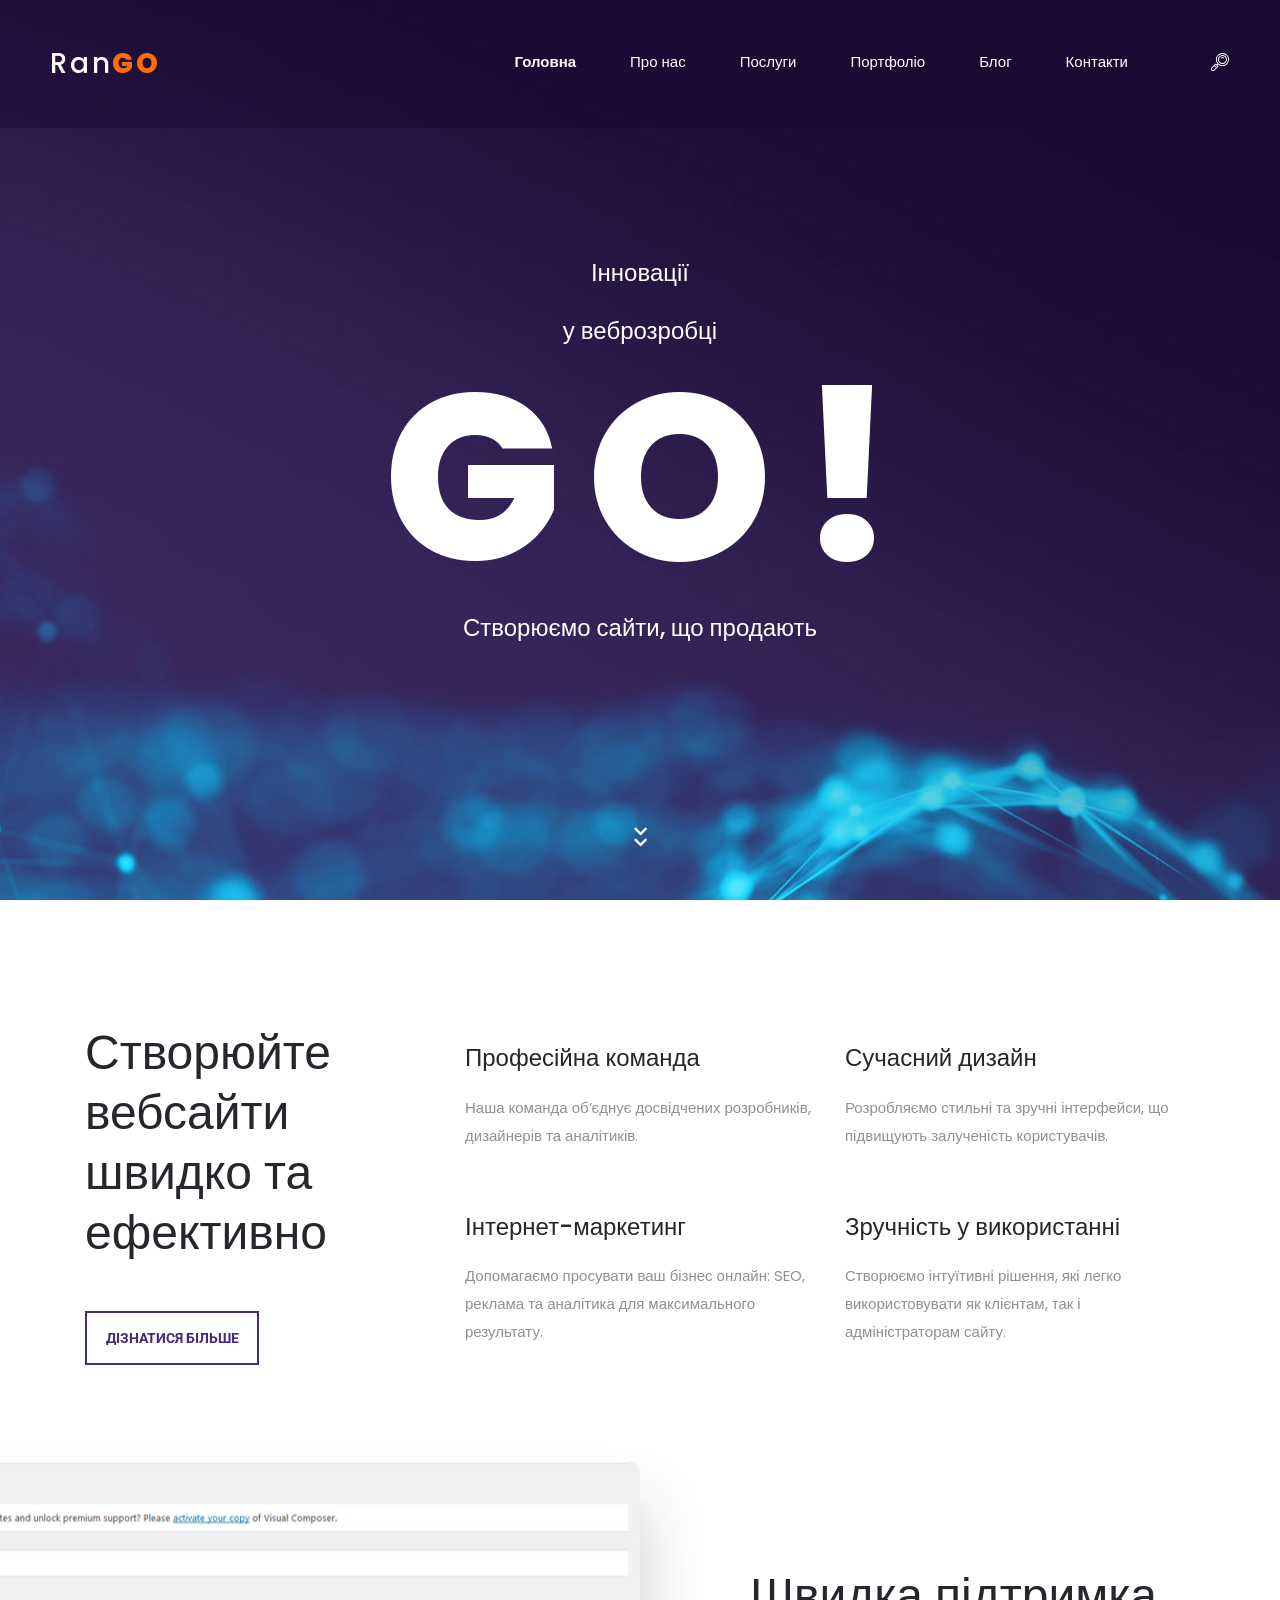
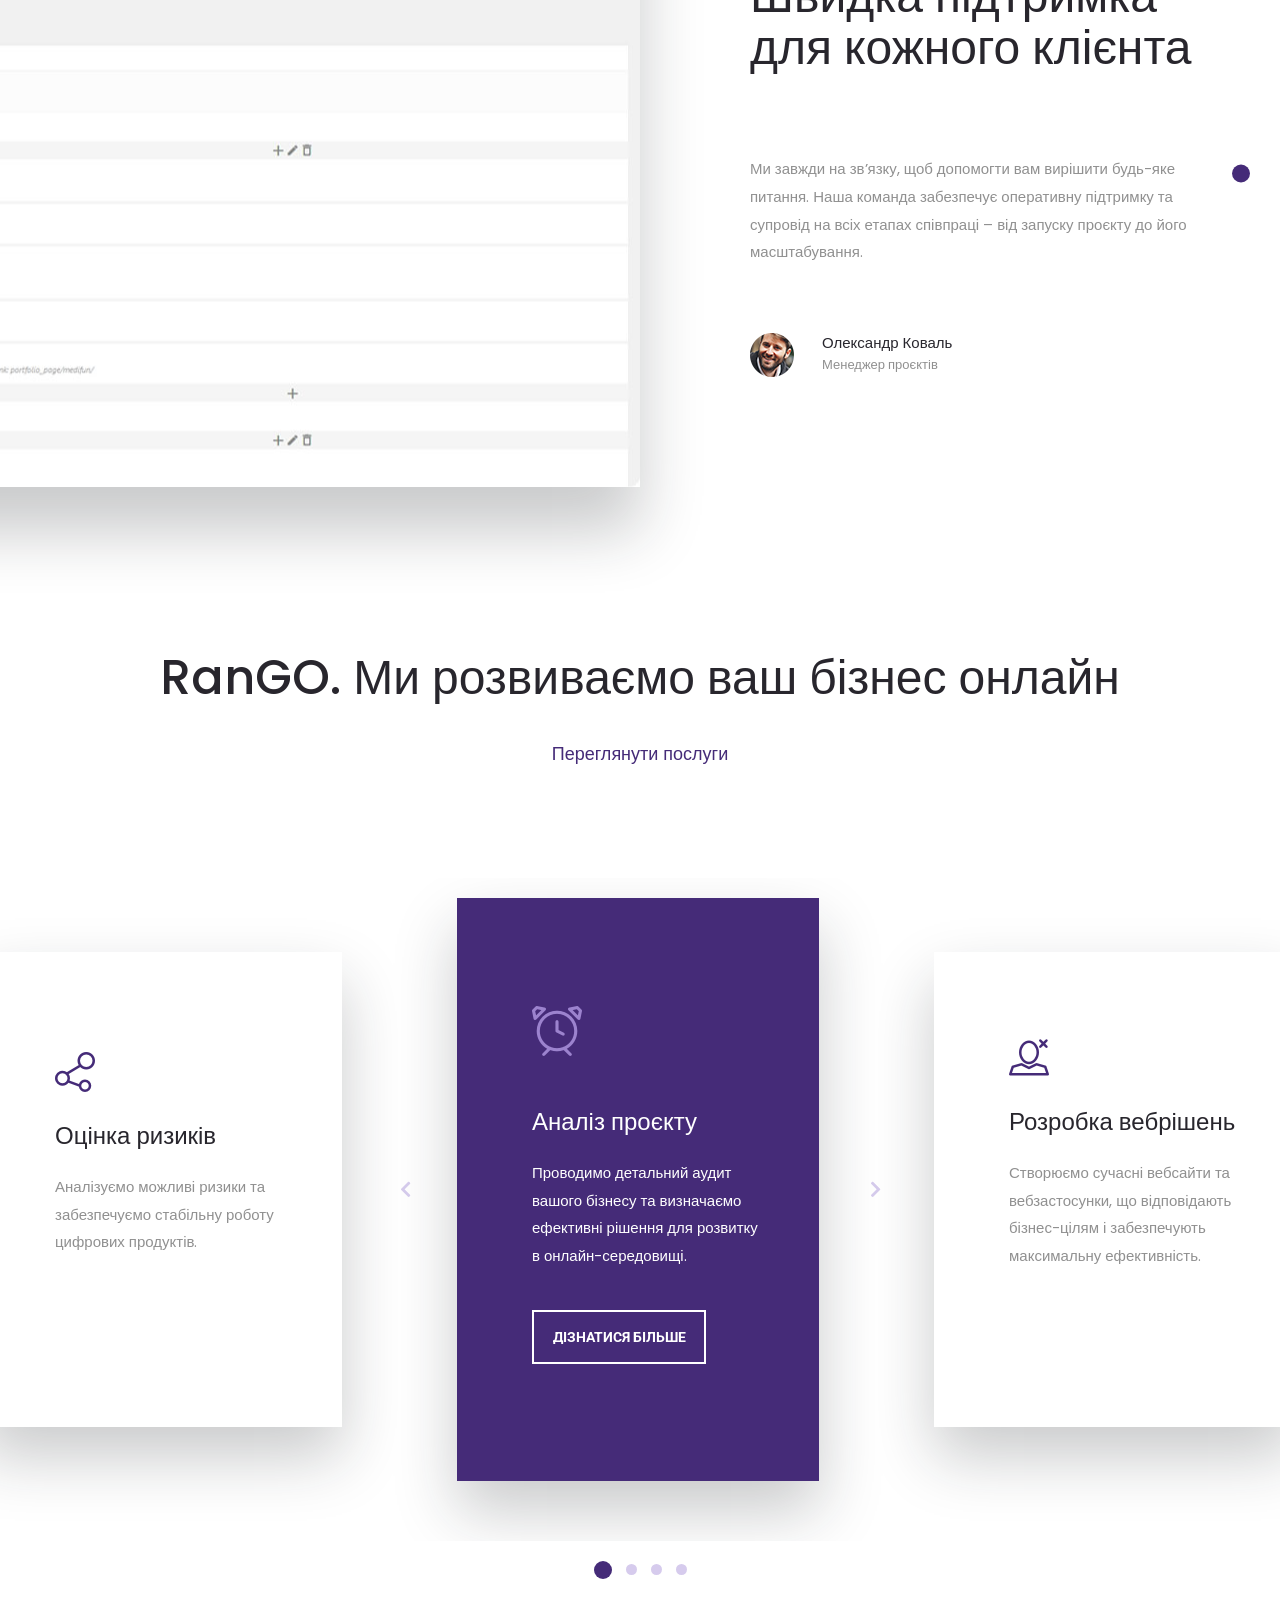
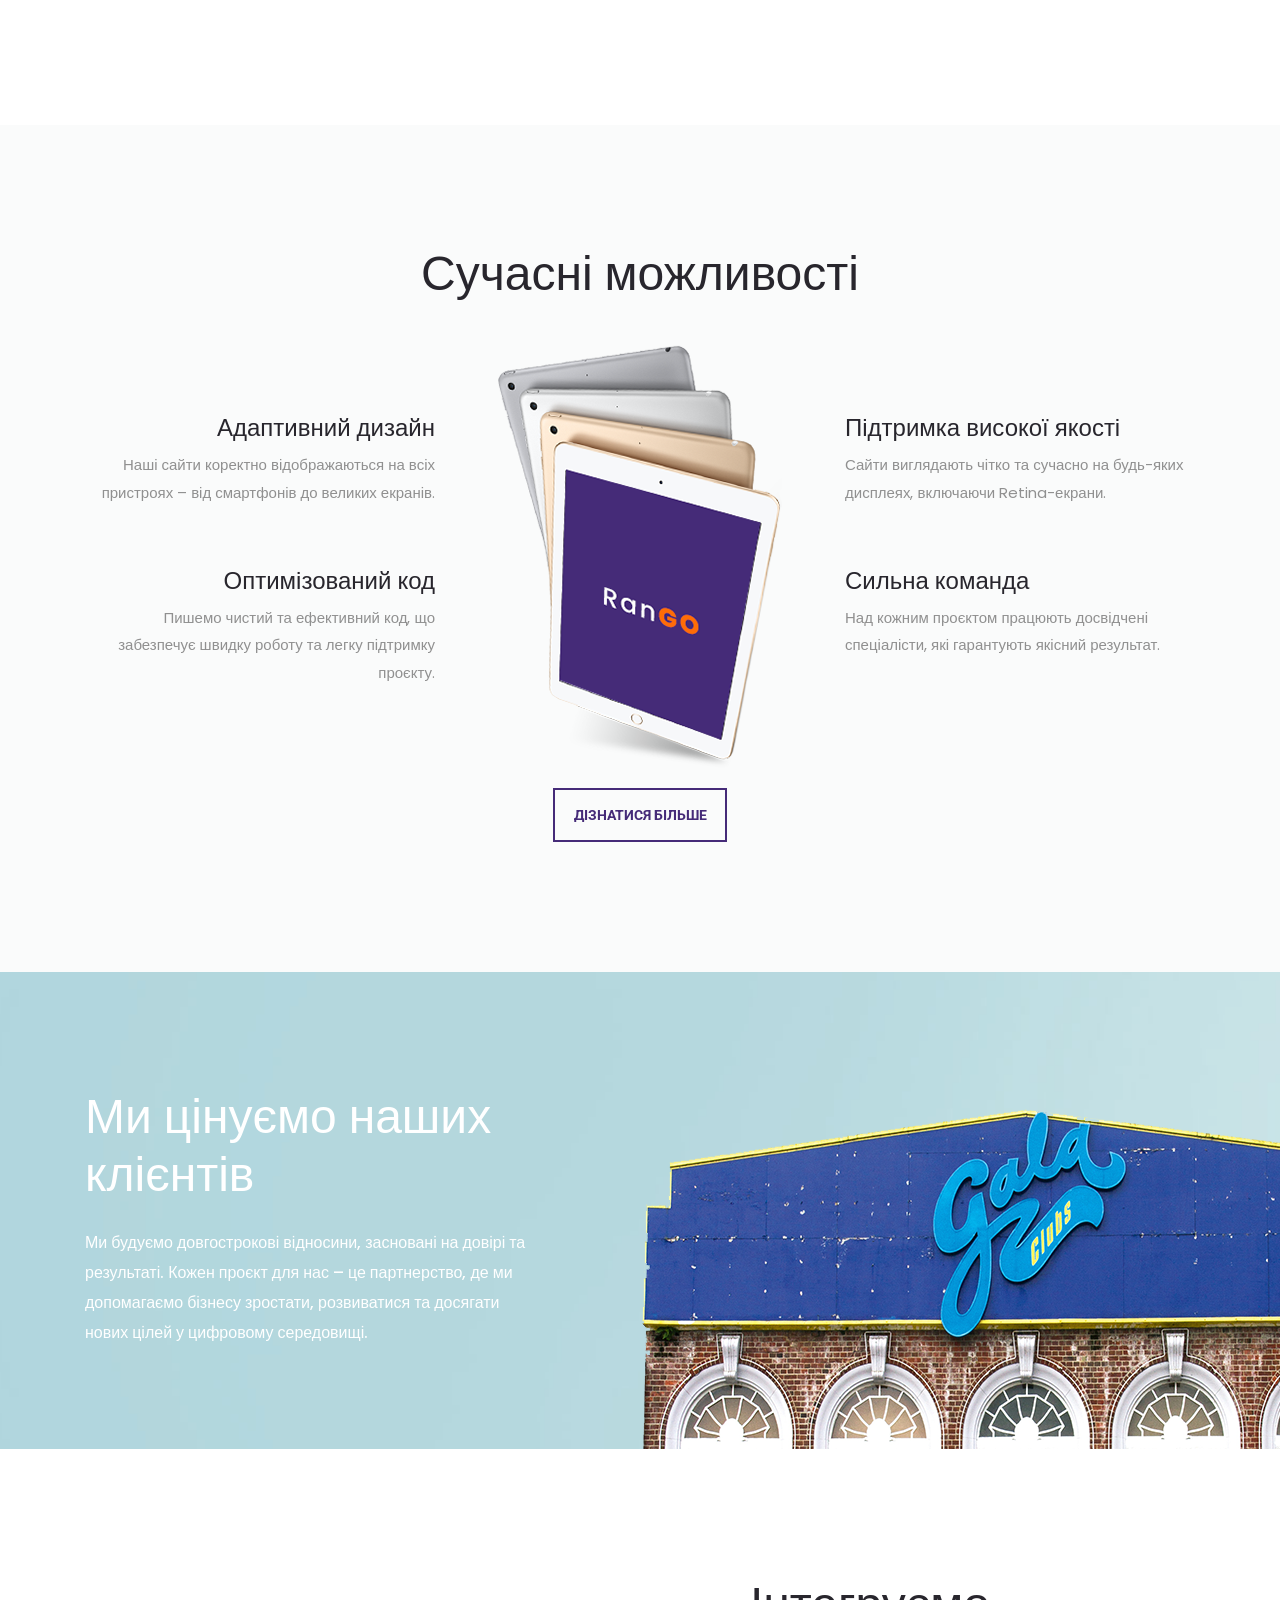
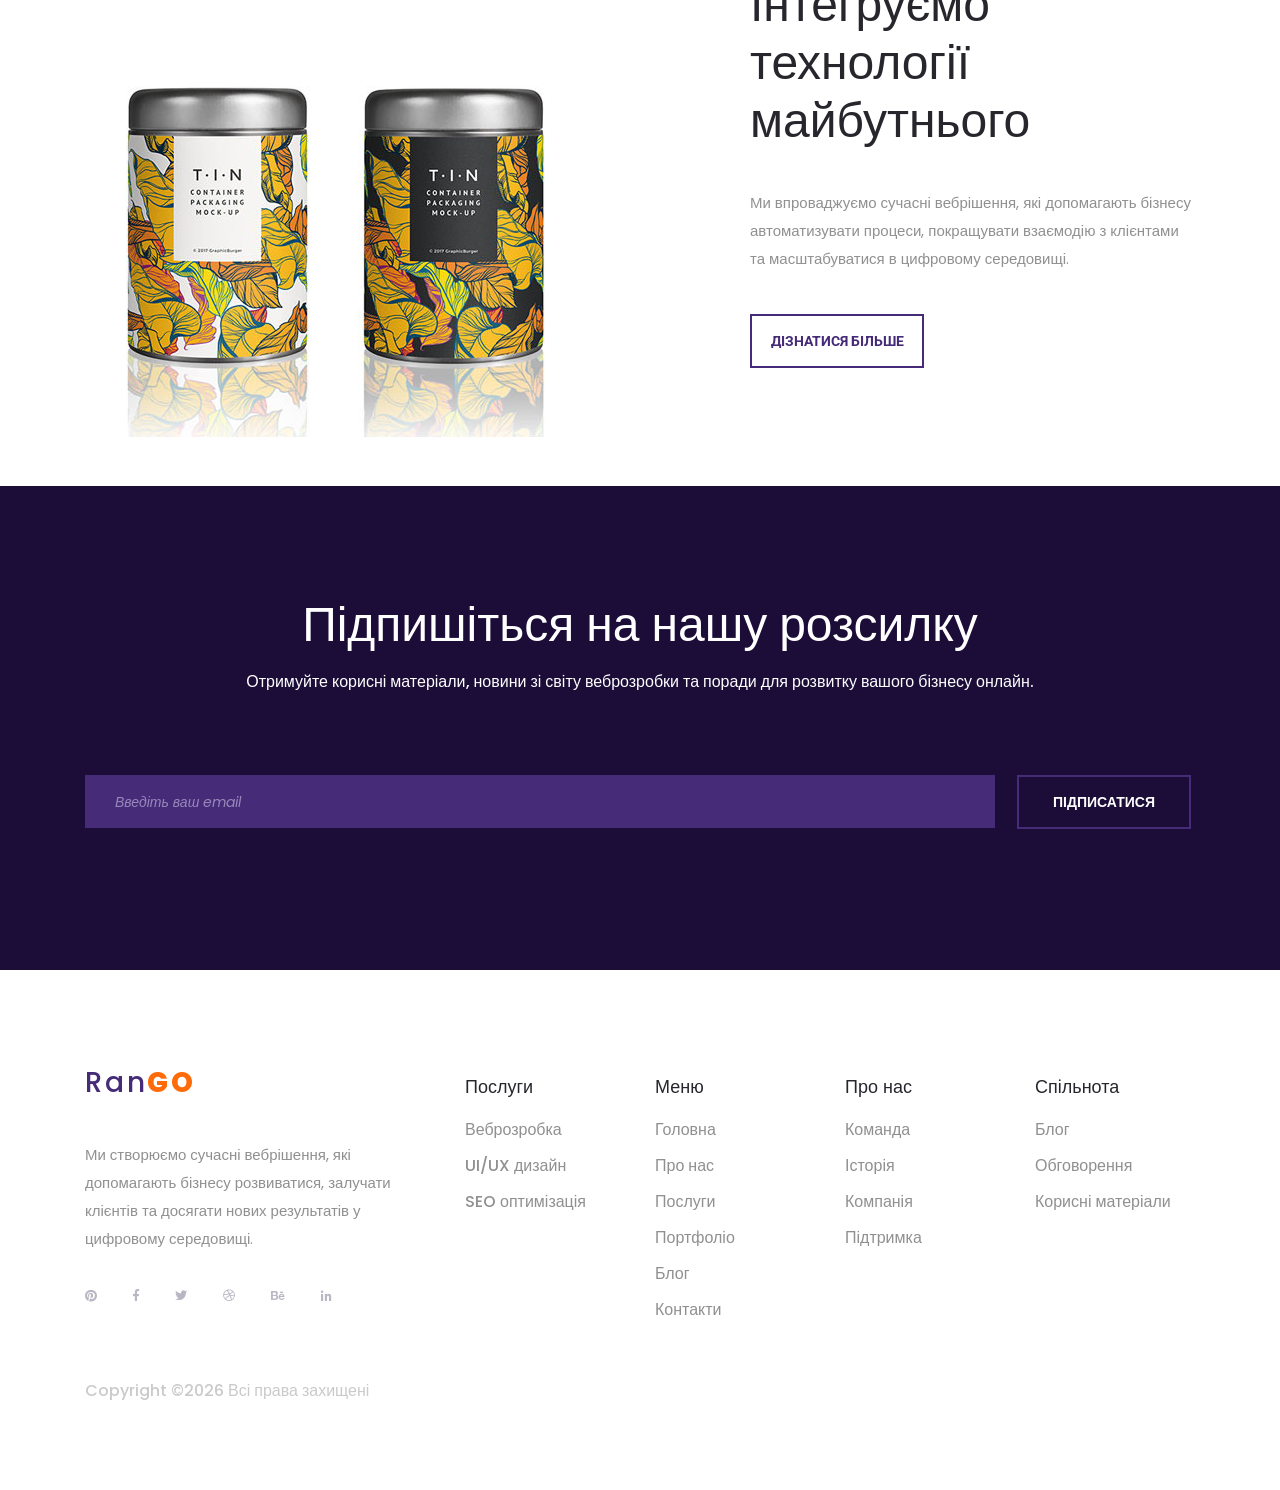
<file: index.html>
<!DOCTYPE html>
<html lang="en">
<head>
<title>RanGO - Головна</title>
<meta charset="utf-8">
<meta http-equiv="X-UA-Compatible" content="IE=edge">
<meta name="description" content="RanGO Project">
<meta name="viewport" content="width=device-width, initial-scale=1">
<link rel="stylesheet" type="text/css" href="styles/bootstrap4/bootstrap.min.css">
<link href="plugins/fontawesome-free-5.0.1/css/fontawesome-all.css" rel="stylesheet" type="text/css">
<link rel="stylesheet" type="text/css" href="plugins/OwlCarousel2-2.2.1/owl.carousel.css">
<link rel="stylesheet" type="text/css" href="plugins/OwlCarousel2-2.2.1/owl.theme.default.css">
<link rel="stylesheet" type="text/css" href="plugins/OwlCarousel2-2.2.1/animate.css">
<link rel="stylesheet" type="text/css" href="plugins/slick-1.8.0/slick.css">
<link href="plugins/icon-font/styles.css" rel="stylesheet" type="text/css">
<link rel="stylesheet" type="text/css" href="styles/main_styles.css">
<link rel="stylesheet" type="text/css" href="styles/responsive.css">
<link rel="icon" type="image/png" href="favicon.png">
</head>

<body>

<div class="super_container">
	
	

	<header class="header d-flex flex-row justify-content-end align-items-center trans_200">
		
		
		<div class="logo mr-auto">
			<a href="#">Ran<span>go</span></a>
		</div>

		
		<nav class="main_nav justify-self-end text-right">
			<ul>
				<li class="active"><a href="#">Головна</a></li>
				<li><a href="about.html">Про нас</a></li>
				<li><a href="services.html">Послуги</a></li>
				<li><a href="404.html">Портфоліо</a></li>
				<li><a href="404.html">Блог</a></li>
				<li><a href="contact.html">Контакти</a></li>
			</ul>
			
			
			<div class="search">
				<div class="search_content d-flex flex-column align-items-center justify-content-center">
					<div class="search_button d-flex flex-column align-items-center justify-content-center">
						<svg version="1.1" id="Layer_1" xmlns="http://www.w3.org/2000/svg" xmlns:xlink="http://www.w3.org/1999/xlink" x="0px" y="0px"
							width="18px" height="18px" viewBox="0 0 100 100" enable-background="new 0 0 100 100" xml:space="preserve">
							<g>
								<g>
									<path class="search_path" fill="#FFFFFF" d="M89.354,10.609c-14.144-14.146-37.157-14.146-51.301,0c-6.852,6.853-10.625,15.964-10.625,25.655
										c0,8.829,3.132,17.174,8.87,23.771l-4.32,4.321l-4.402-4.403c-0.482-0.482-1.137-0.754-1.819-0.754s-1.337,0.271-1.819,0.754
										L3.31,80.584c-2.148,2.147-3.331,5.004-3.331,8.042s1.183,5.895,3.331,8.042C5.457,98.817,8.313,100,11.35,100
										c3.038,0,5.894-1.184,8.041-3.331l20.627-20.631c0.482-0.482,0.753-1.137,0.753-1.819s-0.271-1.337-0.753-1.819l-4.403-4.403
										l4.322-4.322c6.795,5.902,15.28,8.855,23.766,8.855c9.289,0,18.579-3.537,25.65-10.61c6.852-6.853,10.625-15.963,10.625-25.654
										C99.979,26.573,96.205,17.462,89.354,10.609z M15.753,93.029c-1.176,1.177-2.739,1.824-4.403,1.824
										c-1.663,0-3.227-0.648-4.403-1.824c-1.176-1.176-1.823-2.74-1.823-4.403s0.647-3.228,1.824-4.403L18.458,72.71l8.805,8.807
										L15.753,93.029z M30.902,77.878l-8.805-8.807l3.659-3.66l8.806,8.808L30.902,77.878z M85.715,58.28
										c-12.137,12.14-31.886,12.14-44.023,0c-5.88-5.881-9.118-13.699-9.118-22.016c0-8.316,3.238-16.135,9.118-22.016
										c6.069-6.069,14.041-9.104,22.012-9.104c7.972,0,15.943,3.035,22.013,9.104c5.88,5.881,9.117,13.699,9.117,22.016
										S91.596,52.399,85.715,58.28z"></path>
								</g>
							</g>
							<g>
								<g>
									<path class="search_path" fill="#FFFFFF" d="M81.47,18.495c-9.797-9.798-25.736-9.798-35.533,0c-9.796,9.798-9.796,25.741,0,35.539
										c4.898,4.898,11.333,7.349,17.766,7.349c6.435,0,12.868-2.45,17.767-7.349l0,0C91.266,44.235,91.266,28.293,81.47,18.495z
										 M77.831,50.395c-7.79,7.791-20.466,7.791-28.256,0c-7.79-7.792-7.79-20.469,0-28.261c3.896-3.896,9.011-5.843,14.128-5.843
										c5.116,0,10.233,1.948,14.128,5.843C85.621,29.925,85.621,42.603,77.831,50.395z"></path>
								</g>
							</g>
							<g>
								<g>
									<path class="search_path" fill="#FFFFFF" d="M73.283,26.683c-5.282-5.283-13.877-5.283-19.16,0c-1.004,1.005-1.004,2.634,0,3.639
										c1.005,1.005,2.634,1.005,3.639,0c3.276-3.276,8.607-3.276,11.884,0c0.502,0.503,1.16,0.754,1.818,0.754
										c0.659,0,1.317-0.251,1.819-0.754C74.288,29.317,74.288,27.688,73.283,26.683z"></path>
								</g>
							</g>
						</svg>
					</div>

					<form id="search_form" class="search_form bez_1">
						<input type="search" class="search_input bez_1">
					</form>

				</div>
			</div>
		</nav>

		
		<div class="hamburger_container bez_1">
			<i class="fas fa-bars trans_200"></i>
		</div>
		
	</header>

	

	<div class="menu_container">
		<div class="menu menu_mm text-right">
			<div class="menu_close"><i class="far fa-times-circle trans_200"></i></div>
			<ul class="menu_mm">
				<li class="menu_mm active"><a href="#">Головна</a></li>
				<li class="menu_mm"><a href="about.html">Про нас</a></li>
				<li class="menu_mm"><a href="services.html">Послуги</a></li>
				<li class="menu_mm"><a href="404.html">Портфоліо</a></li>
				<li class="menu_mm"><a href="404.html">Блог</a></li>
				<li class="menu_mm"><a href="contact.html">Контакти</a></li>
			</ul>
		</div>
	</div>

	

	<div class="home">
		<div class="home_background_container prlx_parent">
			<div class="home_background prlx" style="background-image:url(images/slider_background.jpg)"></div>
		</div>
		
		
		<div class="hero_slider_container">
			
			
			<div class="owl-carousel owl-theme hero_slider">

				
				<div class="owl-item hero_slider_item item_1 d-flex flex-column align-items-center justify-content-center">
					<span>Інновації </span>
					<span>у веброзробці</span>
					<span>GO!</span>
					<span>Створюємо сайти, що продають</span>
				</div>
			</div>

		</div>

		<div class="hero_side_text_container">
			<div class="double_arrow_container d-flex flex-column align-items-center justify-content-center">
				<div class="double_arrow nav_links" data-scroll-to=".icon_boxes">
					<i class="fas fa-chevron-left trans_200"></i>
					<i class="fas fa-chevron-left trans_200"></i>
				</div>
			</div>
			<div class="hero_side_text">
				<h2>Розпочати проєкт</h2>
				<p>Ми розробляємо сучасні вебсайти та цифрові продукти, які допомагають бізнесу масштабуватися, залучати клієнтів і збільшувати прибуток.</p>
			</div>
		</div>
		
		<div class="next_section_scroll">
			<div class="next_section nav_links" data-scroll-to=".icon_boxes">
				<i class="fas fa-chevron-down trans_200"></i>
				<i class="fas fa-chevron-down trans_200"></i>
			</div>
		</div>
			
	</div>

	

	<div class="icon_boxes">
		<div class="container">
			<div class="row">
				<div class="col-lg-4">
					<div class="icon_box_title">
						<h1>Створюйте вебсайти швидко та ефективно</h1>
					</div>
					<div class="button icon_box_button trans_200">
						<a href="#" class="trans_200">Дізнатися більше</a>
					</div>
				</div>

				<div class="col-lg-4 icon_box_col">

					
					<div class="icon_box_item">
						<h2>Професійна команда</h2>
						<p>Наша команда об’єднує досвідчених розробників, дизайнерів та аналітиків.</p>
					</div>

					
					<div class="icon_box_item">
						<h2>Інтернет-маркетинг</h2>
						<p>Допомагаємо просувати ваш бізнес онлайн: SEO, реклама та аналітика для максимального результату.</p>
					</div>

				</div>

				<div class="col-lg-4 icon_box_col">

					
					<div class="icon_box_item">
						<h2>Сучасний дизайн</h2>
						<p>Розробляємо стильні та зручні інтерфейси, що підвищують залученість користувачів.</p>
					</div>

					
					<div class="icon_box_item">
						<h2>Зручність у використанні</h2>
						<p>Створюємо інтуїтивні рішення, які легко використовувати як клієнтам, так і адміністраторам сайту.</p>
					</div>
					
				</div>
			</div>
		</div>
	</div>

	

	<div class="v_slider_section">
		<div class="container fill_height">
			<div class="row fill_height">

				<div class="col-lg-6 v_slider_section_image">
					<div class="v_slider_image">
						<img src="images/v_slider_section.jpg" alt="">
					</div>
				</div>

				<div class="col-lg-5 offset-lg-1 v_slider_content d-flex flex-column justify-content-center">
					<div class="v_slider_container">

						
						<div class="v_slider">

							
							<div class="v_slider_item">
								<h1>Швидка підтримка для кожного клієнта</h1>
								
								<p>Ми завжди на зв’язку, щоб допомогти вам вирішити будь-яке питання. Наша команда забезпечує оперативну підтримку та супровід на всіх етапах співпраці – від запуску проєкту до його масштабування.</p>
								<div class="person d-flex flex-row">
									<div class="person_image">
										<img src="images/person_1.png" alt="">
									</div>
									<div class="person_meta">
										<div class="person_name">Олександр Коваль</div>
										<div class="person_title">Менеджер проєктів</div>
									</div>
								</div>
							</div>

						</div>
					</div>
				</div>

			</div>
		</div>
	</div>

	

	<div class="services">
		<div class="container">
			<div class="row">
				<div class="col text-center">
					<div class="section_title">
						<h1>RanGO. Ми розвиваємо ваш бізнес онлайн</h1>
						<span>Переглянути послуги</span>
					</div>
				</div>
			</div>
		</div>

		<div class="h_slider_container services_slider_container">
			<div class="service_slider_outer">
				
				<div class="owl-carousel owl-theme services_slider">
					
					<!-- Services Slider Item-->
					<div class="owl-item services_item">
						<div class="services_item_inner">
							<div class="service_item_content">
								<div class="service_item_title">
									<div class="service_item_icon">
										<div data-icon="&#xe083;" class="icon"></div>
									</div>
									<h2>Аналіз проєкту</h2>
								</div>
								<p>Проводимо детальний аудит вашого бізнесу та визначаємо ефективні рішення для розвитку в онлайн-середовищі.</p>
								<div class="button service_item_button trans_200">
									<a href="#" class="trans_200">Дізнатися більше</a>
								</div>
							</div>
						</div>
					</div>

					<!-- Services Slider Item-->
					<div class="owl-item services_item">
						<div class="services_item_inner">
							<div class="service_item_content">
								<div class="service_item_title">
									<div class="service_item_icon">
										<div data-icon="&#xe059;" class="icon"></div>
									</div>
									<h2>Розробка вебрішень</h2>
								</div>
								<p>Створюємо сучасні вебсайти та вебзастосунки, що відповідають бізнес-цілям і забезпечують максимальну ефективність.</p>
								<div class="button service_item_button trans_200">
									<a href="#" class="trans_200">Дізнатися більше</a>
								</div>
							</div>
						</div>
					</div>

					<!-- Services Slider Item-->
					<div class="owl-item services_item">
						<div class="services_item_inner">
							<div class="service_item_content">
								<div class="service_item_title">
									<div class="service_item_icon">
										<div data-icon="&#xe024;" class="icon"></div>
									</div>
									<h2>Управління проєктами</h2>
								</div>
								<p>Організовуємо всі етапи розробки, контролюємо процес і гарантуємо своєчасну реалізацію.</p>
								<div class="button service_item_button trans_200">
									<a href="#" class="trans_200">Дізнатися більше</a>
								</div>
							</div>
						</div>
					</div>

					<!-- Services Slider Item-->
					<div class="owl-item services_item">
						<div class="services_item_inner">
							<div class="service_item_content">
								<div class="service_item_title">
									<div class="service_item_icon">
										<div data-icon="&#xe05e;" class="icon"></div>
									</div>
									<h2>Оцінка ризиків</h2>
								</div>
								<p>Аналізуємо можливі ризики та забезпечуємо стабільну роботу цифрових продуктів.</p>
								<div class="button service_item_button trans_200">
									<a href="#" class="trans_200">Дізнатися більше</a>
								</div>
							</div>
						</div>
					</div>

					

				</div>
			
				<div class="services_slider_nav services_slider_nav_left"><i class="fas fa-chevron-left trans_200"></i></div>
				<div class="services_slider_nav services_slider_nav_right"><i class="fas fa-chevron-right trans_200"></i></div>

			</div>
		</div>
	</div>

	

	<div class="features">
		<div class="container">
			<div class="row">
				<div class="col text-center">

					<div class="section_title">
						<h1>Сучасні можливості</h1>
					</div>

				</div>
			</div>
			<div class="row features_row">

				<div class="col-lg-4 text-lg-right features_col order-lg-1 order-2">
					
					<!-- Features Item-->
					<div class="features_item">
						<h2>Адаптивний дизайн</h2>
						<p>Наші сайти коректно відображаються на всіх пристроях – від смартфонів до великих екранів.</p>
					</div>

					<!-- Features Item-->
					<div class="features_item">
						<h2>Оптимізований код</h2>
						<p>Пишемо чистий та ефективний код, що забезпечує швидку роботу та легку підтримку проєкту.</p>
					</div>

				</div>

				<div class="col-lg-4 d-flex flex-column align-items-center order-lg-2 order-1">
					<div class="features_image">
						<img src="images/features.png" alt="">
					</div>
					<div class="button features_button trans_200">
						<a href="#" class="trans_200">Дізнатися більше</a>
					</div>
				</div>

				<div class="col-lg-4 features_col order-lg-3 order-3">
					
					<!-- Features Item-->
					<div class="features_item">
						<h2>Підтримка високої якості</h2>
						<p>Сайти виглядають чітко та сучасно на будь-яких дисплеях, включаючи Retina-екрани.</p>
					</div>

					<!-- Features Item-->
					<div class="features_item">
						<h2>Сильна команда</h2>
						<p>Над кожним проєктом працюють досвідчені спеціалісти, які гарантують якісний результат.</p>
					</div>

					<div class="button features_button_2 trans_200">
						<a href="#" class="trans_200">Дізнатися більше</a>
					</div>

				</div>
			</div>
		</div>
	</div>

	

	<div class="cta">
		<div class="cta_background" style="background-image:url(images/cta_background.jpg)"></div>
		
		<div class="container">
			<div class="row">
				<div class="col-lg-5 order-lg-1 order-2">
					<div class="cta_content">
						<h1>Ми цінуємо наших клієнтів</h1>
						<p>Ми будуємо довгострокові відносини, засновані на довірі та результаті. Кожен проєкт для нас – це партнерство, де ми допомагаємо бізнесу зростати, розвиватися та досягати нових цілей у цифровому середовищі.</p>
					</div>
				</div>

				<div class="col-lg-6 offset-lg-1 order-lg-2 order-1">
					<div class="cta_image d-flex flex-column justify-content-end">
						<img src="images/cta.png" alt="image by https://unsplash.com/@heysupersimi">
					</div>
				</div>
			</div>
		</div>
	</div>

	

	<div class="text_line">
		<div class="container">
			<div class="row">

				<div class="col-lg-5 text-lg-right text-center">
					<div class="text_line_image">
						<img src="images/line.jpg" alt="">
					</div>
				</div>

				<div class="col-lg-5 offset-lg-2">
					<div class="text_line_content">
						<h1>Інтегруємо технології майбутнього</h1>
						<p>Ми впроваджуємо сучасні вебрішення, які допомагають бізнесу автоматизувати процеси, покращувати взаємодію з клієнтами та масштабуватися в цифровому середовищі.</p>
						<div class="button text_line_button trans_200">
							<a href="#" class="trans_200">Дізнатися більше</a>
						</div>
					</div>
				</div>
			</div>
		</div>
	</div>

	

	<div class="newsletter">
		<div class="container">
			<div class="row">
				<div class="col text-lg-center text-left">
					<div class="newsletter_content">

						
						<div class="newsletter_title">
							<h1>Підпишіться на нашу розсилку</h1>
							<span>Отримуйте корисні матеріали, новини зі світу веброзробки та поради для розвитку вашого бізнесу онлайн.</span>
						</div>
						
						
						<div class="newsletter_form_container">
							<form action="#">
								<div class="input-group">
									<input type="email" class="newsletter_email" placeholder="Введіть ваш email" required="required" data-error="Valid email address is required.">
									<button id="newsletter_form_submit" type="submit" class="button newsletter_submit_button trans_200" value="Submit">
										Підписатися
									</button>
								</div>
									
							</form>
						</div>

					</div>
				</div>
			</div>
		</div>
	</div>

	

	<footer class="footer">
		<div class="container">
			<div class="row">
				
				<div class="col-lg-4">

					
					<div class="footer_intro">

						
						<div class="logo footer_logo">
							<a href="#">Ran<span>go</span></a>
						</div>

						<p>Ми створюємо сучасні вебрішення, які допомагають бізнесу розвиватися, залучати клієнтів та досягати нових результатів у цифровому середовищі.</p>
						
						
						<div class="footer_social">
							<ul>
								<li><a href="#"><i class="fab fa-pinterest"></i></a></li>
								<li><a href="#"><i class="fab fa-facebook-f"></i></a></li>
								<li><a href="#"><i class="fab fa-twitter"></i></a></li>
								<li><a href="#"><i class="fab fa-dribbble"></i></a></li>
								<li><a href="#"><i class="fab fa-behance"></i></a></li>
								<li><a href="#"><i class="fab fa-linkedin-in"></i></a></li>
							</ul>
						</div>
						
						
						<div class="footer_cr">
Copyright &copy;<script>document.write(new Date().getFullYear());</script> Всі права захищені</a>
</div>

					</div>

				</div>
				
				
				<div class="col-lg-2">

					<div class="footer_col">
						<div class="footer_col_title">Послуги</div>
						<ul>
							<li><a href="#">Веброзробка</a></li>
							<li><a href="#">UI/UX дизайн</a></li>
							<li><a href="#">SEO оптимізація</a></li>
						</ul>
					</div>
					
					

				</div>

				
				<div class="col-lg-2">

					<div class="footer_col">
						<div class="footer_col_title">Меню</div>
						<ul>
							<li><a href="#">Головна</a></li>
							<li><a href="about.html">Про нас</a></li>
							<li><a href="services.html">Послуги</a></li>
							<li><a href="404.html">Портфоліо</a></li>
							<li><a href="404.html">Блог</a></li>
							<li><a href="contact.html">Контакти</a></li>
						</ul>
					</div>

				</div>

				
				<div class="col-lg-2">

					<div class="footer_col">
						<div class="footer_col_title">Про нас</div>
						<ul>
							<li><a href="#">Команда</a></li>
							<li><a href="#">Історія</a></li>
							<li><a href="#">Компанія</a></li>
							<li><a href="#">Підтримка</a></li>
						</ul>
					</div>

				</div>

				
				<div class="col-lg-2">

					<div class="footer_col">
						<div class="footer_col_title">Спільнота</div>
						<ul>
							<li><a href="#">Блог</a></li>
							<li><a href="#">Обговорення</a></li>
							<li><a href="#">Корисні матеріали</a></li>
						</ul>
					</div>

				</div>

			</div>

			<div class="row">
				<div class="col">
					
					<div class="footer_cr_2">2017 All rights reserved</div>
				</div>
			</div>
		</div>
	</footer>

</div>

<div id="modal" class="modal">
	<div class="modal-content">
	  <button class="modal-close">&times;</button>
  
	  <h2>Залишити заявку</h2>
  
	  <form id="modalForm">
		<input type="text" name="name" placeholder="Ім’я" required />
		<input type="email" name="email" placeholder="Email" required />
		<textarea name="message" placeholder="Повідомлення"></textarea>
  
		<button type="submit">Надіслати</button>
	  </form>
	</div>
  </div>

<script src="js/jquery-3.2.1.min.js"></script>
<script src="styles/bootstrap4/popper.js"></script>
<script src="styles/bootstrap4/bootstrap.min.js"></script>
<script src="plugins/greensock/TweenMax.min.js"></script>
<script src="plugins/greensock/TimelineMax.min.js"></script>
<script src="plugins/scrollmagic/ScrollMagic.min.js"></script>
<script src="plugins/greensock/animation.gsap.min.js"></script>
<script src="plugins/greensock/ScrollToPlugin.min.js"></script>
<script src="plugins/slick-1.8.0/slick.js"></script>
<script src="plugins/OwlCarousel2-2.2.1/owl.carousel.js"></script>
<script src="plugins/scrollTo/jquery.scrollTo.min.js"></script>
<script src="plugins/easing/easing.js"></script>
<script src="js/custom.js"></script>
<script src="js/modal.js"></script>
</body>

</html>
</file>
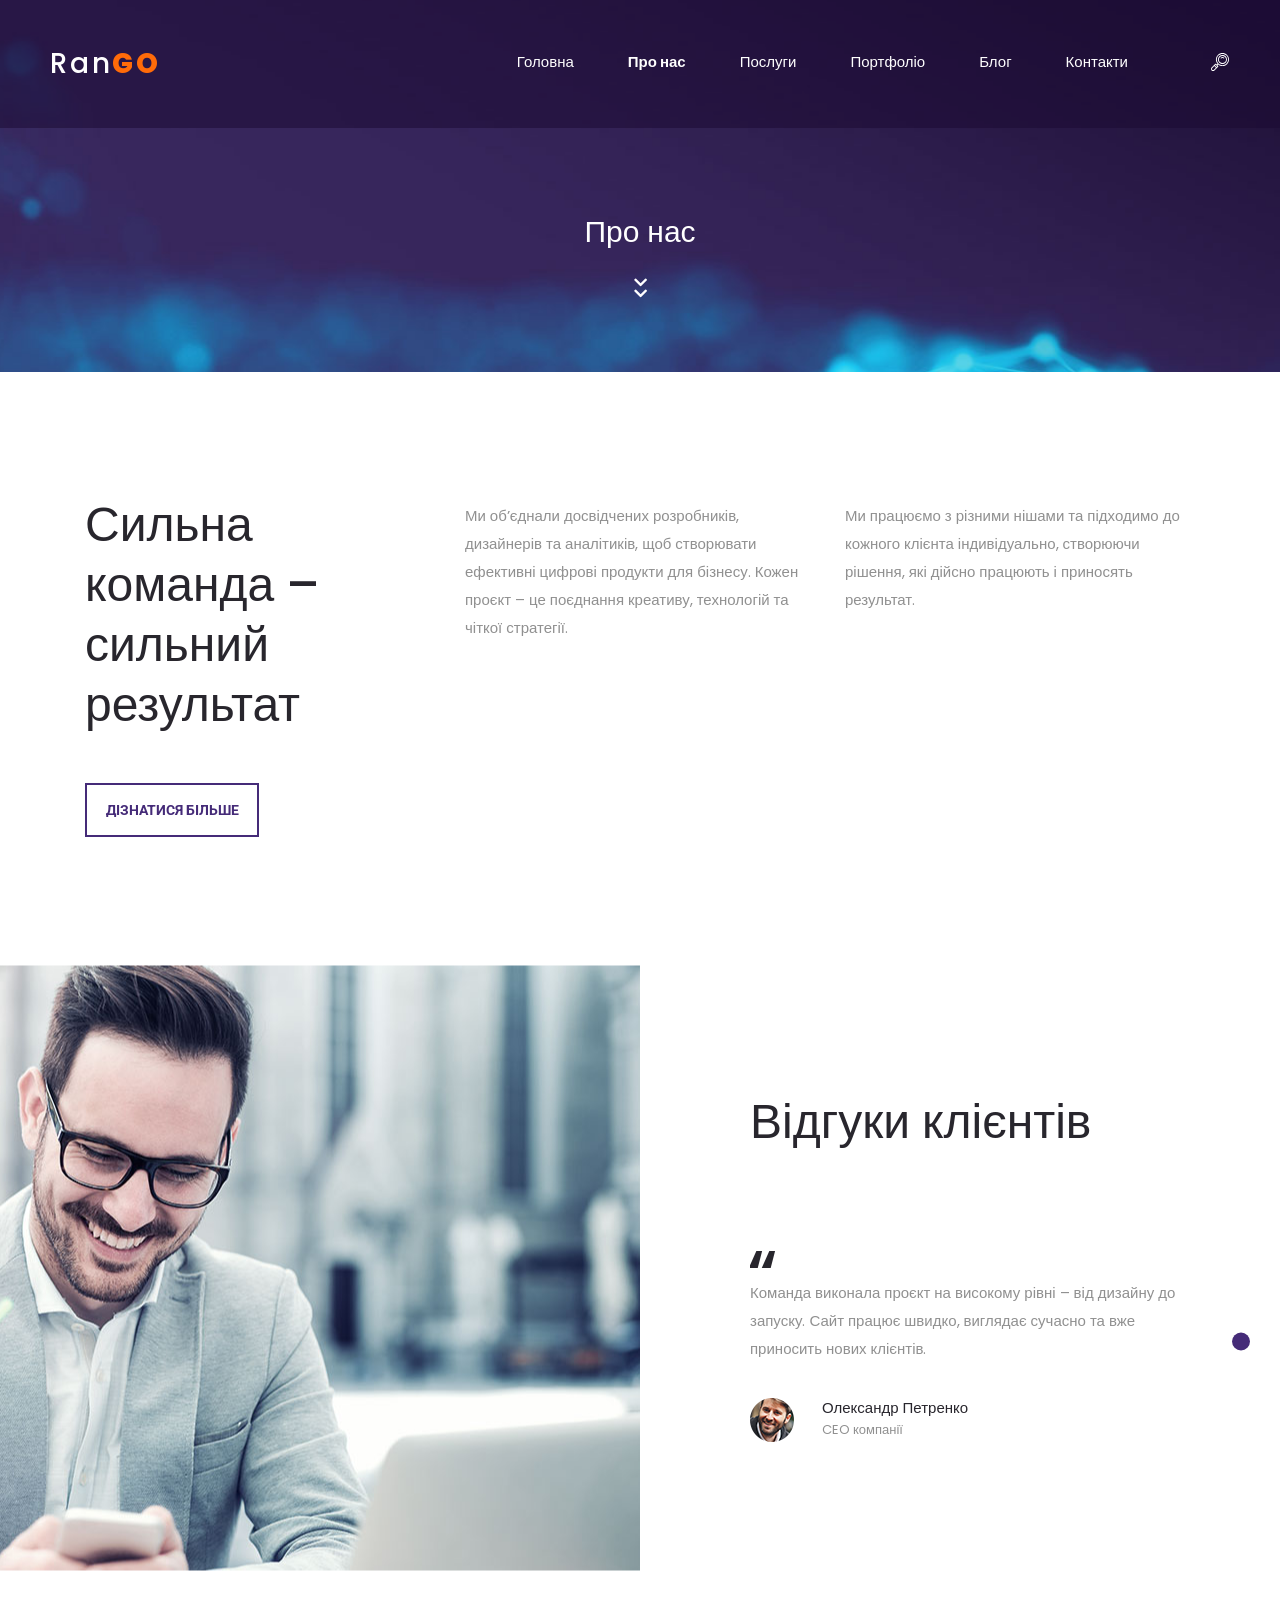
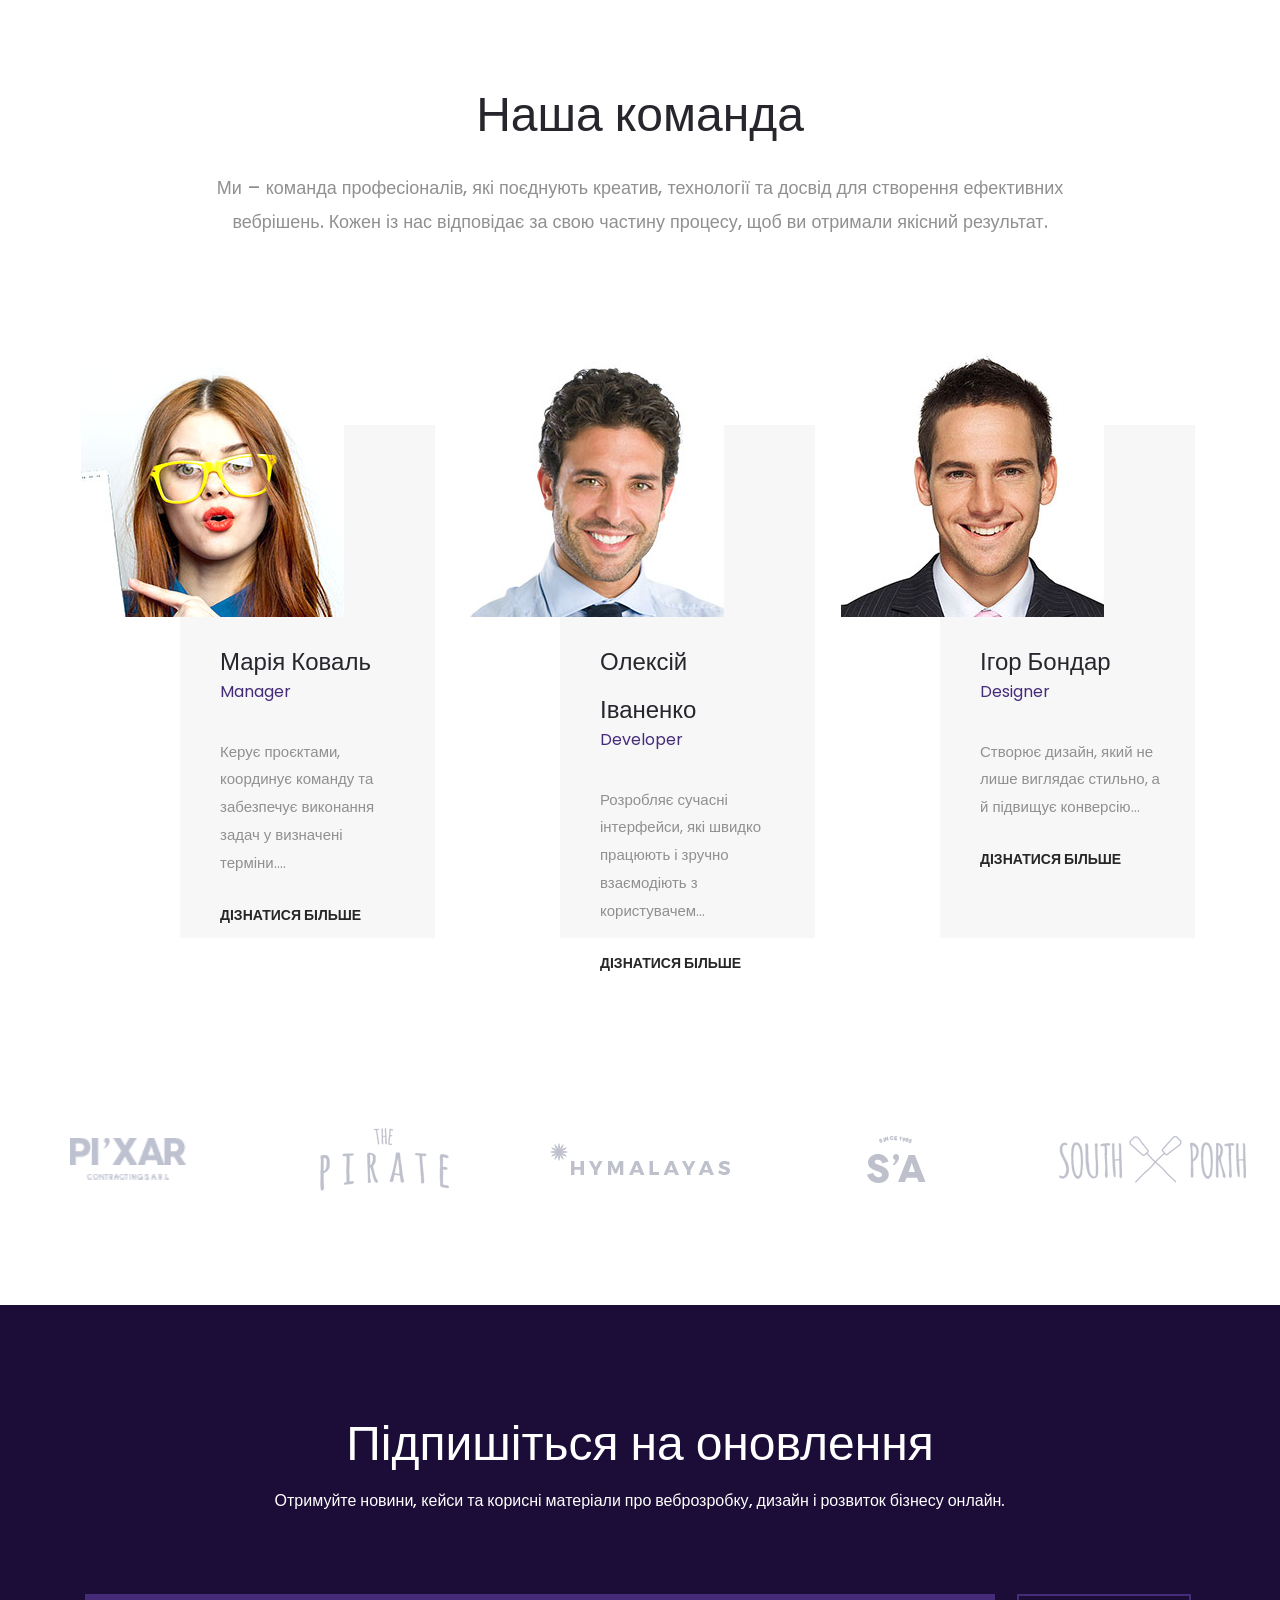
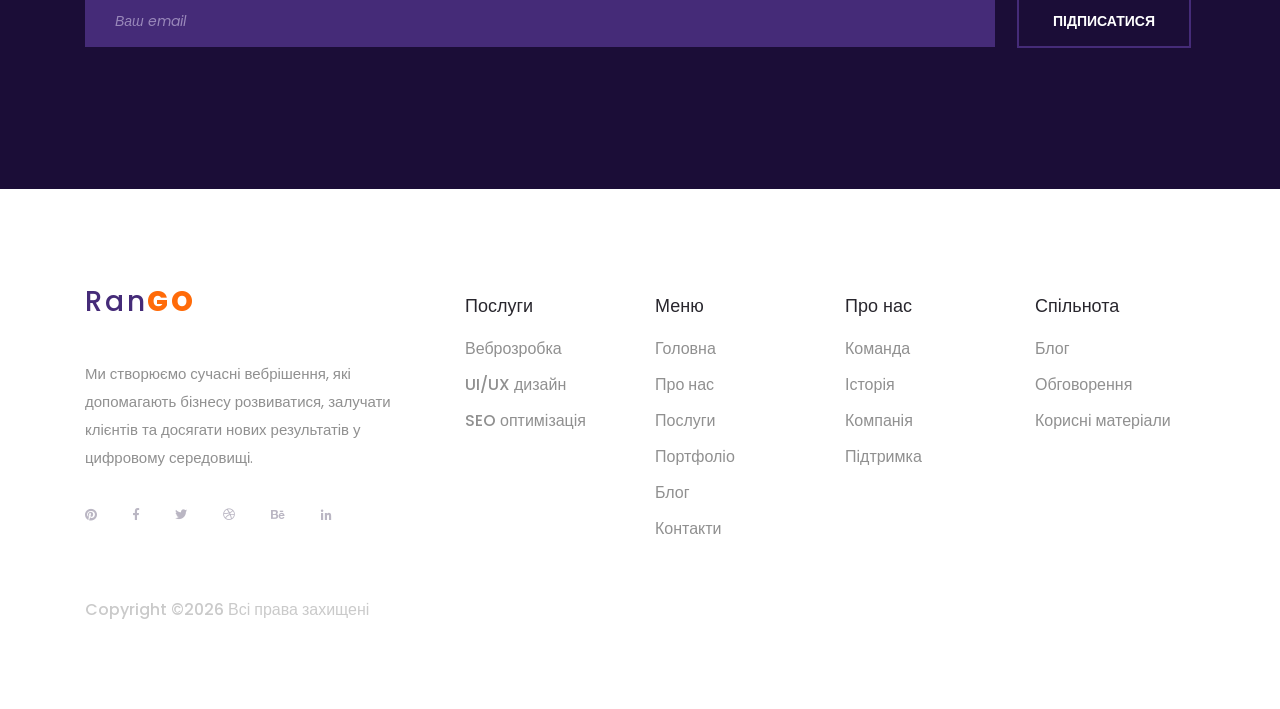
<file: about.html>
<!DOCTYPE html>
<html lang="en">
<head>
<title>RanGO - Про нас</title>
<meta charset="utf-8">
<meta http-equiv="X-UA-Compatible" content="IE=edge">
<meta name="description" content="RanGO Project">
<meta name="viewport" content="width=device-width, initial-scale=1">
<link rel="stylesheet" type="text/css" href="styles/bootstrap4/bootstrap.min.css">
<link href="plugins/fontawesome-free-5.0.1/css/fontawesome-all.css" rel="stylesheet" type="text/css">
<link rel="stylesheet" type="text/css" href="plugins/OwlCarousel2-2.2.1/owl.carousel.css">
<link rel="stylesheet" type="text/css" href="plugins/OwlCarousel2-2.2.1/owl.theme.default.css">
<link rel="stylesheet" type="text/css" href="plugins/OwlCarousel2-2.2.1/animate.css">
<link rel="stylesheet" type="text/css" href="plugins/slick-1.8.0/slick.css">
<link rel="stylesheet" type="text/css" href="styles/about_styles.css">
<link rel="stylesheet" type="text/css" href="styles/about_responsive.css">
<link rel="icon" type="image/png" href="favicon.png">
</head>

<body>

<div class="super_container">
	
	

	<header class="header d-flex flex-row justify-content-end align-items-center trans_200">
		
		
		<div class="logo mr-auto">
			<a href="#">Ran<span>go</span></a>
		</div>

		
		<nav class="main_nav justify-self-end text-right">
			<ul>
				<li><a href="index.html">Головна</a></li>
				<li class="active"><a href="about.html">Про нас</a></li>
				<li><a href="services.html">Послуги</a></li>
				<li><a href="404.html">Портфоліо</a></li>
				<li><a href="404.html">Блог</a></li>
				<li><a href="contact.html">Контакти</a></li>
			</ul>
			
			
			<div class="search">
				<div class="search_content d-flex flex-column align-items-center justify-content-center">
					<div class="search_button d-flex flex-column align-items-center justify-content-center">
						<svg version="1.1" id="Layer_1" xmlns="http://www.w3.org/2000/svg" xmlns:xlink="http://www.w3.org/1999/xlink" x="0px" y="0px"
							width="18px" height="18px" viewBox="0 0 100 100" enable-background="new 0 0 100 100" xml:space="preserve">
							<g>
								<g>
									<path class="search_path" fill="#FFFFFF" d="M89.354,10.609c-14.144-14.146-37.157-14.146-51.301,0c-6.852,6.853-10.625,15.964-10.625,25.655
										c0,8.829,3.132,17.174,8.87,23.771l-4.32,4.321l-4.402-4.403c-0.482-0.482-1.137-0.754-1.819-0.754s-1.337,0.271-1.819,0.754
										L3.31,80.584c-2.148,2.147-3.331,5.004-3.331,8.042s1.183,5.895,3.331,8.042C5.457,98.817,8.313,100,11.35,100
										c3.038,0,5.894-1.184,8.041-3.331l20.627-20.631c0.482-0.482,0.753-1.137,0.753-1.819s-0.271-1.337-0.753-1.819l-4.403-4.403
										l4.322-4.322c6.795,5.902,15.28,8.855,23.766,8.855c9.289,0,18.579-3.537,25.65-10.61c6.852-6.853,10.625-15.963,10.625-25.654
										C99.979,26.573,96.205,17.462,89.354,10.609z M15.753,93.029c-1.176,1.177-2.739,1.824-4.403,1.824
										c-1.663,0-3.227-0.648-4.403-1.824c-1.176-1.176-1.823-2.74-1.823-4.403s0.647-3.228,1.824-4.403L18.458,72.71l8.805,8.807
										L15.753,93.029z M30.902,77.878l-8.805-8.807l3.659-3.66l8.806,8.808L30.902,77.878z M85.715,58.28
										c-12.137,12.14-31.886,12.14-44.023,0c-5.88-5.881-9.118-13.699-9.118-22.016c0-8.316,3.238-16.135,9.118-22.016
										c6.069-6.069,14.041-9.104,22.012-9.104c7.972,0,15.943,3.035,22.013,9.104c5.88,5.881,9.117,13.699,9.117,22.016
										S91.596,52.399,85.715,58.28z"></path>
								</g>
							</g>
							<g>
								<g>
									<path class="search_path" fill="#FFFFFF" d="M81.47,18.495c-9.797-9.798-25.736-9.798-35.533,0c-9.796,9.798-9.796,25.741,0,35.539
										c4.898,4.898,11.333,7.349,17.766,7.349c6.435,0,12.868-2.45,17.767-7.349l0,0C91.266,44.235,91.266,28.293,81.47,18.495z
										 M77.831,50.395c-7.79,7.791-20.466,7.791-28.256,0c-7.79-7.792-7.79-20.469,0-28.261c3.896-3.896,9.011-5.843,14.128-5.843
										c5.116,0,10.233,1.948,14.128,5.843C85.621,29.925,85.621,42.603,77.831,50.395z"></path>
								</g>
							</g>
							<g>
								<g>
									<path class="search_path" fill="#FFFFFF" d="M73.283,26.683c-5.282-5.283-13.877-5.283-19.16,0c-1.004,1.005-1.004,2.634,0,3.639
										c1.005,1.005,2.634,1.005,3.639,0c3.276-3.276,8.607-3.276,11.884,0c0.502,0.503,1.16,0.754,1.818,0.754
										c0.659,0,1.317-0.251,1.819-0.754C74.288,29.317,74.288,27.688,73.283,26.683z"></path>
								</g>
							</g>
						</svg>
					</div>

					<form id="search_form" class="search_form bez_1">
						<input type="search" class="search_input bez_1">
					</form>

				</div>
			</div>
		</nav>

		
		<div class="hamburger_container bez_1">
			<i class="fas fa-bars trans_200"></i>
		</div>
		
	</header>

	

	<div class="menu_container">
		<div class="menu menu_mm text-right">
			<div class="menu_close"><i class="far fa-times-circle trans_200"></i></div>
			<ul class="menu_mm">
				<li class="menu_mm"><a href="index.html">Головна</a></li>
				<li class="menu_mm active"><a href="about.html">Про нас</a></li>
				<li class="menu_mm"><a href="services.html">Послуги</a></li>
				<li class="menu_mm"><a href="404.html">Портфоліо</a></li>
				<li class="menu_mm"><a href="404.html">Блог</a></li>
				<li class="menu_mm"><a href="contact.html">Контакти</a></li>
			</ul>
		</div>
	</div>

	

	<div class="home">
		<div class="home_background_container prlx_parent">
			<div class="home_background prlx" style="background-image:url(images/home_background.jpg)"></div>
		</div>
		
		<div class="home_title">
			<h2>Про нас</h2>
			<div class="next_section_scroll">
				<div class="next_section nav_links" data-scroll-to=".icon_boxes">
					<i class="fas fa-chevron-down trans_200"></i>
					<i class="fas fa-chevron-down trans_200"></i>
				</div>
			</div>
		</div>
	
	</div>

	

	<div class="icon_boxes">
		<div class="container">
			<div class="row">
				<div class="col-lg-4">
					<div class="icon_box_title">
						<h1>Сильна команда – сильний результат</h1>
					</div>
					<div class="button icon_box_button trans_200">
						<a href="#" class="trans_200">Дізнатися більше</a>
					</div>
				</div>

				<div class="col-lg-4 icon_box_col">

					
					<div class="icon_box_paragraph">
						<p>Ми об’єднали досвідчених розробників, дизайнерів та аналітиків, щоб створювати ефективні цифрові продукти для бізнесу. Кожен проєкт – це поєднання креативу, технологій та чіткої стратегії.</p>
					</div>

				</div>

				<div class="col-lg-4 icon_box_col">

					
					<div class="icon_box_paragraph">
						<p>Ми працюємо з різними нішами та підходимо до кожного клієнта індивідуально, створюючи рішення, які дійсно працюють і приносять результат.</p>
					</div>
					
				</div>
			</div>
		</div>
	</div>

	

	<div class="v_slider_section">
		<div class="container fill_height">
			<div class="row fill_height">

				<div class="col-lg-6 v_slider_section_image">
					<div class="v_slider_image">
						<img src="images/testimonials.jpg" alt="">
					</div>
				</div>

				<div class="col-lg-5 offset-lg-1 v_slider_content d-flex flex-column justify-content-center">
					
					
					<div class="v_slider_title">
						<h1>Відгуки клієнтів</h1>
					</div>

					<div class="v_slider_container">

						
						<div class="v_slider">

							
							<div class="v_slider_item">
								<span>“</span>
								<p>Команда виконала проєкт на високому рівні – від дизайну до запуску. Сайт працює швидко, виглядає сучасно та вже приносить нових клієнтів.</p>
								<div class="person d-flex flex-row">
									<div class="person_image">
										<img src="images/person_1.png" alt="">
									</div>
									<div class="person_meta">
										<div class="person_name">Олександр Петренко</div>
										<div class="person_title">CEO компанії</div>
									</div>
								</div>
							</div>
						</div>
					</div>
				</div>

			</div>
		</div>
	</div>

	

	<div class="team">
		<div class="container">
			<div class="row">
				<div class="col-lg-10 offset-lg-1 text-lg-center text-left team_title">
					<h1>Наша команда</h1>
					<p>Ми – команда професіоналів, які поєднують креатив, технології та досвід для створення ефективних вебрішень. Кожен із нас відповідає за свою частину процесу, щоб ви отримали якісний результат.</p>
				</div>
			</div>
			<div class="row">
				
				
				<div class="col-xl-3 col-lg-4 offset-xl-1 team_col">
					<div class="team_container trans_200">
						<div class="team_member_image"><img src="images/team_1.jpg" alt=""></div>
						<div class="team_member_content">
							<div class="team_member_name">Марія Коваль</div>
							<div class="team_member_title">Manager</div>
							<p>Керує проєктами, координує команду та забезпечує виконання задач у визначені терміни....</p>
							<div class="team_member_link"><a href="#">Дізнатися більше</a></div>
						</div>
					</div>
				</div>
				
				
				<div class="col-xl-3 col-lg-4 offset-xl-1 team_col">
					<div class="team_container trans_200">
						<div class="team_member_image"><img src="images/team_2.jpg" alt=""></div>
						<div class="team_member_content">
							<div class="team_member_name">Олексій Іваненко</div>
							<div class="team_member_title">Developer</div>
							<p>Розробляє сучасні інтерфейси, які швидко працюють і зручно взаємодіють з користувачем...</p>
							<div class="team_member_link"><a href="#">Дізнатися більше</a></div>
						</div>
					</div>
				</div>
				
				
				<div class="col-xl-3 col-lg-4 offset-xl-1 team_col">
					<div class="team_container trans_200">
						<div class="team_member_image"><img src="images/team_3.jpg" alt=""></div>
						<div class="team_member_content">
							<div class="team_member_name">Ігор Бондар</div>
							<div class="team_member_title">Designer</div>
							<p>Створює дизайн, який не лише виглядає стильно, а й підвищує конверсію...</p>
							<div class="team_member_link"><a href="#">Дізнатися більше</a></div>
						</div>
					</div>
				</div>

			</div>
		</div>
	</div>

	

	<div class="clients">
		

		<div class="clients_slider_container">
			<div class="owl-carousel owl-theme clients_slider">

				
				<div class="owl-item clients_item">
					<div class="client_item_background trans_200">
						<img src="images/client_1.png" alt="">
					</div>
				</div>

				
				<div class="owl-item clients_item">
					<div class="client_item_background trans_200">
						<img src="images/client_2.png" alt="">
					</div>
				</div>

				
				<div class="owl-item clients_item">
					<div class="client_item_background trans_200">
						<img src="images/client_3.png" alt="">
					</div>
				</div>

				
				<div class="owl-item clients_item">
					<div class="client_item_background trans_200">
						<img src="images/client_4.png" alt="">
					</div>
				</div>

				
				<div class="owl-item clients_item">
					<div class="client_item_background trans_200">
						<img src="images/client_5.png" alt="">
					</div>
				</div>

			</div>
		</div>
	</div>

	

	<div class="newsletter">
		<div class="container">
			<div class="row">
				<div class="col text-lg-center text-left">
					<div class="newsletter_content">

						
						<div class="newsletter_title">
							<h1>Підпишіться на оновлення</h1>
							<span>Отримуйте новини, кейси та корисні матеріали про веброзробку, дизайн і розвиток бізнесу онлайн.</span>
						</div>
						
						
						<div class="newsletter_form_container">
							<form action="#">
								<div class="input-group">
									<input type="email" class="newsletter_email" placeholder="Ваш email" required="required" data-error="Valid email address is required.">
									<button id="newsletter_form_submit" type="submit" class="button newsletter_submit_button trans_200" value="Submit">
										Підписатися
									</button>
								</div>
									
							</form>
						</div>

					</div>
				</div>
			</div>
		</div>
	</div>

	

	<footer class="footer">
		<div class="container">
			<div class="row">
				
				<div class="col-lg-4">

					
					<div class="footer_intro">

						
						<div class="logo footer_logo">
							<a href="#">Ran<span>go</span></a>
						</div>

						<p>Ми створюємо сучасні вебрішення, які допомагають бізнесу розвиватися, залучати клієнтів та досягати нових результатів у цифровому середовищі.</p>
						
						
						<div class="footer_social">
							<ul>
								<li><a href="#"><i class="fab fa-pinterest"></i></a></li>
								<li><a href="#"><i class="fab fa-facebook-f"></i></a></li>
								<li><a href="#"><i class="fab fa-twitter"></i></a></li>
								<li><a href="#"><i class="fab fa-dribbble"></i></a></li>
								<li><a href="#"><i class="fab fa-behance"></i></a></li>
								<li><a href="#"><i class="fab fa-linkedin-in"></i></a></li>
							</ul>
						</div>
						
						
						<div class="footer_cr">
Copyright &copy;<script>document.write(new Date().getFullYear());</script> Всі права захищені</a>
</div>

					</div>

				</div>
				
				
				<div class="col-lg-2">

					<div class="footer_col">
						<div class="footer_col_title">Послуги</div>
						<ul>
							<li><a href="#">Веброзробка</a></li>
							<li><a href="#">UI/UX дизайн</a></li>
							<li><a href="#">SEO оптимізація</a></li>
						</ul>
					</div>
					
					

				</div>

				
				<div class="col-lg-2">

					<div class="footer_col">
						<div class="footer_col_title">Меню</div>
						<ul>
							<li><a href="#">Головна</a></li>
							<li><a href="about.html">Про нас</a></li>
							<li><a href="services.html">Послуги</a></li>
							<li><a href="404.html">Портфоліо</a></li>
							<li><a href="404.html">Блог</a></li>
							<li><a href="contact.html">Контакти</a></li>
						</ul>
					</div>

				</div>

				
				<div class="col-lg-2">

					<div class="footer_col">
						<div class="footer_col_title">Про нас</div>
						<ul>
							<li><a href="#">Команда</a></li>
							<li><a href="#">Історія</a></li>
							<li><a href="#">Компанія</a></li>
							<li><a href="#">Підтримка</a></li>
						</ul>
					</div>

				</div>

				
				<div class="col-lg-2">

					<div class="footer_col">
						<div class="footer_col_title">Спільнота</div>
						<ul>
							<li><a href="#">Блог</a></li>
							<li><a href="#">Обговорення</a></li>
							<li><a href="#">Корисні матеріали</a></li>
						</ul>
					</div>

				</div>

			</div>

			<div class="row">
				<div class="col">
					
					<div class="footer_cr_2">2017 All rights reserved</div>
				</div>
			</div>
		</div>
	</footer>

</div>

<div id="modal" class="modal">
	<div class="modal-content">
	  <button class="modal-close">&times;</button>
  
	  <h2>Залишити заявку</h2>
  
	  <form id="modalForm">
		<input type="text" name="name" placeholder="Ім’я" required />
		<input type="email" name="email" placeholder="Email" required />
		<textarea name="message" placeholder="Повідомлення"></textarea>
  
		<button type="submit">Надіслати</button>
	  </form>
	</div>
  </div>

<script src="js/jquery-3.2.1.min.js"></script>
<script src="styles/bootstrap4/popper.js"></script>
<script src="styles/bootstrap4/bootstrap.min.js"></script>
<script src="plugins/greensock/TweenMax.min.js"></script>
<script src="plugins/greensock/TimelineMax.min.js"></script>
<script src="plugins/scrollmagic/ScrollMagic.min.js"></script>
<script src="plugins/greensock/animation.gsap.min.js"></script>
<script src="plugins/greensock/ScrollToPlugin.min.js"></script>
<script src="plugins/slick-1.8.0/slick.js"></script>
<script src="plugins/OwlCarousel2-2.2.1/owl.carousel.js"></script>
<script src="plugins/scrollTo/jquery.scrollTo.min.js"></script>
<script src="plugins/easing/easing.js"></script>
<script src="js/about_custom.js"></script>
<script src="js/modal.js"></script>
</body>

</html>
</file>
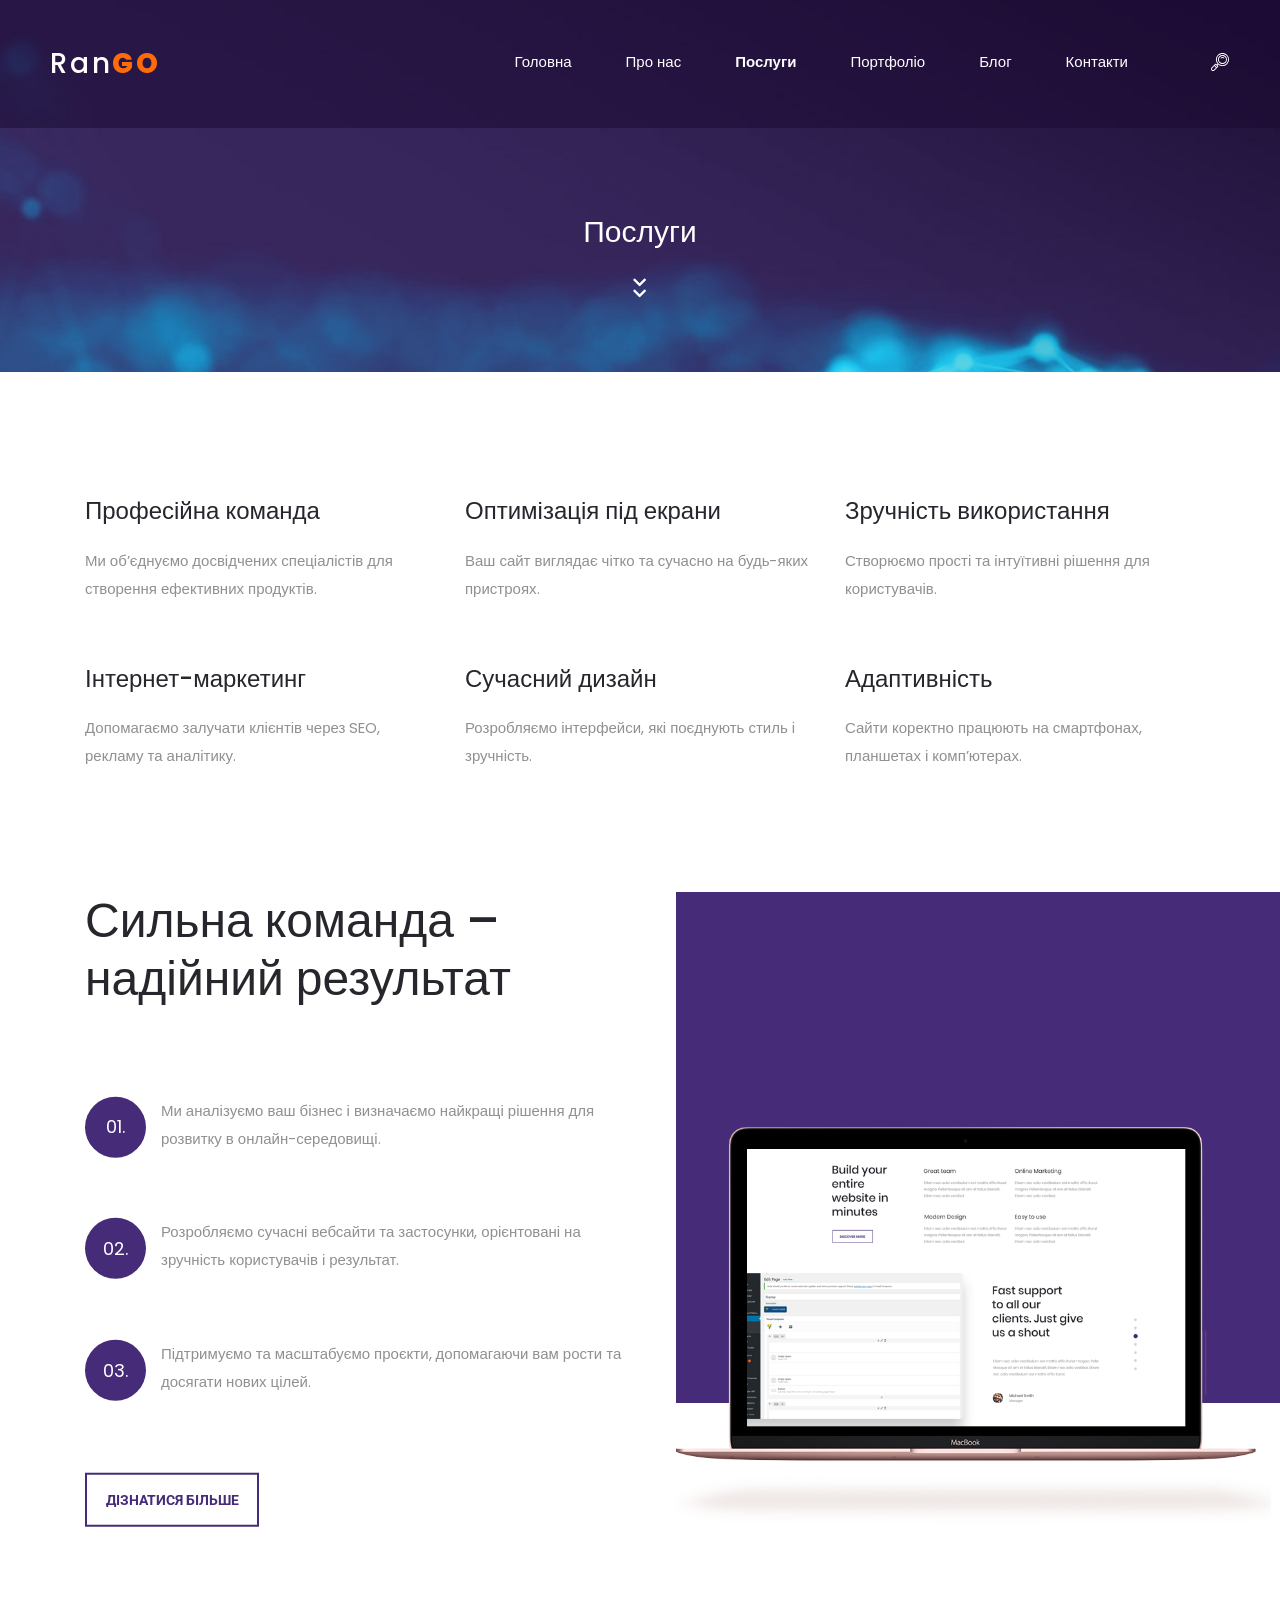
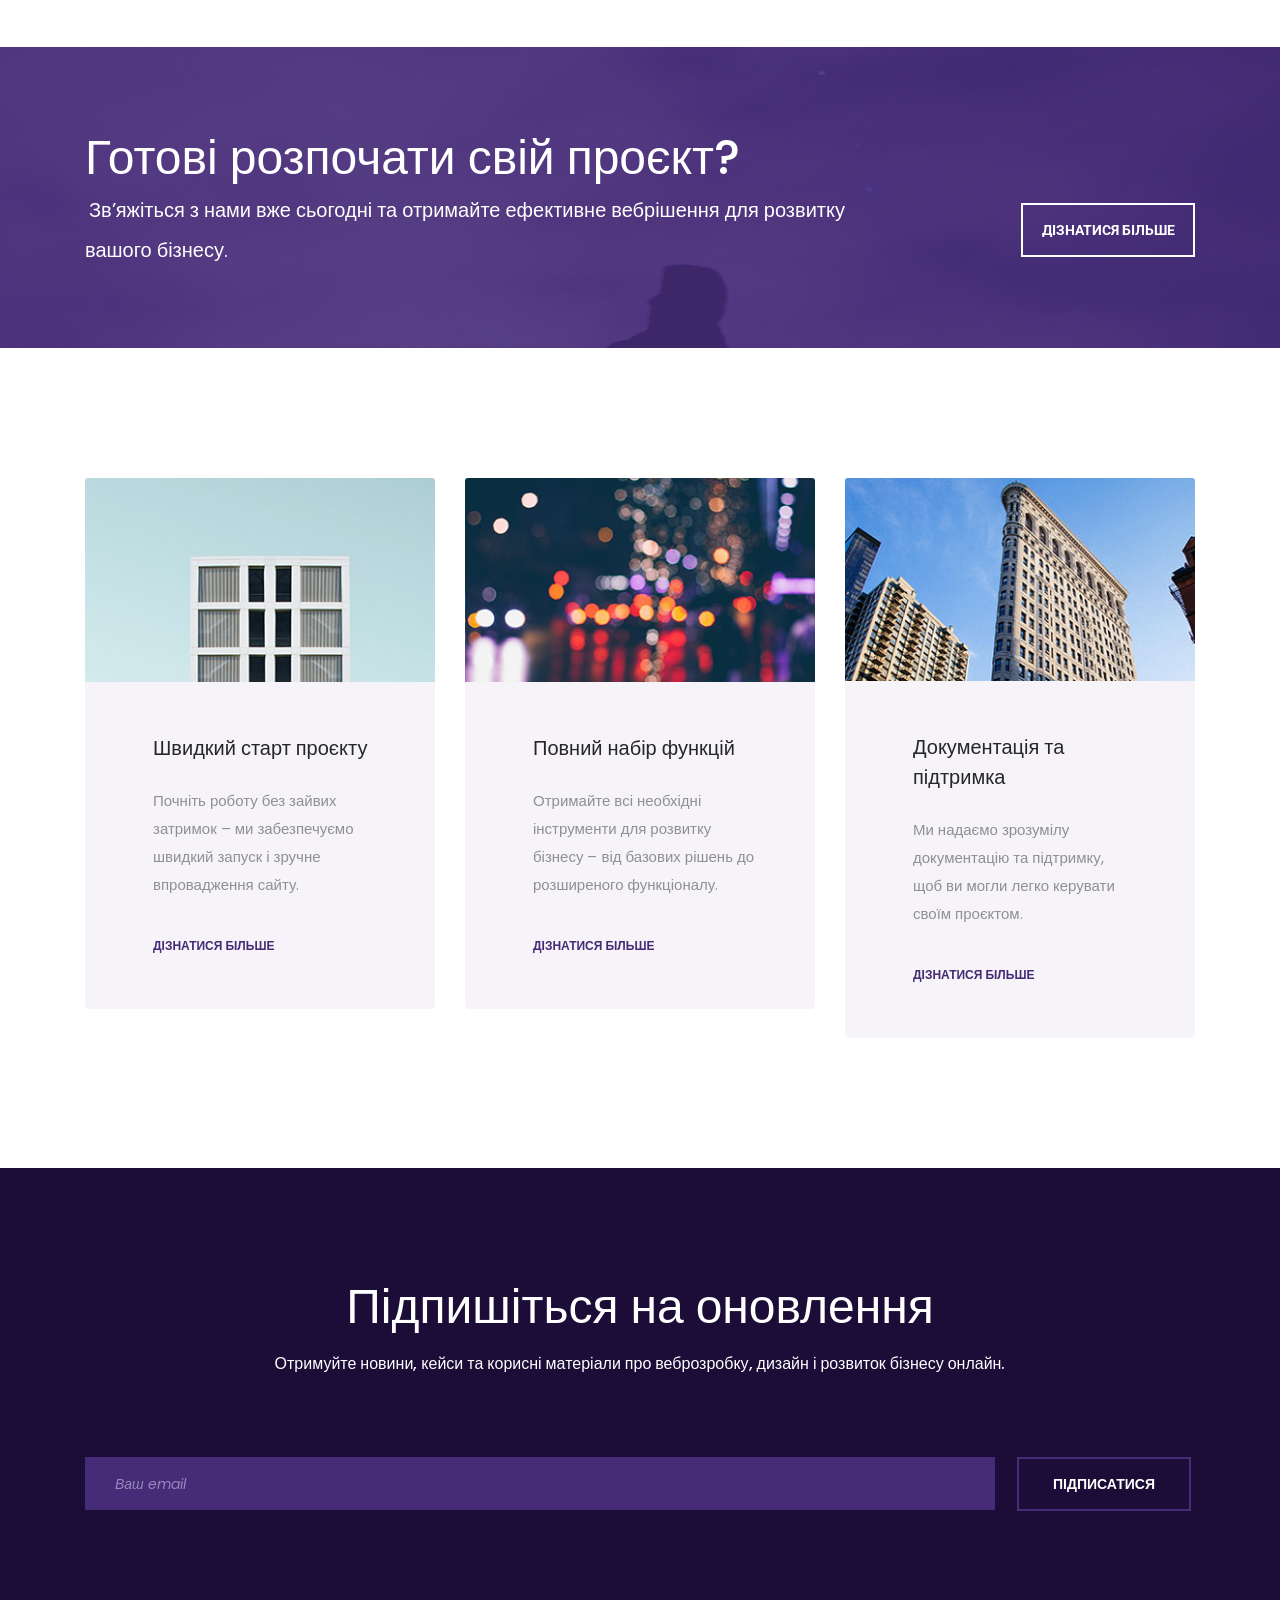
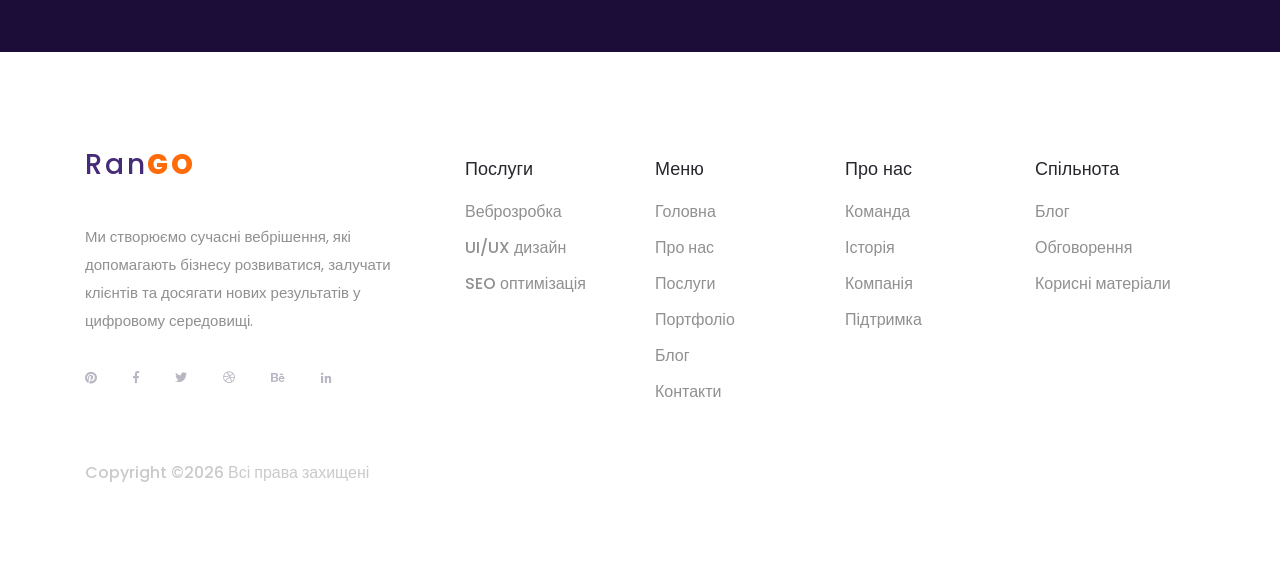
<file: services.html>
<!DOCTYPE html>
<html lang="en">
<head>
<title>RanGO - Послуги</title>
<meta charset="utf-8">
<meta http-equiv="X-UA-Compatible" content="IE=edge">
<meta name="description" content="RanGO Project">
<meta name="viewport" content="width=device-width, initial-scale=1">
<link rel="stylesheet" type="text/css" href="styles/bootstrap4/bootstrap.min.css">
<link href="plugins/fontawesome-free-5.0.1/css/fontawesome-all.css" rel="stylesheet" type="text/css">
<link rel="stylesheet" type="text/css" href="plugins/OwlCarousel2-2.2.1/owl.carousel.css">
<link rel="stylesheet" type="text/css" href="plugins/OwlCarousel2-2.2.1/owl.theme.default.css">
<link rel="stylesheet" type="text/css" href="plugins/OwlCarousel2-2.2.1/animate.css">
<link rel="stylesheet" type="text/css" href="plugins/slick-1.8.0/slick.css">
<link rel="stylesheet" type="text/css" href="styles/services_styles.css">
<link rel="stylesheet" type="text/css" href="styles/services_responsive.css">
<link rel="icon" type="image/png" href="favicon.png">
</head>

<body>

<div class="super_container">
	
	

	<header class="header d-flex flex-row justify-content-end align-items-center trans_200">
		
		
		<div class="logo mr-auto">
			<a href="#">Ran<span>go</span></a>
		</div>

		
		<nav class="main_nav justify-self-end text-right">
			<ul>
				<li><a href="index.html">Головна</a></li>
				<li><a href="about.html">Про нас</a></li>
				<li class="active"><a href="services.html">Послуги</a></li>
				<li><a href="404.html">Портфоліо</a></li>
				<li><a href="404.html">Блог</a></li>
				<li><a href="contact.html">Контакти</a></li>
			</ul>
			
			
			<div class="search">
				<div class="search_content d-flex flex-column align-items-center justify-content-center">
					<div class="search_button d-flex flex-column align-items-center justify-content-center">
						<svg version="1.1" id="Layer_1" xmlns="http://www.w3.org/2000/svg" xmlns:xlink="http://www.w3.org/1999/xlink" x="0px" y="0px"
							width="18px" height="18px" viewBox="0 0 100 100" enable-background="new 0 0 100 100" xml:space="preserve">
							<g>
								<g>
									<path class="search_path" fill="#FFFFFF" d="M89.354,10.609c-14.144-14.146-37.157-14.146-51.301,0c-6.852,6.853-10.625,15.964-10.625,25.655
										c0,8.829,3.132,17.174,8.87,23.771l-4.32,4.321l-4.402-4.403c-0.482-0.482-1.137-0.754-1.819-0.754s-1.337,0.271-1.819,0.754
										L3.31,80.584c-2.148,2.147-3.331,5.004-3.331,8.042s1.183,5.895,3.331,8.042C5.457,98.817,8.313,100,11.35,100
										c3.038,0,5.894-1.184,8.041-3.331l20.627-20.631c0.482-0.482,0.753-1.137,0.753-1.819s-0.271-1.337-0.753-1.819l-4.403-4.403
										l4.322-4.322c6.795,5.902,15.28,8.855,23.766,8.855c9.289,0,18.579-3.537,25.65-10.61c6.852-6.853,10.625-15.963,10.625-25.654
										C99.979,26.573,96.205,17.462,89.354,10.609z M15.753,93.029c-1.176,1.177-2.739,1.824-4.403,1.824
										c-1.663,0-3.227-0.648-4.403-1.824c-1.176-1.176-1.823-2.74-1.823-4.403s0.647-3.228,1.824-4.403L18.458,72.71l8.805,8.807
										L15.753,93.029z M30.902,77.878l-8.805-8.807l3.659-3.66l8.806,8.808L30.902,77.878z M85.715,58.28
										c-12.137,12.14-31.886,12.14-44.023,0c-5.88-5.881-9.118-13.699-9.118-22.016c0-8.316,3.238-16.135,9.118-22.016
										c6.069-6.069,14.041-9.104,22.012-9.104c7.972,0,15.943,3.035,22.013,9.104c5.88,5.881,9.117,13.699,9.117,22.016
										S91.596,52.399,85.715,58.28z"></path>
								</g>
							</g>
							<g>
								<g>
									<path class="search_path" fill="#FFFFFF" d="M81.47,18.495c-9.797-9.798-25.736-9.798-35.533,0c-9.796,9.798-9.796,25.741,0,35.539
										c4.898,4.898,11.333,7.349,17.766,7.349c6.435,0,12.868-2.45,17.767-7.349l0,0C91.266,44.235,91.266,28.293,81.47,18.495z
										 M77.831,50.395c-7.79,7.791-20.466,7.791-28.256,0c-7.79-7.792-7.79-20.469,0-28.261c3.896-3.896,9.011-5.843,14.128-5.843
										c5.116,0,10.233,1.948,14.128,5.843C85.621,29.925,85.621,42.603,77.831,50.395z"></path>
								</g>
							</g>
							<g>
								<g>
									<path class="search_path" fill="#FFFFFF" d="M73.283,26.683c-5.282-5.283-13.877-5.283-19.16,0c-1.004,1.005-1.004,2.634,0,3.639
										c1.005,1.005,2.634,1.005,3.639,0c3.276-3.276,8.607-3.276,11.884,0c0.502,0.503,1.16,0.754,1.818,0.754
										c0.659,0,1.317-0.251,1.819-0.754C74.288,29.317,74.288,27.688,73.283,26.683z"></path>
								</g>
							</g>
						</svg>
					</div>

					<form id="search_form" class="search_form bez_1">
						<input type="search" class="search_input bez_1">
					</form>

				</div>
			</div>
		</nav>

		
		<div class="hamburger_container bez_1">
			<i class="fas fa-bars trans_200"></i>
		</div>
		
	</header>

	

	<div class="menu_container">
		<div class="menu menu_mm text-right">
			<div class="menu_close"><i class="far fa-times-circle trans_200"></i></div>
			<ul class="menu_mm">
				<li class="menu_mm"><a href="index.html">Головна</a></li>
				<li class="menu_mm"><a href="about.html">Про нас</a></li>
				<li class="menu_mm active"><a href="services.html">Послуги</a></li>
				<li class="menu_mm"><a href="404.html">Портфоліо</a></li>
				<li class="menu_mm"><a href="404.html">Блог</a></li>
				<li class="menu_mm"><a href="contact.html">Контакти</a></li>
			</ul>
		</div>
	</div>

	

	<div class="home">
		<div class="home_background_container prlx_parent">
			<div class="home_background prlx" style="background-image:url(images/home_background.jpg)"></div>
		</div>
		
		<div class="home_title">
			<h2>Послуги</h2>
			<div class="next_section_scroll">
				<div class="next_section nav_links" data-scroll-to=".service_boxes">
					<i class="fas fa-chevron-down trans_200"></i>
					<i class="fas fa-chevron-down trans_200"></i>
				</div>
			</div>
		</div>
	
	</div>

	

	<div class="service_boxes">

		<div class="container">
			<div class="row">
				<div class="col-lg-4 service_col">

					
					<div class="service_item">
						<h2><a href="#">Професійна команда</a></h2>
						<p>Ми об’єднуємо досвідчених спеціалістів для створення ефективних продуктів.</p>
					</div>

					
					<div class="service_item">
						<h2><a href="#">Інтернет-маркетинг</a></h2>
						<p>Допомагаємо залучати клієнтів через SEO, рекламу та аналітику.</p>
					</div>

				</div>

				<div class="col-lg-4 service_col">

					
					<div class="service_item">
						<h2><a href="#">Оптимізація під екрани</a></h2>
						<p>Ваш сайт виглядає чітко та сучасно на будь-яких пристроях.</p>
					</div>

					
					<div class="service_item">
						<h2><a href="#">Сучасний дизайн</a></h2>
						<p>Розробляємо інтерфейси, які поєднують стиль і зручність.</p>
					</div>

				</div>

				<div class="col-lg-4 service_col">

					
					<div class="service_item">
						<h2><a href="#">Зручність використання</a></h2>
						<p>Створюємо прості та інтуїтивні рішення для користувачів.</p>
					</div>

					
					<div class="service_item">
						<h2><a href="#">Адаптивність</a></h2>
						<p>Сайти коректно працюють на смартфонах, планшетах і комп’ютерах.</p>
					</div>

				</div>
			</div>
		</div>

	</div>

	

	<div class="device">
		
		<div class="container">
			<div class="row">
				
				<div class="col-lg-6 order-lg-1 order-2">
					<div class="device_content">
						<h1>Сильна команда – надійний результат</h1>

						<ul class="device_items">
							<li class="device_item clearfix">
								<span>01.</span>
								<p>Ми аналізуємо ваш бізнес і визначаємо найкращі рішення для розвитку в онлайн-середовищі.</p>
							</li>
							<li class="device_item clearfix">
								<span>02.</span>
								<p>Розробляємо сучасні вебсайти та застосунки, орієнтовані на зручність користувачів і результат.</p>
							</li>
							<li class="device_item clearfix">
								<span>03.</span>
								<p>Підтримуємо та масштабуємо проєкти, допомагаючи вам рости та досягати нових цілей.</p>
							</li>
						</ul>

						<div class="button devices_button">
							<a href="#">Дізнатися більше</a>
						</div>

					</div>
				</div>

				<div class="col-lg-6 order-lg-2 order-1">
					<div class="device_image">
						<div class="device_image_background"></div>
						<div class="device_image_container d-flex flex-column justify-content-end">
							<img src="images/device.png" alt="">
						</div>
					</div>
				</div>

			</div>
		</div>

	</div>

	

	<div class="cta_2">
		
		<div class="cta_2_background" style="background-image:url(images/cta_2.png)"></div>
		<div class="container">
			<div class="row">
				
				<div class="col-lg-9">
					<div class="cta_2_content">
						<h1>Готові розпочати свій проєкт?</h1>
						<span>Зв’яжіться з нами вже сьогодні та отримайте ефективне вебрішення для розвитку вашого бізнесу.</span>
					</div>
				</div>

				<div class="col-lg-3">
					<div class="cta_2_button_container">
						<div class="button cta_2_button">
							<a href="#">Дізнатися більше</a>
						</div>
					</div>
				</div>

			</div>
		</div>
	</div>

	

	<div class="image_boxes">
		
		<div class="container">
			<div class="row">
				
				
				<div class="col-lg-4 image_box_col">
					<div class="card trans_300">
						<img class="card-img-top" src="images/image_box_1.jpg" alt="https://unsplash.com/@heysupersimi">
						<div class="card-body">
							<h3 class="card-title">Швидкий старт проєкту</h3>
							<p class="card-text">Почніть роботу без зайвих затримок – ми забезпечуємо швидкий запуск і зручне впровадження сайту.</p>
							<a href="#" class="card-link">Дізнатися більше</a>
						</div>
					</div>
				</div>

				
				<div class="col-lg-4 image_box_col">
					<div class="card trans_300">
						<img class="card-img-top" src="images/image_box_2.jpg" alt="https://unsplash.com/@gabrielssantiago">
						<div class="card-body">
							<h3 class="card-title">Повний набір функцій</h3>
							<p class="card-text">Отримайте всі необхідні інструменти для розвитку бізнесу – від базових рішень до розширеного функціоналу.</p>
							<a href="#" class="card-link">Дізнатися більше</a>
						</div>
					</div>
				</div>

				
				<div class="col-lg-4 image_box_col">
					<div class="card trans_300">
						<img class="card-img-top" src="images/image_box_3.jpg" alt="https://unsplash.com/@anthonydelanoix">
						<div class="card-body">
							<h3 class="card-title">Документація та підтримка</h3>
							<p class="card-text">Ми надаємо зрозумілу документацію та підтримку, щоб ви могли легко керувати своїм проєктом.</p>
							<a href="#" class="card-link">Дізнатися більше</a>
						</div>
					</div>
				</div>

			</div>
		</div>
	</div>

	

	<div class="newsletter">
		<div class="container">
			<div class="row">
				<div class="col text-lg-center text-left">
					<div class="newsletter_content">

						
						<div class="newsletter_title">
							<h1>Підпишіться на оновлення</h1>
							<span>Отримуйте новини, кейси та корисні матеріали про веброзробку, дизайн і розвиток бізнесу онлайн.</span>
						</div>
						
						
						<div class="newsletter_form_container">
							<form action="#">
								<div class="input-group">
									<input type="email" class="newsletter_email" placeholder="Ваш email" required="required" data-error="Valid email address is required.">
									<button id="newsletter_form_submit" type="submit" class="button newsletter_submit_button trans_200" value="Submit">
										Підписатися
									</button>
								</div>
									
							</form>
						</div>

					</div>
				</div>
			</div>
		</div>
	</div>

	

	<footer class="footer">
		<div class="container">
			<div class="row">
				
				<div class="col-lg-4">

					
					<div class="footer_intro">

						
						<div class="logo footer_logo">
							<a href="#">Ran<span>go</span></a>
						</div>

						<p>Ми створюємо сучасні вебрішення, які допомагають бізнесу розвиватися, залучати клієнтів та досягати нових результатів у цифровому середовищі.</p>
						
						
						<div class="footer_social">
							<ul>
								<li><a href="#"><i class="fab fa-pinterest"></i></a></li>
								<li><a href="#"><i class="fab fa-facebook-f"></i></a></li>
								<li><a href="#"><i class="fab fa-twitter"></i></a></li>
								<li><a href="#"><i class="fab fa-dribbble"></i></a></li>
								<li><a href="#"><i class="fab fa-behance"></i></a></li>
								<li><a href="#"><i class="fab fa-linkedin-in"></i></a></li>
							</ul>
						</div>
						
						
						<div class="footer_cr">
Copyright &copy;<script>document.write(new Date().getFullYear());</script> Всі права захищені</a>
</div>

					</div>

				</div>
				
				
				<div class="col-lg-2">

					<div class="footer_col">
						<div class="footer_col_title">Послуги</div>
						<ul>
							<li><a href="#">Веброзробка</a></li>
							<li><a href="#">UI/UX дизайн</a></li>
							<li><a href="#">SEO оптимізація</a></li>
						</ul>
					</div>
					
					

				</div>

				
				<div class="col-lg-2">

					<div class="footer_col">
						<div class="footer_col_title">Меню</div>
						<ul>
							<li><a href="#">Головна</a></li>
							<li><a href="about.html">Про нас</a></li>
							<li><a href="services.html">Послуги</a></li>
							<li><a href="404.html">Портфоліо</a></li>
							<li><a href="404.html">Блог</a></li>
							<li><a href="contact.html">Контакти</a></li>
						</ul>
					</div>

				</div>

				
				<div class="col-lg-2">

					<div class="footer_col">
						<div class="footer_col_title">Про нас</div>
						<ul>
							<li><a href="#">Команда</a></li>
							<li><a href="#">Історія</a></li>
							<li><a href="#">Компанія</a></li>
							<li><a href="#">Підтримка</a></li>
						</ul>
					</div>

				</div>

				
				<div class="col-lg-2">

					<div class="footer_col">
						<div class="footer_col_title">Спільнота</div>
						<ul>
							<li><a href="#">Блог</a></li>
							<li><a href="#">Обговорення</a></li>
							<li><a href="#">Корисні матеріали</a></li>
						</ul>
					</div>

				</div>

			</div>

			<div class="row">
				<div class="col">
					
					<div class="footer_cr_2">2017 All rights reserved</div>
				</div>
			</div>
		</div>
	</footer>

</div>

<div id="modal" class="modal">
	<div class="modal-content">
	  <button class="modal-close">&times;</button>
  
	  <h2>Залишити заявку</h2>
  
	  <form id="modalForm">
		<input type="text" name="name" placeholder="Ім’я" required />
		<input type="email" name="email" placeholder="Email" required />
		<textarea name="message" placeholder="Повідомлення"></textarea>
  
		<button type="submit">Надіслати</button>
	  </form>
	</div>
  </div>

<script src="js/jquery-3.2.1.min.js"></script>
<script src="styles/bootstrap4/popper.js"></script>
<script src="styles/bootstrap4/bootstrap.min.js"></script>
<script src="plugins/greensock/TweenMax.min.js"></script>
<script src="plugins/greensock/TimelineMax.min.js"></script>
<script src="plugins/scrollmagic/ScrollMagic.min.js"></script>
<script src="plugins/greensock/animation.gsap.min.js"></script>
<script src="plugins/greensock/ScrollToPlugin.min.js"></script>
<script src="plugins/slick-1.8.0/slick.js"></script>
<script src="plugins/OwlCarousel2-2.2.1/owl.carousel.js"></script>
<script src="plugins/scrollTo/jquery.scrollTo.min.js"></script>
<script src="plugins/easing/easing.js"></script>
<script src="js/services_custom.js"></script>
<script src="js/modal.js"></script>
</body>

</html>
</file>
<file: plugins/icon-font/styles.css>
@charset "UTF-8";

@font-face {
  font-family: "outlined-iconset";
  src:url("fonts/outlined-iconset.eot");
  src:url("fonts/outlined-iconset.eot?#iefix") format("embedded-opentype"),
    url("fonts/outlined-iconset.woff") format("woff"),
    url("fonts/outlined-iconset.ttf") format("truetype"),
    url("fonts/outlined-iconset.svg#outlined-iconset") format("svg");
  font-weight: normal;
  font-style: normal;

}

[data-icon]:before {
  font-family: "outlined-iconset" !important;
  content: attr(data-icon);
  font-style: normal !important;
  font-weight: normal !important;
  font-variant: normal !important;
  text-transform: none !important;
  speak: none;
  line-height: 1;
  -webkit-font-smoothing: antialiased;
  -moz-osx-font-smoothing: grayscale;
}

[class^="icon-"]:before,
[class*=" icon-"]:before {
  font-family: "outlined-iconset" !important;
  font-style: normal !important;
  font-weight: normal !important;
  font-variant: normal !important;
  text-transform: none !important;
  speak: none;
  line-height: 1;
  -webkit-font-smoothing: antialiased;
  -moz-osx-font-smoothing: grayscale;
}

.icon-boat:before {
  content: "\e000";
}
.icon-booknote:before {
  content: "\e001";
}
.icon-booknote-add:before {
  content: "\e002";
}
.icon-booknote-remove:before {
  content: "\e003";
}
.icon-camera-1:before {
  content: "\e004";
}
.icon-camera-2:before {
  content: "\e005";
}
.icon-cloud-check:before {
  content: "\e006";
}
.icon-cloud-delete:before {
  content: "\e007";
}
.icon-cloud-download:before {
  content: "\e008";
}
.icon-cloud-upload:before {
  content: "\e009";
}
.icon-cloudy:before {
  content: "\e00a";
}
.icon-cocktail:before {
  content: "\e00b";
}
.icon-coffee:before {
  content: "\e00c";
}
.icon-compass:before {
  content: "\e00d";
}
.icon-compress:before {
  content: "\e00e";
}
.icon-cutlery:before {
  content: "\e00f";
}
.icon-delete:before {
  content: "\e010";
}
.icon-delete-folder:before {
  content: "\e011";
}
.icon-dialogue-add:before {
  content: "\e012";
}
.icon-dialogue-delete:before {
  content: "\e013";
}
.icon-dialogue-happy:before {
  content: "\e014";
}
.icon-dialogue-sad:before {
  content: "\e015";
}
.icon-dialogue-text:before {
  content: "\e016";
}
.icon-dialogue-think:before {
  content: "\e017";
}
.icon-diamond:before {
  content: "\e018";
}
.icon-dish-fork:before {
  content: "\e019";
}
.icon-dish-spoon:before {
  content: "\e01a";
}
.icon-download:before {
  content: "\e01b";
}
.icon-download-folder:before {
  content: "\e01c";
}
.icon-expand:before {
  content: "\e01d";
}
.icon-eye:before {
  content: "\e01e";
}
.icon-fast-food:before {
  content: "\e01f";
}
.icon-flag:before {
  content: "\e020";
}
.icon-folder:before {
  content: "\e021";
}
.icon-geolocalizator:before {
  content: "\e022";
}
.icon-globe:before {
  content: "\e023";
}
.icon-graph:before {
  content: "\e024";
}
.icon-graph-descending:before {
  content: "\e025";
}
.icon-graph-rising:before {
  content: "\e026";
}
.icon-hammer:before {
  content: "\e027";
}
.icon-happy-drop:before {
  content: "\e028";
}
.icon-headphones:before {
  content: "\e029";
}
.icon-heart:before {
  content: "\e02a";
}
.icon-heart-broken:before {
  content: "\e02b";
}
.icon-home:before {
  content: "\e02c";
}
.icon-hourglass:before {
  content: "\e02d";
}
.icon-image:before {
  content: "\e02e";
}
.icon-key:before {
  content: "\e02f";
}
.icon-life-buoy:before {
  content: "\e030";
}
.icon-list:before {
  content: "\e031";
}
.icon-lock-closed:before {
  content: "\e032";
}
.icon-lock-open:before {
  content: "\e033";
}
.icon-loudspeaker:before {
  content: "\e034";
}
.icon-magnifier:before {
  content: "\e035";
}
.icon-magnifier-minus:before {
  content: "\e036";
}
.icon-magnifier-plus:before {
  content: "\e037";
}
.icon-mail:before {
  content: "\e038";
}
.icon-mail-open:before {
  content: "\e039";
}
.icon-map:before {
  content: "\e03a";
}
.icon-medical-case:before {
  content: "\e03b";
}
.icon-microphone-1:before {
  content: "\e03c";
}
.icon-microphone-2:before {
  content: "\e03d";
}
.icon-minus:before {
  content: "\e03e";
}
.icon-multiple-image:before {
  content: "\e03f";
}
.icon-music-back:before {
  content: "\e040";
}
.icon-music-backtoend:before {
  content: "\e041";
}
.icon-music-eject:before {
  content: "\e042";
}
.icon-music-forward:before {
  content: "\e043";
}
.icon-music-forwardtoend:before {
  content: "\e044";
}
.icon-music-pause:before {
  content: "\e045";
}
.icon-music-play:before {
  content: "\e046";
}
.icon-music-random:before {
  content: "\e047";
}
.icon-music-repeat:before {
  content: "\e048";
}
.icon-music-stop:before {
  content: "\e049";
}
.icon-musical-note:before {
  content: "\e04a";
}
.icon-musical-note-2:before {
  content: "\e04b";
}
.icon-old-video-cam:before {
  content: "\e04c";
}
.icon-paper-pen:before {
  content: "\e04d";
}
.icon-paper-pencil:before {
  content: "\e04e";
}
.icon-paper-sheet:before {
  content: "\e04f";
}
.icon-pen-pencil-ruler:before {
  content: "\e050";
}
.icon-pencil:before {
  content: "\e051";
}
.icon-pencil-ruler:before {
  content: "\e052";
}
.icon-plus:before {
  content: "\e053";
}
.icon-portable-pc:before {
  content: "\e054";
}
.icon-pricetag:before {
  content: "\e055";
}
.icon-printer:before {
  content: "\e056";
}
.icon-profile:before {
  content: "\e057";
}
.icon-profile-add:before {
  content: "\e058";
}
.icon-profile-remove:before {
  content: "\e059";
}
.icon-rainy:before {
  content: "\e05a";
}
.icon-rotate:before {
  content: "\e05b";
}
.icon-setting-1:before {
  content: "\e05c";
}
.icon-setting-2:before {
  content: "\e05d";
}
.icon-share:before {
  content: "\e05e";
}
.icon-shield-down:before {
  content: "\e05f";
}
.icon-shield-left:before {
  content: "\e060";
}
.icon-shield-right:before {
  content: "\e061";
}
.icon-shield-up:before {
  content: "\e062";
}
.icon-shopping-cart:before {
  content: "\e063";
}
.icon-shopping-cart-content:before {
  content: "\e064";
}
.icon-sinth:before {
  content: "\e065";
}
.icon-smartphone:before {
  content: "\e066";
}
.icon-spread:before {
  content: "\e067";
}
.icon-squares:before {
  content: "\e068";
}
.icon-stormy:before {
  content: "\e069";
}
.icon-sunny:before {
  content: "\e06a";
}
.icon-tablet:before {
  content: "\e06b";
}
.icon-three-stripes-horiz:before {
  content: "\e06c";
}
.icon-three-stripes-vert:before {
  content: "\e06d";
}
.icon-ticket:before {
  content: "\e06e";
}
.icon-todolist:before {
  content: "\e06f";
}
.icon-todolist-add:before {
  content: "\e070";
}
.icon-todolist-check:before {
  content: "\e071";
}
.icon-trash-bin:before {
  content: "\e072";
}
.icon-tshirt:before {
  content: "\e073";
}
.icon-tv-monitor:before {
  content: "\e074";
}
.icon-umbrella:before {
  content: "\e075";
}
.icon-upload:before {
  content: "\e076";
}
.icon-upload-folder:before {
  content: "\e077";
}
.icon-variable:before {
  content: "\e078";
}
.icon-video-cam:before {
  content: "\e079";
}
.icon-volume-higher:before {
  content: "\e07a";
}
.icon-volume-lower:before {
  content: "\e07b";
}
.icon-volume-off:before {
  content: "\e07c";
}
.icon-watch:before {
  content: "\e07d";
}
.icon-waterfall:before {
  content: "\e07e";
}
.icon-website-1:before {
  content: "\e07f";
}
.icon-website-2:before {
  content: "\e080";
}
.icon-wine:before {
  content: "\e081";
}
.icon-calendar:before {
  content: "\e082";
}
.icon-alarm-clock:before {
  content: "\e083";
}
.icon-add-folder:before {
  content: "\e084";
}
.icon-accelerator:before {
  content: "\e085";
}
.icon-agenda:before {
  content: "\e086";
}
.icon-arrow-left:before {
  content: "\e087";
}
.icon-arrow-down:before {
  content: "\e088";
}
.icon-battery-1:before {
  content: "\e089";
}
.icon-case:before {
  content: "\e08a";
}
.icon-arrow-up:before {
  content: "\e08b";
}
.icon-arrow-right:before {
  content: "\e08c";
}
.icon-case-2:before {
  content: "\e08d";
}
.icon-cd:before {
  content: "\e08e";
}
.icon-battery-2:before {
  content: "\e08f";
}
.icon-battery-3:before {
  content: "\e090";
}
.icon-check:before {
  content: "\e091";
}
.icon-battery-4:before {
  content: "\e092";
}
.icon-chronometer:before {
  content: "\e093";
}
.icon-clock:before {
  content: "\e094";
}
.icon-blackboard-graph:before {
  content: "\e095";
}
</file>
<file: styles/main_styles.css>
@charset "utf-8";


/******************************

COLOR PALETTE




[Table of Contents]

1. Fonts
2. Body and some general stuff
3. Home
	3.1 Header
		3.1.1 Logo
		3.1.2 Main Navigation
		3.1.3 Search
		3.1.4 Hamburger
	3.2 Hero Slider
	3.3 Next Section Scroll
4. Menu
5. Icon Boxes
6. Vertical Slider Section
7. Services
	7.1 Services Slider
8. Features
9. Call to action
10. Text Line
11. Newsletter
12. Footer


******************************/

/***********
1. Fonts
***********/

@import url('https://fonts.googleapis.com/css?family=Poppins:300,400,500,600,700,800,900|Roboto:300,400,500,700,900');

/*********************************
2. Body and some general stuff
*********************************/

*
{
	margin: 0;
	padding: 0;
	-webkit-font-smoothing: antialiased;
	-webkit-text-shadow: rgba(0,0,0,.01) 0 0 1px;
	text-shadow: rgba(0,0,0,.01) 0 0 1px;
}
body
{
	font-family: 'Poppins', sans-serif;
	font-size: 15px;
	line-height: 2;
	font-weight: 400;
	background: #FFFFFF;
	color: #6e6e6e;
}
div
{
	display: block;
	position: relative;
	-webkit-box-sizing: border-box;
    -moz-box-sizing: border-box;
    box-sizing: border-box;
}
ul
{
	list-style: none;
	margin-bottom: 0px;
}
p
{
	font-family: 'Poppins', sans-serif;
	font-size: 15px;
	line-height: 1.86;
	font-weight: 400;
	color: #909090;
	-webkit-font-smoothing: antialiased;
	-webkit-text-shadow: rgba(0,0,0,.01) 0 0 1px;
	text-shadow: rgba(0,0,0,.01) 0 0 1px;
}
p a
{
	display: inline;
	position: relative;
	color: inherit;
	border-bottom: solid 1px #ffa07f;
	-webkit-transition: all 200ms ease;
	-moz-transition: all 200ms ease;
	-ms-transition: all 200ms ease;
	-o-transition: all 200ms ease;
	transition: all 200ms ease;
}
a, a:hover, a:visited, a:active, a:link
{
	text-decoration: none;
	-webkit-font-smoothing: antialiased;
	-webkit-text-shadow: rgba(0,0,0,.01) 0 0 1px;
	text-shadow: rgba(0,0,0,.01) 0 0 1px;
}
p a:active
{
	position: relative;
	color: #FF6347;
}
p a:hover
{
	color: #FFFFFF;
	background: #ffa07f;
}
p a:hover::after
{
	opacity: 0.2;
}
::selection
{
	background: #ffd9bf;
	color: #ff6b09;
}
p::selection
{
	background: #ffd9bf;
}
h1{font-size: 48px;}
h2{font-size: 24px;}
h3{font-size: 18px;}
h4{font-size: 14px;}
h5{font-size: 11px;}
h1, h2, h3, h4, h5, h6
{
	color: #28262d;
	-webkit-font-smoothing: antialiased;
	-webkit-text-shadow: rgba(0,0,0,.01) 0 0 1px;
	text-shadow: rgba(0,0,0,.01) 0 0 1px;
}
h1::selection, 
h2::selection, 
h3::selection, 
h4::selection, 
h5::selection, 
h6::selection
{
	
}
::-webkit-input-placeholder
{
	font-size: 14px !important;
	font-style: italic !important;
	font-weight: 400 !important;
	color: #9988ba !important;
}
:-moz-placeholder 
{
	font-size: 14px !important;
	font-style: italic !important;
	font-weight: 400 !important;
	color: #9988ba !important;
}
::-moz-placeholder  
{
	font-size: 14px !important;
	font-style: italic !important;
	font-weight: 400 !important;
	color: #9988ba !important;
} 
:-ms-input-placeholder
{ 
	font-size: 14px !important;
	font-style: italic !important;
	font-weight: 400 !important;
	color: #9988ba !important;
}
::input-placeholder
{
	font-size: 14px !important;
	font-style: italic !important;
	font-weight: 400 !important;
	color: #9988ba !important;
}
.form-control
{
	color: #db5246;
}
section
{
	display: block;
	position: relative;
	box-sizing: border-box;
}
.clear
{
	clear: both;
}
.clearfix::before, .clearfix::after
{
	content: "";
	display: table;
}
.clearfix::after
{
	clear: both;
}
.clearfix
{
	zoom: 1;
}
.float_left
{
	float: left;
}
.float_right
{
	float: right;
}
.trans_200
{
	-webkit-transition: all 200ms ease;
	-moz-transition: all 200ms ease;
	-ms-transition: all 200ms ease;
	-o-transition: all 200ms ease;
	transition: all 200ms ease;
}
.trans_300
{
	-webkit-transition: all 300ms ease;
	-moz-transition: all 300ms ease;
	-ms-transition: all 300ms ease;
	-o-transition: all 300ms ease;
	transition: all 300ms ease;
}
.trans_400
{
	-webkit-transition: all 400ms ease;
	-moz-transition: all 400ms ease;
	-ms-transition: all 400ms ease;
	-o-transition: all 400ms ease;
	transition: all 400ms ease;
}
.trans_500
{
	-webkit-transition: all 500ms ease;
	-moz-transition: all 500ms ease;
	-ms-transition: all 500ms ease;
	-o-transition: all 500ms ease;
	transition: all 500ms ease;
}
.bez_1
{
	-webkit-transition: all 0.3s cubic-bezier(0.7, 0, 0.3, 1);
	-moz-transition: all 0.3s cubic-bezier(0.7, 0, 0.3, 1);
	-ms-transition: all 0.3s cubic-bezier(0.7, 0, 0.3, 1);
	-o-transition: all 0.3s cubic-bezier(0.7, 0, 0.3, 1);
	transition: all 0.3s cubic-bezier(0.7, 0, 0.3, 1);
}
.fill_height
{
	height: 100%;
}
.super_container
{
	width: 100%;
	overflow: hidden;
}
.button
{
	display: inline-block;
	height: 54px;
	width: 174px;
	text-align: center;
	border: solid 2px #452b78;
	background: transparent;
}
.button a
{
	display: block;
	font-family: 'Roboto', sans-serif;
	font-size: 14px;
	font-weight: 700;
	line-height: 50px;
	text-transform: uppercase;
	color: #452b78;
}
.prlx_parent
{
	overflow: hidden;
}
.prlx
{
	height: 130% !important;
}

/*********************************
3. Home
*********************************/

.home
{
	width: 100%;
	height: 100vh;
}
.home_background_container
{
	position: absolute;
	top: 0;
	left: 0;
	width: 100%;
	height: 100%;
}
.home_background
{
	width: 100%;
	height: 100%;
	background-repeat: no-repeat;
	background-size: cover;
	background-position: center center;
}

/*********************************
3.1 Header
*********************************/

.header
{
	position: fixed;
	top: 0;
	left: 0;
	width: 100%;
	height: 128px;
	background: rgba(27, 11, 51, 0.52);
	z-index: 10;
}
.header.scrolled
{
	height: 80px;
	background: rgba(27, 11, 51, 0.92);
}

/*********************************
3.1.1 Logo
*********************************/

.logo
{
	padding-left: 57px;
	flex-basis: 50%;
}
.logo a
{
	font-size: 36px;
	font-weight: 500;
	color: #fefefe;
	letter-spacing: 0.1em;
	line-height: 128px;
}
.logo a span
{
	font-weight: 800;
	color: #ff6b09;
	text-transform: uppercase;
}

/*********************************
3.1.2 Main Navigation
*********************************/

.main_nav
{
	flex-basis: 200%;
}
.main_nav ul
{
	display: inline-block;
	margin-right: 100px;
	-webkit-transform: translateY(-4px);
	-moz-transform: translateY(-4px);
	-ms-transform: translateY(-4px);
	-o-transform: translateY(-4px);
	transform: translateY(-4px);
}
.main_nav ul li
{
	display: inline-block;
	margin-right: 65px;
}
.main_nav ul li:last-child
{
	margin-right: 0px;
}
.main_nav ul li a
{
	display: block;
	font-size: 15px;
	font-weight: 400;
	line-height: 40.51px;
	color: #FFFFFF;
}
.main_nav ul li.active a
{
	font-weight: 700;
}

/*********************************
3.1.3 Search
*********************************/

.search
{
	display: inline-block;
	margin-right: 49px;
	width: 237px;
	height: 100%;
}
.search_content
{
	width: 100%;
	height: 100%;
}
.search_button
{
	width: 40px;
	height: 40px;
	background: transparent;
	cursor: pointer;
}
.search_button:active
{
	background: #301b54;
}
.search_form
{
	position: absolute;
	right: 0;
	top: 90px;
	width: 237px;
	height: 40px;
	visibility: hidden;
	opacity: 0;
}
.search_form.active
{
	top: 75px;
	visibility: visible;
	opacity: 1;
}
.search_input
{
	width: 100%;
	height: 100%;
	background: #FFFFFF;
	color: #1b0b32;
	padding-left: 20px;
	outline: none !important;
	border: none !important;
	box-shadow: 0px 8px 20px rgba(0,0,0,0.15);
}

/*********************************
3.1.4 Hamburger
*********************************/

.hamburger_container
{
	display: none;
	cursor: pointer;
	margin-right: 40px;
	flex-basis: 40px;
	text-align: right;
}
.hamburger_container i
{
	font-size: 24px;
	padding: 10px;
	color: #FFFFFF;
}
.hamburger_container:hover i
{
	color: #ff6b09;
}

/*********************************
3.2 Hero Slider
*********************************/

.hero_slider_container
{
	width: 100%;
	height: 100%;
	z-index: 9;
}
.hero_slider
{
	width: 100%;
	height: 100%;
}
.hero_slider_item
{
	height: 100%;
}
.item_1 span
{
	font-size: 24px;
	line-height: 1.5;
	font-weight: 500;
	color: #FFFFFF;
}
.item_1 span:first-child
{
	font-size: 24px;
	margin-bottom: 22px;
}
.item_1 span:nth-child(2)
{
	margin-bottom: 11px;
}
.item_1 span:nth-child(3)
{
	font-size: 236px;
	font-weight: 800;
	line-height: 1;
	letter-spacing: 0.1em;
	margin-bottom: 14px;
	margin-right: -0.1em;
}
.item_1 span:nth-child(4)
{
	font-size: 24px;
}
.hero_slider_nav
{
	position: absolute;
	top: 50%;
	width: 50px;
	height: 50px;
	-webkit-transform: translateY(-50%);
	-moz-transform: translateY(-50%);
	-ms-transform: translateY(-50%);
	-o-transform: translateY(-50%);
	transform: translateY(-50%);
	z-index: 10;
}
.hero_slider_nav_left
{
	left: 50px;
}
.hero_slider_nav_right
{
	display: none;
	right: 50px;
}
.hero_slider_nav div
{
	width: 100%;
	height: 100%;
	border-radius: 50%;
	background: transparent;
	cursor: pointer;
}
.hero_slider_nav div::before
{
	display: block;
	position: absolute;
	top: 0;
	left: 0;
	width: 100%;
	height: 100%;
	content: '';
	background: #ff6b09;
	border-radius: 50%;
	transform: scale(0);
	opacity: 0;
	z-index: -1;
	-webkit-transition: all 200ms ease;
	-moz-transition: all 200ms ease;
	-ms-transition: all 200ms ease;
	-o-transition: all 200ms ease;
	transition: all 200ms ease;
}
.hero_slider_nav div i
{
	font-size: 18px;
	color: #a2baff;
}
.hero_slider_nav div:hover::before
{
	opacity: 1;
	transform: scale(1);
}
.hero_slider_nav div:hover i
{
	color: #251343;
}
.hero_side_text_container
{
	position: absolute;
	top: 0;
	right: 285px;
	width: 865px;
	height: 236px;
	background: #301b55;
	z-index: 9;
	transform-origin: top right;
	-webkit-transform: rotate(-90deg);
	-moz-transform: rotate(-90deg);
	-ms-transform: rotate(-90deg);
	-o-transform: rotate(-90deg);
	transform: rotate(-90deg);
}
.hero_side_text
{
	width: 80.5%;
	height: 100%;
	padding-right: 170px;
	padding-top: 51px;
	float: left;
}
.hero_side_text h2
{
	display: block;
	font-size: 30px;
	font-weight: 300;
	color: #9878e2;
}
.hero_side_text p
{
	display: block;
	font-size: 16px;
	font-weight: 300;
	line-height: 2.25;
	color: #FFFFFF;
}
.double_arrow_container
{
	width: 19.5%;
	height: 100%;
	float: left;
}
.double_arrow
{
	padding: 5px;
	-webkit-transform: translateY(-5px);
	-moz-transform: translateY(-5px);
	-ms-transform: translateY(-5px);
	-o-transform: translateY(-5px);
	transform: translateY(-5px);
	cursor: pointer;
}
.double_arrow i
{
	color: #FFFFFF;
}
.double_arrow i:first-child
{
	margin-right: -3px;
}
.double_arrow:hover i
{
	color: #ff6b09;
}

/*********************************
3.3 Next Section Scroll
*********************************/

.next_section_scroll
{
	display: none;
	position: absolute;
	left: 50%;
	bottom: 40px;
	-webkit-transform: translateX(-50%);
	-moz-transform: translateX(-50%);
	-ms-transform: translateX(-50%);
	-o-transform: translateX(-50%);
	transform: translateX(-50%);
	cursor: pointer;
	z-index: 9;
	padding: 10px;
}
.next_section i
{
	display: block;
	color: #FFFFFF;
}
.next_section i:first-child
{
	margin-bottom: -4px;
}
.next_section_scroll:hover i
{
	color: #ff6b09;
}

/*********************************
4. Menu
*********************************/

.menu_container
{
	position: fixed;
	top: 0;
	right: -400px;
	width: 400px;
	height: 100vh;
	background: #FFFFFF;
	z-index: 11;
	opacity: 0;
	-webkit-transition: all 0.3s cubic-bezier(0.7, 0, 0.3, 1);
	-moz-transition: all 0.3s cubic-bezier(0.7, 0, 0.3, 1);
	-ms-transition: all 0.3s cubic-bezier(0.7, 0, 0.3, 1);
	-o-transition: all 0.3s cubic-bezier(0.7, 0, 0.3, 1);
	transition: all 0.3s cubic-bezier(0.7, 0, 0.3, 1);
}
.menu_container.active
{
	right: 0;
	opacity: 1;
}
.menu
{
	width: 100%;
	height: 100%;
}
.menu_close
{
	position: absolute;
	top: 50px;
	right: 30px;
	cursor: pointer;
}
.menu_close i
{
	font-size: 28px;
}
.menu_close:hover i
{
	color: #ff6b09;
}
.menu ul
{
	padding-top: 115px;
	padding-right: 50px;
}
.menu ul li
{
	position: relative;
}
.menu ul li::after
{
	display: block;
	position: absolute;
	top: 50%;
	-webkit-transform: translateY(-50%);
	-moz-transform: translateY(-50%);
	-ms-transform: translateY(-50%);
	-o-transform: translateY(-50%);
	transform: translateY(-50%);
	right: -10px;
	width: 5px;
	height: 5px;
	border-radius: 50%;
	background: #ff6b09;
	content: '';
}
.menu ul li.active a
{
	font-weight: 700;
}
.menu ul li a
{
	color: #000;
	-webkit-transition: all 200ms ease;
	-moz-transition: all 200ms ease;
	-ms-transition: all 200ms ease;
	-o-transition: all 200ms ease;
	transition: all 200ms ease;
}
.menu ul li a:hover
{
	color: #ff6b09;
}

/*********************************
5. Icon Boxes
*********************************/

.icon_boxes
{
	width: 100%;
	padding-top: 123px;
	padding-bottom: 129px;
}
.icon_box_title
{
	padding-right: 50px;
	
}
.icon_box_title h1
{
	line-height: 1.25;
}
.icon_box_button
{
	margin-top: 40px;
}
.icon_box_button:hover
{
	background: #452b78;
}
.icon_box_button:hover a
{
	color: #FFFFFF;
}
.icon_box_col
{
	padding-top: 21px;
}
.icon_box_item
{
	margin-bottom: 63px;
}
.icon_box_item:last-child
{
	margin-bottom: 0px;
}
.icon_box_item h2
{
	margin-bottom: 21px;
}
.icon_box_item p
{
	margin-bottom: 0px;
}

/*********************************
6. Vertical Slider Section
*********************************/

.v_slider_section
{
	height: 625px;
	padding-bottom: 65px;
}
.v_slider_section_image
{
	
}
.v_slider_image
{
	position: absolute;
	top: 50%;
	-webkit-transform: translateY(-50%);
	-moz-transform: translateY(-50%);
	-ms-transform: translateY(-50%);
	-o-transform: translateY(-50%);
	transform: translateY(-50%);
	right: 0;
	box-shadow: 0px 45px 59px rgba(24, 29, 33, 0.23);
}
.v_slider_content
{
	
}
.v_slider_container
{
	
}
.v_slider
{
	
}
.v_slider_item
{
	border: none !important;
}
.v_slider_item:focus
{
	outline: none !important;
	border: none !important;
}
.v_slider_item h1
{
	line-height: 52px;
}
.v_slider_item h1:last-of-type
{
	margin-bottom: 81px;
}
.person
{
	margin-top: 67px;
}
.person_image
{
	width: 44px;
	height: 44px;
}
.person_image img
{
	width: 100%;
}
.person_meta
{
	padding-left: 28px;
}
.person_name
{
	font-size: 15px;
	color: #28262d;
	margin-top: -5px;
	margin-bottom: -6px;
}
.person_title
{
	font-size: 13px;
	color: #909090;
}
.v_slider .slick-dots
{
	position: absolute;
	top: 50%;
	right: -145px;
	-webkit-transform: translateY(-50%);
	-moz-transform: translateY(-50%);
	-ms-transform: translateY(-50%);
	-o-transform: translateY(-50%);
	transform: translateY(-50%);
	display: -webkit-box;
	display: -moz-box;
	display: -ms-flexbox;
	display: -webkit-flex;
	display: flex;
	flex-direction: column;
	justify-content: space-around;
	align-items: center;
}
.v_slider .slick-dots
{
	width: 18px;
}
.v_slider .slick-dots li
{
	display: -webkit-box;
	display: -moz-box;
	display: -ms-flexbox;
	display: -webkit-flex;
	display: flex;
	flex-direction: column;
	justify-content: space-around;
	align-items: center;
	height: 35px;
}
.v_slider .slick-dots li.slick-active
{
	
}
.v_slider .slick-dots li button
{
	width: 10px;
	height: 10px;
	border-radius: 50%;
	border: none;
	text-indent: -9999px;
	cursor: pointer;
	background: #d6cbed;
	-webkit-transition: all 200ms ease;
	-moz-transition: all 200ms ease;
	-ms-transition: all 200ms ease;
	-o-transition: all 200ms ease;
	transition: all 200ms ease;
}
.v_slider .slick-dots li button:focus,
.v_slider .slick-dots li button:active
{
	outline: none !important;
	border: none !important;
}
.v_slider .slick-dots li.slick-active button
{
	width: 18px;
	height: 18px;
	background: #452b78;
}

/*********************************
7. Services
*********************************/

.services
{
	width: 100%;
	padding-top: 130px;
	padding-bottom: 184px;
}
.section_title h1
{
	font-weight: 500;
}
.section_title span
{
	display: block;
	font-size: 18px;
	font-weight: 500;
	color: #452b78;
	margin-top: 29px;
}

/*********************************
7.1 Services Slider
*********************************/

.h_slider_container
{
	width: 100%;
}
.services_slider_container
{
	margin-top: 106px;
	width: 100%;
	height: 663px;
	-webkit-transform-style: preserve-3d;
	-moz-transform-style: preserve-3d;
	transform-style: preserve-3d;
}
.service_slider_outer
{
	position: relative;
	top: 0;
	left: 50%;
	-webkit-transform: translateX(-50%);
	-moz-transform: translateX(-50%);
	-ms-transform: translateX(-50%);
	-o-transform: translateX(-50%);
	transform: translateX(-50%);
	width: 1920px;
	height: 663px;
}
.services_slider
{
	height: 663px;
}
.services_slider .owl-stage-outer
{
	padding-top: 20px;
	padding-bottom: 60px;
}
.services_slider .owl-stage
{
	right: 50px;
}
.services_slider .owl-item
{
	display: -webkit-box;
	display: -moz-box;
	display: -ms-flexbox;
	display: -webkit-flex;
	display: flex;
	flex-direction: column;
	justify-content: center;
	align-items: center;
}
.services_slider .owl-item.center
{
	margin-left: 48px !important;
	margin-right: 115px !important;
}
.services_slider .owl-item.center .services_item_inner
{
	background: #452b78;
}
.services_item
{
	display: -webkit-box;
	display: -moz-box;
	display: -ms-flexbox;
	display: -webkit-flex;
	display: flex;
	flex-direction: column;
	justify-content: center;
	align-items: center;
	background: #FFFFFF;
}
.services_item_inner
{
	display: -webkit-box;
	display: -moz-box;
	display: -ms-flexbox;
	display: -webkit-flex;
	display: flex;
	flex-direction: column;
	justify-content: center;
	align-items: center;
	height: 475px;
	max-width: 100%;
	box-shadow: 0px 30px 59px rgba(24, 29, 33, 0.23);
	padding-left: 75px;
	padding-right: 60px;
	-webkit-transition: all 600ms ease;
	-moz-transition: all 600ms ease;
	-ms-transition: all 600ms ease;
	-o-transition: all 600ms ease;
	transition: all 600ms ease;
}
.services_slider .owl-item.active.center .services_item_inner
{
	height: 663px;
}
.service_item_content
{
	max-width: 100%;
}
.services_item_inner h2
{
	font-weight: 400;
	margin-bottom: 22px;
	-webkit-transition: all 600ms ease;
	-moz-transition: all 600ms ease;
	-ms-transition: all 600ms ease;
	-o-transition: all 600ms ease;
	transition: all 600ms ease;
}
.services_item_inner p
{
	line-height: 1.866;
	margin-bottom: 0px;
	-webkit-transition: all 600ms ease;
	-moz-transition: all 600ms ease;
	-ms-transition: all 600ms ease;
	-o-transition: all 600ms ease;
	transition: all 600ms ease;
}
.service_item_button
{
	position: absolute;
	bottom: -94px;
	left: 0;
	border-color: #FFFFFF;
	color: #FFFFFF;
	visibility: hidden;
	opacity: 0;
	-webkit-transition: all 600ms ease;
	-moz-transition: all 600ms ease;
	-ms-transition: all 600ms ease;
	-o-transition: all 600ms ease;
	transition: all 600ms ease;
}
.service_item_button a
{
	color: #FFFFFF;
}
.service_item_button:hover
{
	background: #FFFFFF;
}
.service_item_button:hover a
{
	color: #452b78;
}
.services_slider .owl-item.center .services_item .services_item_inner h2
{
	color: #FFFFFF;
}
.services_slider .owl-item.center .services_item .services_item_inner p
{
	color: #FFFFFF;
}
.services_slider .owl-item.center .services_item .services_item_inner .service_item_button
{
	visibility: visible;
	opacity: 1;
}
.service_item_icon
{
	position: absolute;
	top: -70px;
	left: 0;
	width: 42px;
	height: 42px;
	-webkit-transition: all 600ms ease;
	-moz-transition: all 600ms ease;
	-ms-transition: all 600ms ease;
	-o-transition: all 600ms ease;
	transition: all 600ms ease;
}
.service_item_icon .icon
{
	font-size: 40px;
	line-height: 1;
	color: #452b78;
}
.services_slider .owl-item.active.center .services_item_inner .service_item_icon .icon
{
	font-size: 50px;
	color: #9c83ce;
}
.services_slider .owl-item.center .services_item .services_item_inner .service_item_icon
{
	top: -102px;
}
.services_slider .owl-dots
{
	margin-top: 15px !important;
	display: -webkit-box;
	display: -moz-box;
	display: -ms-flexbox;
	display: -webkit-flex;
	display: flex;
	flex-direction: row;
	justify-content: center;
	align-items: center;
}
.services_slider.owl-theme .owl-dots .owl-dot span
{
	width: 11px !important;
	height: 11px !important;
	background: #d6cbed;
}
.services_slider.owl-theme .owl-dots .owl-dot.active span
{
	width: 18px !important;
	height: 18px !important;
	background: #452b78;
}
.services_slider_nav
{
	display: -webkit-box;
	display: -moz-box;
	display: -ms-flexbox;
	display: -webkit-flex;
	display: flex;
	flex-direction: column;
	justify-content: center;
	align-items: center;
	position: absolute;
	top: calc((100% - 80px) / 2);
	width: 40px;
	height: 40px;
	border-radius: 50%;
	z-index: 10;
	cursor: pointer;
}
.services_slider_nav_left
{
	left: calc(50% - 255px);
}
.services_slider_nav_right
{
	right: calc(50% - 255px);
}
.services_slider_nav i
{
	font-size: 18px;
	color: #d4caeb;
}
.services_slider_nav:hover i
{
	color: #452b77;
}

/*********************************
8. Features
*********************************/

.features
{
	padding-top: 120px;
	padding-bottom: 130px;
	background: #fafbfb;
}
.features_row
{
	margin-top: 35px;
}
.features_col
{
	padding-top: 69px;
	padding-bottom: 69px;
}
.features_item
{
	margin-bottom: 60px;
}
.features_col > div:last-of-type
{
	margin-bottom: 0px;
}
.features_button
{
	margin-top: 20px;
}
.features_button:hover,
.features_button_2:hover
{
	background: #452b78;
}
.features_button:hover a,
.features_button_2:hover a
{
	color: #FFFFFF;
}
.features_button_2
{
	display: none;
}

/*********************************
9. Call to action
*********************************/

.cta
{
	width: 100%;
	background: #b0d5db;
	
}
.cta_background
{
	position: absolute;
	top: 0;
	left: 0;
	width: 100%;
	height: 100%;
	background-repeat: no-repeat;
	background-size: cover;
	background-position: center center;
}
.cta_content
{
	padding-top: 116px;
	padding-bottom: 101px;
}
.cta_content h1
{
	color: #FFFFFF;
	margin-bottom: 25px;
}
.cta_content p
{
	font-size: 16px;
	font-weight: 500;
	line-height: 1.875;
	color: #FFFFFF;
	margin-bottom: 0px;
}
.cta_image
{
	position: absolute;
	top: 0;
	left: 0;
	height: 100%;
}
.cta_image img
{
	width: 776px;
	height: auto;
}

/*********************************
10. Text Line
*********************************/

.text_line
{
	width: 100%;
	background: #FFFFFF;
}
.text_line_image
{
	position: absolute;
	bottom: 49px;
	right: 0;
}
.text_line_image img
{
	max-width: 100%;
	height: auto;
}
.text_line_content
{
	padding-top: 127px;
	padding-bottom: 118px;
}
.text_line_content h1
{
	margin-bottom: 40px;
}
.text_line_content p
{
	margin-bottom: 41px;
}
.text_line_button:hover
{
	background: #452b78;
}
.text_line_button:hover a
{
	color: #FFFFFF;
}

/*********************************
11. Newsletter
*********************************/

.newsletter
{
	width: 100%;
	background: #1b0d37;
}
.newsletter_content
{
	padding-top: 110px;
	padding-bottom: 141px;
}
.newsletter_title
{

}
.newsletter_title h1
{
	color: #FFFFFF;
	margin-bottom: 13px;
}
.newsletter_title span
{
	font-size: 16px;
	font-weight: 500;
	color: #FFFFFF;
}
.newsletter_form_container
{
	text-align: left;
	margin-top: 77px;
}
.newsletter_email
{
	height: 53px;
	background: #452b78;
	border: none;
	padding-left: 30px;
	width: calc(100% - 174px - 26px);
	margin-right: 22px;
	color: #FFFFFF;
}
.newsletter_email:focus
{
	outline: none;
	border: none;
}
.newsletter_submit_button
{
	cursor: pointer;
	text-transform: uppercase;
	color: #FFFFFF;
	font-size: 14px;
	font-weight: 700;
}
.newsletter_submit_button:hover
{
	background: #452b78;
}
.newsletter_submit_button:focus
{
	outline: none;
	border: none;
}

/*********************************
12. Footer
*********************************/

.footer
{
	padding-top: 99px;
	padding-bottom: 82px;
}
.footer_logo
{
	padding-left: 0px;
	margin-bottom: 39px;
}
.footer_logo a
{
	color: #452b78;
	line-height: 1;
}
.footer_intro p
{
	margin-bottom: 0px;
}
.footer_social
{
	margin-top: 27px;
}
.footer_social ul
{
	display: inline-block;
	margin-left: -5px;
}
.footer_social ul li
{
	display: inline-block;
	margin-right: 22px;
}
.footer_social ul li a
{
	padding: 5px;
}
.footer_social ul li a i
{
	font-size: 12px;
	color: #bab6c3;
}
.footer_social ul li a:hover i
{
	color: #1b0d37;
}
.footer_cr
{
	font-size: 16px;
	font-weight: 500;
	color: #cacaca;
	margin-top: 65px;
}
.footer_cr_2
{
	display: none;
	font-size: 16px;
	font-weight: 500;
	color: #cacaca;
	margin-top: 65px;
}
.footer_col
{
	margin-bottom: 27px;
}
.footer_col:last-child
{
	margin-bottom: 0px;
}
.footer_col_title
{
	font-size: 18px;
	font-weight: 500;
	color: #28262d;
	margin-bottom: 9px;
}
.footer_col ul li
{
	margin-bottom: 4px;
}
.footer_col ul li a
{
	font-size: 16px;
	font-weight: 500;
	color: #909090;
	-webkit-transition: all 200ms ease;
	-moz-transition: all 200ms ease;
	-ms-transition: all 200ms ease;
	-o-transition: all 200ms ease;
	transition: all 200ms ease;
}
.footer_col ul li a:hover
{
	color: #28262d;
}

.modal {
	position: fixed;
	top: 0;
	left: 0;
	width: 100%;
	height: 100%;
	background: rgba(0, 0, 0, 0.6);
	display: none;
	align-items: center;
	justify-content: center;
	z-index: 9999;
  }
  
  .modal.active {
	display: flex;
  }
  
  .modal-content {
	background: #fff;
	padding: 30px;
	max-width: 400px;
	width: 100%;
	position: relative;
	border-radius: 8px;
  }
  
  .modal-content input,
  .modal-content textarea {
	width: 100%;
	margin-bottom: 10px;
	padding: 10px;
  }
  
  .modal-close {
	position: absolute;
	top: 10px;
	right: 10px;
	font-size: 20px;
	background: none;
	border: none;
	cursor: pointer;
  }
</file>
<file: styles/responsive.css>
@charset "utf-8";


/******************************

[Table of Contents]

1. 1600px
2. 1440px
3. 1280px
4. 1199px
5. 1024px
6. 991px
7. 959px
8. 880px
9. 768px
10. 767px
11. 539px
12. 479px
13. 400px

******************************/


@media only screen and (max-width: 1600px)
{
	
}

/************
2. 1440px
************/

@media only screen and (max-width: 1440px)
{
	.main_nav ul
	{
		margin-right: 80px;
	}
	.main_nav ul li
	{
		margin-right: 50px;
	}
	.v_slider .slick-dots
	{
		right: -55px;
	}
}

/************
3. 1380px
************/

@media only screen and (max-width: 1380px)
{
	
}

/************
3. 1280px
************/

@media only screen and (max-width: 1280px)
{
	.hero_side_text_container
	{
		display: none;
	}
	.logo
	{
		padding-left: 50px;
	}
	.logo a
	{
		font-size: 28px;
	}
	.search
	{
		width: auto;
		margin-right: 40px;
	}
	.main_nav ul
	{
		margin-right: 68px;
	}
	.hero_slider_nav_right
	{
		display: block;
	}
	.next_section_scroll
	{
		display: block;
	}
	.footer_logo
	{
		padding-left: 0px;
	}
}

/************
4. 1199px
************/

@media only screen and (max-width: 1199px)
{
	
}

/************
4. 1100px
************/

@media only screen and (max-width: 1100px)
{
	.v_slider .slick-dots
	{
		right: -15px;
	}
}

/************
5. 1024px
************/

@media only screen and (max-width: 1024px)
{
	
}

/************
6. 991px
************/

@media only screen and (max-width: 991px)
{
	.main_nav
	{
		display: none;
	}
	.icon_box_col
	{
		padding-top: 0px;
		margin-top: 63px;
	}
	.icon_box_button
	{
		margin-bottom: 30px;
	}
	.item_1 span:first-child
	{
		font-size: 20px;
		margin-bottom: 15px;
	}
	.item_1 span:nth-child(2)
	{
		margin-bottom: 9px;
	}
	.item_1 span:nth-child(2) img
	{
		width: 150px;
	}
	.item_1 span:nth-child(3)
	{
		font-size: 186px;
		margin-bottom: 0px;
	}
	.item_1 span:nth-child(4)
	{
		font-size: 20px;
	}
	.hamburger_container
	{
		display: inline-block;
	}
	.v_slider_section
	{
		height: auto;
		padding-top: 0px;
		padding-bottom: 0px;
	}
	.v_slider .slick-dots
	{
		right: 0px;
	}
	.v_slider_item
	{
		padding-right: 100px;
	}
	.v_slider_image
	{
		position: relative;
		top: auto;
		-webkit-transform: transform: none;
		-moz-transform: transform: none;
		-ms-transform: transform: none;
		-o-transform: transform: none;
		transform: none;
		right: auto;
		box-shadow: 0px 45px 59px rgba(24, 29, 33, 0.23);
	}
	.v_slider_image img
	{
		width: 100%;
	}
	.v_slider_content
	{
		margin-top: 86px;
	}
	.features_button
	{
		display: none;
	}
	.features_button_2
	{
		display: inline-block;
		margin-bottom: 0px !important;
	}
	.features_col
	{
		padding-bottom: 0px;
		padding-top: 0px;
	}
	.features_col > div:last-of-type
	{
		margin-bottom: 60px;
	}
	.features_image
	{
		margin-bottom: 50px;
	}
	.cta_image
	{
		position: relative;
		top: auto;
		left: auto;
		width: 100%;
		height: auto;
		padding-top: 58px;
	}
	.cta_image img
	{
		max-width: 100%;
		width: 776px;
		height: auto;
	}
	.cta_content
	{
		padding-top: 60px;
	}
	.text_line_image
	{
		position: relative;
		bottom: auto;
		right: auto;
		padding-top: 109px;
	}
	.text_line_content
	{
		padding-top: 60px;
	}
	.newsletter_form_container
	{
		text-align: left;
		margin-top: 41px;
	}
	.footer_social
	{
		margin-bottom: 60px;
	}
	.footer_cr
	{
		display: none;
	}
	.footer_cr_2
	{
		display: block;
	}
}

/************
7. 959px
************/

@media only screen and (max-width: 959px)
{
	
}

/************
8. 880px
************/

@media only screen and (max-width: 880px)
{
	
}

/************
9. 768px
************/

@media only screen and (max-width: 768px)
{
	
}

/************
10. 767px
************/

@media only screen and (max-width: 767px)
{
	h1
	{
		font-size: 36px;
	}
	.logo
	{
		padding-left: 30px;
	}
	.hero_slider_nav_left
	{
		left: 30px;
	}
	.hero_slider_nav_right
	{
		right: 30px;
	}
	.v_slider_item h1
	{
		line-height: 1.083;
	}
	.v_slider_item h1:last-of-type
	{
		margin-bottom: 63px;
	}
	.person
	{
		margin-top: 52px;
	}
}

/************
11. 575px
************/

@media only screen and (max-width: 575px)
{
	.logo
	{
		padding-left: 15px;
	}
	.hamburger_container
	{
		margin-right: 5px;
	}
	.hero_slider_nav
	{
		display: none;
	}
	.item_1 span:first-child
	{
		font-size: 16px;
		margin-bottom: 10px;
	}
	.item_1 span:nth-child(2)
	{
		margin-bottom: 5px;
	}
	.item_1 span:nth-child(2) img
	{
		width: 120px;
	}
	.item_1 span:nth-child(3)
	{
		font-size: 100px;
	}
	.item_1 span:nth-child(4)
	{
		font-size: 16px;
	}
	.v_slider_item
	{
		padding-right: 0px;
	}
	.services
	{
		padding-top: 100px;
		padding-bottom: 0px;
	}
	.services_slider .owl-stage
	{
		right: auto;
	}
	.service_slider_outer
	{
		width: 100%;
		height: 663px;
	}
	.services_item_inner
	{
		background: #452b78;
		padding-left: 15px;
		padding-right: 15px;
	}
	.service_item_button
	{
		bottom: -84px;
		visibility: visible;
		opacity: 1;
	}
	.services_item_inner h2
	{
		color: #fff;
	}
	.services_item_inner p
	{
		color: #fff;
	}
	.services_slider .owl-item.center
	{
		margin-left: 0px !important;
		margin-right: 15px !important;
	}
	.services_slider .owl-item.active.center .services_item_inner
	{
		height: 475px;
	}
	.services_slider_nav
	{
		display: none;
	}
	.cta_content
	{
		padding-top: 40px;
	}
	.cta_content p
	{
		font-size: 14px;
	}
	.newsletter_email
	{
		padding-left: 15px;
	}
	.footer_col ul li a
	{
		font-size: 14px;
	}
	.footer_cr_2
	{
		font-size: 14px;
	}
}

/************
11. 539px
************/

@media only screen and (max-width: 539px)
{
	
}

/************
12. 480px
************/

@media only screen and (max-width: 480px)
{
	h1{font-size: 24px;}
	h2{font-size: 20px;}
	p{font-size: 13px;}
	.header
	{
		height: 68px;
	}
	.header.scrolled
	{
		height: 50px;
		background: rgba(27, 11, 51, 0.92);
	}
	.logo a
	{
		font-size: 18px;
	}
	.button
	{
		height: 40px;
		width: 140px;
		font-size: 11px;
		line-height: 37px;
	}
	.button a
	{
		font-size: 11px;
		line-height: 37px;
	}
	.icon_box_col
	{
		margin-top: 43px;
	}
	.icon_box_item
	{
		margin-bottom: 43px;
	}
	.icon_box_button
	{
		margin-top: 22px;
		margin-bottom: 20px;
	}
	.v_slider_item h1:last-of-type
	{
		margin-bottom: 40px;
	}
	.section_title span
	{
		font-size: 14px;
		margin-top: 22px;
	}
	.services_slider_container
	{
		margin-top: 60px;
	}
	.person_name
	{
		font-size: 13px;
	}
	.person_title
	{
		font-size: 11px;
	}
	.services_slider_container
	{
		margin-top: 0px;
	}
	.features_item
	{
		margin-bottom: 40px;
	}
	.features_col > div:last-of-type
	{
		margin-bottom: 40px;
	}
	.text_line_content
	{
		padding-top: 40px;
	}
	.text_line_content h1
	{
		margin-bottom: 21px;
	}
	.text_line_content p
	{
		margin-bottom: 21px;
	}
	.newsletter_content
	{
		padding-bottom: 121px;
	}
	.newsletter_email
	{
		height: 40px;
		width: calc(100% - 140px - 26px);
	}
	.newsletter_submit_button
	{
		vertical-align: middle;
	}
	.newsletter_title h1
	{
		margin-bottom: 17px;
	}
	.newsletter_title span
	{
		display: block;
		font-size: 14px;
		line-height: 1.7;
	}
}

/************
13. 479px
************/

@media only screen and (max-width: 479px)
{
	
}

/************
14. 400px
************/

@media only screen and (max-width: 400px)
{
	
}
</file>
<file: styles/about_styles.css>
@charset "utf-8";


/******************************

COLOR PALETTE




[Table of Contents]

1. Fonts
2. Body and some general stuff
3. Home
	3.1 Header
		3.1.1 Logo
		3.1.2 Main Navigation
		3.1.3 Search
		3.1.4 Hamburger
	3.2 Home Title
	3.3 Next Section Scroll
4. Menu
5. Icon Boxes
6. Vertical Slider Section
7. Team
8. Clients
9. Newsletter
10. Footer


******************************/

/***********
1. Fonts
***********/

@import url('https://fonts.googleapis.com/css?family=Poppins:300,400,500,600,700,800,900|Roboto:300,400,500,700,900');

/*********************************
2. Body and some general stuff
*********************************/

*
{
	margin: 0;
	padding: 0;
	-webkit-font-smoothing: antialiased;
	-webkit-text-shadow: rgba(0,0,0,.01) 0 0 1px;
	text-shadow: rgba(0,0,0,.01) 0 0 1px;
}
body
{
	font-family: 'Poppins', sans-serif;
	font-size: 15px;
	line-height: 2;
	font-weight: 400;
	background: #FFFFFF;
	color: #6e6e6e;
}
div
{
	display: block;
	position: relative;
	-webkit-box-sizing: border-box;
    -moz-box-sizing: border-box;
    box-sizing: border-box;
}
ul
{
	list-style: none;
	margin-bottom: 0px;
}
p
{
	font-family: 'Poppins', sans-serif;
	font-size: 15px;
	line-height: 1.86;
	font-weight: 400;
	color: #909090;
	-webkit-font-smoothing: antialiased;
	-webkit-text-shadow: rgba(0,0,0,.01) 0 0 1px;
	text-shadow: rgba(0,0,0,.01) 0 0 1px;
}
p a
{
	display: inline;
	position: relative;
	color: inherit;
	border-bottom: solid 1px #ffa07f;
	-webkit-transition: all 200ms ease;
	-moz-transition: all 200ms ease;
	-ms-transition: all 200ms ease;
	-o-transition: all 200ms ease;
	transition: all 200ms ease;
}
a, a:hover, a:visited, a:active, a:link
{
	text-decoration: none;
	-webkit-font-smoothing: antialiased;
	-webkit-text-shadow: rgba(0,0,0,.01) 0 0 1px;
	text-shadow: rgba(0,0,0,.01) 0 0 1px;
}
p a:active
{
	position: relative;
	color: #FF6347;
}
p a:hover
{
	color: #FFFFFF;
	background: #ffa07f;
}
p a:hover::after
{
	opacity: 0.2;
}
::selection
{
	background: #ffd9bf;
	color: #ff6b09;
}
p::selection
{
	background: #ffd9bf;
}
h1{font-size: 48px;}
h2{font-size: 24px;}
h3{font-size: 18px;}
h4{font-size: 14px;}
h5{font-size: 11px;}
h1, h2, h3, h4, h5, h6
{
	color: #28262d;
	-webkit-font-smoothing: antialiased;
	-webkit-text-shadow: rgba(0,0,0,.01) 0 0 1px;
	text-shadow: rgba(0,0,0,.01) 0 0 1px;
}
h1::selection, 
h2::selection, 
h3::selection, 
h4::selection, 
h5::selection, 
h6::selection
{
	
}
::-webkit-input-placeholder
{
	font-size: 14px !important;
	font-style: italic !important;
	font-weight: 400 !important;
	color: #9988ba !important;
}
:-moz-placeholder 
{
	font-size: 14px !important;
	font-style: italic !important;
	font-weight: 400 !important;
	color: #9988ba !important;
}
::-moz-placeholder  
{
	font-size: 14px !important;
	font-style: italic !important;
	font-weight: 400 !important;
	color: #9988ba !important;
} 
:-ms-input-placeholder
{ 
	font-size: 14px !important;
	font-style: italic !important;
	font-weight: 400 !important;
	color: #9988ba !important;
}
::input-placeholder
{
	font-size: 14px !important;
	font-style: italic !important;
	font-weight: 400 !important;
	color: #9988ba !important;
}
.form-control
{
	color: #db5246;
}
section
{
	display: block;
	position: relative;
	box-sizing: border-box;
}
.clear
{
	clear: both;
}
.clearfix::before, .clearfix::after
{
	content: "";
	display: table;
}
.clearfix::after
{
	clear: both;
}
.clearfix
{
	zoom: 1;
}
.float_left
{
	float: left;
}
.float_right
{
	float: right;
}
.trans_200
{
	-webkit-transition: all 200ms ease;
	-moz-transition: all 200ms ease;
	-ms-transition: all 200ms ease;
	-o-transition: all 200ms ease;
	transition: all 200ms ease;
}
.trans_300
{
	-webkit-transition: all 300ms ease;
	-moz-transition: all 300ms ease;
	-ms-transition: all 300ms ease;
	-o-transition: all 300ms ease;
	transition: all 300ms ease;
}
.trans_400
{
	-webkit-transition: all 400ms ease;
	-moz-transition: all 400ms ease;
	-ms-transition: all 400ms ease;
	-o-transition: all 400ms ease;
	transition: all 400ms ease;
}
.trans_500
{
	-webkit-transition: all 500ms ease;
	-moz-transition: all 500ms ease;
	-ms-transition: all 500ms ease;
	-o-transition: all 500ms ease;
	transition: all 500ms ease;
}
.bez_1
{
	-webkit-transition: all 0.3s cubic-bezier(0.7, 0, 0.3, 1);
	-moz-transition: all 0.3s cubic-bezier(0.7, 0, 0.3, 1);
	-ms-transition: all 0.3s cubic-bezier(0.7, 0, 0.3, 1);
	-o-transition: all 0.3s cubic-bezier(0.7, 0, 0.3, 1);
	transition: all 0.3s cubic-bezier(0.7, 0, 0.3, 1);
}
.fill_height
{
	height: 100%;
}
.super_container
{
	width: 100%;
	overflow: hidden;
}
.button
{
	display: inline-block;
	height: 54px;
	width: 174px;
	text-align: center;
	border: solid 2px #452b78;
	background: transparent;
}
.button a
{
	display: block;
	font-family: 'Roboto', sans-serif;
	font-size: 14px;
	font-weight: 700;
	line-height: 50px;
	text-transform: uppercase;
	color: #452b78;
}
.prlx_parent
{
	overflow: hidden;
}
.prlx
{
	height: 130% !important;
}

/*********************************
3. Home
*********************************/

.home
{
	width: 100%;
	height: 372px;
}
.home_background_container
{
	position: absolute;
	top: 0;
	left: 0;
	width: 100%;
	height: 100%;
}
.home_background
{
	width: 100%;
	height: 100%;
	background-repeat: no-repeat;
	background-size: cover;
	background-position: center center;
}

/*********************************
3.1 Header
*********************************/

.header
{
	position: fixed;
	top: 0;
	left: 0;
	width: 100%;
	height: 128px;
	background: rgba(27, 11, 51, 0.52);
	z-index: 10;
}
.header.scrolled
{
	height: 80px;
	background: rgba(27, 11, 51, 0.92);
}

/*********************************
3.1.1 Logo
*********************************/

.logo
{
	padding-left: 57px;
	flex-basis: 50%;
}
.logo a
{
	font-size: 36px;
	font-weight: 500;
	color: #fefefe;
	letter-spacing: 0.1em;
	line-height: 128px;
}
.logo a span
{
	font-weight: 800;
	color: #ff6b09;
	text-transform: uppercase;
}

/*********************************
3.1.2 Main Navigation
*********************************/

.main_nav
{
	flex-basis: 200%;
}
.main_nav ul
{
	display: inline-block;
	margin-right: 100px;
	-webkit-transform: translateY(-4px);
	-moz-transform: translateY(-4px);
	-ms-transform: translateY(-4px);
	-o-transform: translateY(-4px);
	transform: translateY(-4px);
}
.main_nav ul li
{
	display: inline-block;
	margin-right: 65px;
}
.main_nav ul li:last-child
{
	margin-right: 0px;
}
.main_nav ul li a
{
	display: block;
	font-size: 15px;
	font-weight: 400;
	line-height: 40.51px;
	color: #FFFFFF;
}
.main_nav ul li.active a
{
	font-weight: 700;
}

/*********************************
3.1.3 Search
*********************************/

.search
{
	display: inline-block;
	margin-right: 49px;
	width: 237px;
	height: 100%;
}
.search_content
{
	width: 100%;
	height: 100%;
}
.search_button
{
	width: 40px;
	height: 40px;
	background: transparent;
	cursor: pointer;
}
.search_button:active
{
	background: #301b54;
}
.search_form
{
	position: absolute;
	right: 0;
	top: 90px;
	width: 237px;
	height: 40px;
	visibility: hidden;
	opacity: 0;
}
.search_form.active
{
	top: 75px;
	visibility: visible;
	opacity: 1;
}
.search_input
{
	width: 100%;
	height: 100%;
	background: #FFFFFF;
	color: #1b0b32;
	padding-left: 20px;
	outline: none !important;
	border: none !important;
	box-shadow: 0px 8px 20px rgba(0,0,0,0.15);
}

/*********************************
3.1.4 Hamburger
*********************************/

.hamburger_container
{
	display: none;
	cursor: pointer;
	margin-right: 40px;
	flex-basis: 40px;
	text-align: right;
}
.hamburger_container i
{
	font-size: 24px;
	padding: 10px;
	color: #FFFFFF;
}
.hamburger_container:hover i
{
	color: #ff6b09;
}

/*********************************
3.2 Home Title
*********************************/

.home_title
{
	position: absolute;
	bottom: 61px;
	left: 50%;
	-webkit-transform: translateX(-50%);
	-moz-transform: translateX(-50%);
	-ms-transform: translateX(-50%);
	-o-transform: translateX(-50%);
	transform: translateX(-50%);
	text-align: center;
}
.home_title h2
{
	font-size: 30px;
	font-weight: 500;
	color: #FFFFFF;
	margin-bottom: 15px;
}

/*********************************
3.3 Next Section Scroll
*********************************/

.next_section_scroll
{
	cursor: pointer;
	z-index: 10;
	padding: 10px;
}
.next_section i
{
	display: block;
	color: #FFFFFF;
}
.next_section i:first-child
{
	margin-bottom: -4px;
}
.next_section_scroll:hover i
{
	color: #ff6b09;
}

/*********************************
4. Menu
*********************************/

.menu_container
{
	position: fixed;
	top: 0;
	right: -400px;
	width: 400px;
	height: 100vh;
	background: #FFFFFF;
	z-index: 11;
	opacity: 0;
	-webkit-transition: all 0.3s cubic-bezier(0.7, 0, 0.3, 1);
	-moz-transition: all 0.3s cubic-bezier(0.7, 0, 0.3, 1);
	-ms-transition: all 0.3s cubic-bezier(0.7, 0, 0.3, 1);
	-o-transition: all 0.3s cubic-bezier(0.7, 0, 0.3, 1);
	transition: all 0.3s cubic-bezier(0.7, 0, 0.3, 1);
}
.menu_container.active
{
	right: 0;
	opacity: 1;
}
.menu
{
	width: 100%;
	height: 100%;
}
.menu_close
{
	position: absolute;
	top: 50px;
	right: 30px;
	cursor: pointer;
}
.menu_close i
{
	font-size: 28px;
}
.menu_close:hover i
{
	color: #ff6b09;
}
.menu ul
{
	padding-top: 115px;
	padding-right: 50px;
}
.menu ul li
{
	position: relative;
}
.menu ul li::after
{
	display: block;
	position: absolute;
	top: 50%;
	-webkit-transform: translateY(-50%);
	-moz-transform: translateY(-50%);
	-ms-transform: translateY(-50%);
	-o-transform: translateY(-50%);
	transform: translateY(-50%);
	right: -10px;
	width: 5px;
	height: 5px;
	border-radius: 50%;
	background: #ff6b09;
	content: '';
}
.menu ul li.active a
{
	font-weight: 700;
}
.menu ul li a
{
	color: #000;
	-webkit-transition: all 200ms ease;
	-moz-transition: all 200ms ease;
	-ms-transition: all 200ms ease;
	-o-transition: all 200ms ease;
	transition: all 200ms ease;
}
.menu ul li a:hover
{
	color: #ff6b09;
}

/*********************************
5. Icon Boxes
*********************************/

.icon_boxes
{
	width: 100%;
	padding-top: 123px;
	padding-bottom: 129px;
}
.icon_box_title h1
{
	line-height: 1.25;
}
.icon_box_button
{
	margin-top: 40px;
}
.icon_box_button:hover
{
	background: #452b78;
}
.icon_box_button:hover a
{
	color: #FFFFFF;
}
.icon_box_col
{
	padding-top: 7px;
}
.icon_box_item
{
	margin-bottom: 63px;
}
.icon_box_item:last-child
{
	margin-bottom: 0px;
}
.icon_box_item h2
{
	margin-bottom: 21px;
}
.icon_box_item p
{
	margin-bottom: 0px;
}

/*********************************
6. Vertical Slider Section
*********************************/

.v_slider_section
{
	height: 604px;
}
.v_slider_image
{
	position: absolute;
	top: 50%;
	-webkit-transform: translateY(-50%);
	-moz-transform: translateY(-50%);
	-ms-transform: translateY(-50%);
	-o-transform: translateY(-50%);
	transform: translateY(-50%);
	right: 0;
}
.v_slider_title
{
	margin-bottom: 81px;
}
.v_slider_item
{
	border: none !important;
}
.v_slider_item span
{
	display: block;
	font-size: 72px;
	font-weight: 500;
	color: #28262d;
	line-height: 1;
	margin-bottom: -33px;
	margin-left: -3px;
}
.v_slider_item:focus
{
	outline: none !important;
	border: none !important;
}
.v_slider_item h1
{
	line-height: 52px;
}
.v_slider_item h1:last-of-type
{
	margin-bottom: 81px;
}
.person
{
	margin-top: 35px;
}
.person_image
{
	width: 44px;
	height: 44px;
}
.person_image img
{
	width: 100%;
}
.person_meta
{
	padding-left: 28px;
}
.person_name
{
	font-size: 15px;
	color: #28262d;
	margin-top: -5px;
	margin-bottom: -6px;
}
.person_title
{
	font-size: 13px;
	color: #909090;
}
.v_slider .slick-dots
{
	position: absolute;
	top: 50%;
	right: -145px;
	-webkit-transform: translateY(-50%);
	-moz-transform: translateY(-50%);
	-ms-transform: translateY(-50%);
	-o-transform: translateY(-50%);
	transform: translateY(-50%);
	display: -webkit-box;
	display: -moz-box;
	display: -ms-flexbox;
	display: -webkit-flex;
	display: flex;
	flex-direction: column;
	justify-content: space-around;
	align-items: center;
}
.v_slider .slick-dots
{
	width: 18px;
}
.v_slider .slick-dots li
{
	display: -webkit-box;
	display: -moz-box;
	display: -ms-flexbox;
	display: -webkit-flex;
	display: flex;
	flex-direction: column;
	justify-content: space-around;
	align-items: center;
	height: 35px;
}
.v_slider .slick-dots li.slick-active
{
	
}
.v_slider .slick-dots li button
{
	width: 10px;
	height: 10px;
	border-radius: 50%;
	border: none;
	text-indent: -9999px;
	cursor: pointer;
	background: #d6cbed;
	-webkit-transition: all 200ms ease;
	-moz-transition: all 200ms ease;
	-ms-transition: all 200ms ease;
	-o-transition: all 200ms ease;
	transition: all 200ms ease;
}
.v_slider .slick-dots li button:focus,
.v_slider .slick-dots li button:active
{
	outline: none !important;
	border: none !important;
}
.v_slider .slick-dots li.slick-active button
{
	width: 18px;
	height: 18px;
	background: #452b78;
}

/*********************************
7. Team
*********************************/

.team
{
	padding-top: 116px;
	padding-bottom: 128px;
}
.team_title
{
	margin-bottom: 186px;
}
.team_title h1
{
	margin-bottom: 27px;
}
.team_title p
{
	font-size: 18px;
	font-weight: 500;
	line-height: 1.888;
	margin-bottom: 0px;
}
.team_container
{
	height: 513px;
	background: #f7f7f8;
}
.team_container:hover
{
	background: #452b78;
}
.team_container:hover div,
.team_container:hover p,
.team_container:hover a
{
	color: #FFFFFF;
}
.team_member_image
{
	width: 263px;
	height: 263px;
}
.team_member_image img
{
	position: absolute;
	top: -71px;
	left: -99px;
	width: 100%;
	height: auto;
}
.team_member_content
{
	padding-left: 40px;
	padding-right: 30px;
	margin-top: -50px;
}
.team_member_name
{
	font-size: 24px;
	font-weight: 500;
	color: #28262d;
	margin-bottom: -10px;
}
.team_member_title
{
	font-size: 16px;
	font-weight: 400;
	color: #452b78;
	margin-bottom: 30px;
}
.team_container p
{
	margin-bottom: 23px;
}
.team_member_link a
{
	font-size: 14px;
	font-weight: 700;
	text-transform: uppercase;
	color: #262626;
}

/*********************************
8. Clients
*********************************/

.clients
{
	width: 100%;
	padding-bottom: 52px;
}
.clients_slider
{
	height: 187px;
}
.clients_item
{
	padding-left: 10%;
	padding-right: 10%;
}
.client_item_background
{
	display: -webkit-box;
	display: -moz-box;
	display: -ms-flexbox;
	display: -webkit-flex;
	display: flex;
	flex-direction: column;
	justify-content: center;
	align-items: center;
	height: 100%;
	margin: 0 auto;
}
.clients_item img
{
	margin: 0 auto;
}
.clients_item:hover .client_item_background
{
	background: #452b78;
}
.clients_item:hover img
{
	-webkit-filter: brightness(200%);
	filter: brightness(200%);
}
.owl-carousel .owl-item img
{
	width: auto !important;
}

/*********************************
9. Newsletter
*********************************/

.newsletter
{
	width: 100%;
	background: #1b0d37;
}
.newsletter_content
{
	padding-top: 110px;
	padding-bottom: 141px;
}
.newsletter_title
{

}
.newsletter_title h1
{
	color: #FFFFFF;
	margin-bottom: 13px;
}
.newsletter_title span
{
	font-size: 16px;
	font-weight: 500;
	color: #FFFFFF;
}
.newsletter_form_container
{
	text-align: left;
	margin-top: 77px;
}
.newsletter_email
{
	height: 53px;
	background: #452b78;
	border: none;
	padding-left: 30px;
	width: calc(100% - 174px - 26px);
	margin-right: 22px;
	color: #FFFFFF;
}
.newsletter_email:focus
{
	outline: none;
	border: none;
}
.newsletter_submit_button
{
	cursor: pointer;
	text-transform: uppercase;
	color: #FFFFFF;
	font-size: 14px;
	font-weight: 700;
}
.newsletter_submit_button:hover
{
	background: #452b78;
}
.newsletter_submit_button:focus
{
	outline: none;
	border: none;
}

/*********************************
10. Footer
*********************************/

.footer
{
	padding-top: 99px;
	padding-bottom: 82px;
}
.footer_logo
{
	padding-left: 0px;
	margin-bottom: 39px;
}
.footer_logo a
{
	color: #452b78;
	line-height: 1;
}
.footer_intro p
{
	margin-bottom: 0px;
}
.footer_social
{
	margin-top: 27px;
}
.footer_social ul
{
	display: inline-block;
	margin-left: -5px;
}
.footer_social ul li
{
	display: inline-block;
	margin-right: 22px;
}
.footer_social ul li a
{
	padding: 5px;
}
.footer_social ul li a i
{
	font-size: 12px;
	color: #bab6c3;
}
.footer_social ul li a:hover i
{
	color: #1b0d37;
}
.footer_cr
{
	font-size: 16px;
	font-weight: 500;
	color: #cacaca;
	margin-top: 65px;
}
.footer_cr_2
{
	display: none;
	font-size: 16px;
	font-weight: 500;
	color: #cacaca;
	margin-top: 65px;
}
.footer_col
{
	margin-bottom: 27px;
}
.footer_col:last-child
{
	margin-bottom: 0px;
}
.footer_col_title
{
	font-size: 18px;
	font-weight: 500;
	color: #28262d;
	margin-bottom: 9px;
}
.footer_col ul li
{
	margin-bottom: 4px;
}
.footer_col ul li a
{
	font-size: 16px;
	font-weight: 500;
	color: #909090;
	-webkit-transition: all 200ms ease;
	-moz-transition: all 200ms ease;
	-ms-transition: all 200ms ease;
	-o-transition: all 200ms ease;
	transition: all 200ms ease;
}
.footer_col ul li a:hover
{
	color: #28262d;
}
</file>
<file: styles/about_responsive.css>
@charset "utf-8";


/******************************

[Table of Contents]

1. 1600px
2. 1440px
3. 1280px
4. 1199px
5. 1024px
6. 991px
7. 959px
8. 880px
9. 768px
10. 767px
11. 539px
12. 479px
13. 400px

******************************/


@media only screen and (max-width: 1600px)
{
	
}

/************
2. 1440px
************/

@media only screen and (max-width: 1440px)
{
	.main_nav ul
	{
		margin-right: 80px;
	}
	.main_nav ul li
	{
		margin-right: 50px;
	}
	.v_slider .slick-dots
	{
		right: -55px;
	}
}

/************
3. 1380px
************/

@media only screen and (max-width: 1380px)
{
	
}

/************
3. 1280px
************/

@media only screen and (max-width: 1280px)
{
	.hero_side_text_container
	{
		display: none;
	}
	.logo
	{
		padding-left: 50px;
	}
	.logo a
	{
		font-size: 28px;
	}
	.search
	{
		width: auto;
		margin-right: 40px;
	}
	.main_nav ul
	{
		margin-right: 68px;
	}
	.hero_slider_nav_right
	{
		display: block;
	}
	.next_section_scroll
	{
		display: block;
	}
	.footer_logo
	{
		padding-left: 0px;
	}
}

/************
4. 1199px
************/

@media only screen and (max-width: 1199px)
{
	.team_container
	{
		height: auto;
		padding-bottom: 38px;
	}
	.team_title
	{
		margin-bottom: 115px;
	}
	.team_member_image
	{
		width: 100%;
		height: auto;
	}
	.team_member_image img
	{
		position: relative;
		top: auto;
		left: auto;
	}
	.team_member_content
	{
		margin-top: 20px;
	}
}

/************
4. 1100px
************/

@media only screen and (max-width: 1100px)
{
	.v_slider .slick-dots
	{
		right: -15px;
	}
}

/************
5. 1024px
************/

@media only screen and (max-width: 1024px)
{
	
}

/************
6. 991px
************/

@media only screen and (max-width: 991px)
{
	.main_nav
	{
		display: none;
	}
	.icon_box_col:first-child
	{
		padding-top: 0px;
		margin-top: 63px;
	}
	.icon_box_button
	{
		margin-bottom: 30px;
	}
	.hamburger_container
	{
		display: inline-block;
	}
	.v_slider_section
	{
		height: auto;
		padding-top: 0px;
	}
	.v_slider .slick-dots
	{
		right: 0px;
	}
	.v_slider_item
	{
		padding-right: 100px;
	}
	.v_slider_image
	{
		position: relative;
		top: auto;
		-webkit-transform: transform: none;
		-moz-transform: transform: none;
		-ms-transform: transform: none;
		-o-transform: transform: none;
		transform: none;
		right: auto;
	}
	.v_slider_image img
	{
		width: 100%;
	}
	.v_slider_content
	{
		margin-top: 86px;
	}
	.team_title
	{
		margin-bottom: 105px;
	}
	.team_container
	{
		margin-bottom: 60px;
	}
	.team_member_image
	{
		width: 263px;
		height: auto;
	}
	.team_col:last-child .team_container
	{
		margin-bottom: 0px;
	}
	.newsletter_form_container
	{
		text-align: left;
		margin-top: 41px;
	}
	.footer_social
	{
		margin-bottom: 60px;
	}
	.footer_cr
	{
		display: none;
	}
	.footer_cr_2
	{
		display: block;
	}
}

/************
7. 959px
************/

@media only screen and (max-width: 959px)
{
	
}

/************
8. 880px
************/

@media only screen and (max-width: 880px)
{
	
}

/************
9. 768px
************/

@media only screen and (max-width: 768px)
{
	
}

/************
10. 767px
************/

@media only screen and (max-width: 767px)
{
	h1
	{
		font-size: 36px;
	}
	.logo
	{
		padding-left: 30px;
	}
	.v_slider_item h1
	{
		line-height: 1.083;
	}
	.v_slider_item h1:last-of-type
	{
		margin-bottom: 63px;
	}
	.person
	{
		margin-top: 52px;
	}
}

/************
11. 575px
************/

@media only screen and (max-width: 575px)
{
	.logo
	{
		padding-left: 15px;
	}
	.hamburger_container
	{
		margin-right: 5px;
	}
	.v_slider_item
	{
		padding-right: 0px;
	}
	.newsletter_email
	{
		padding-left: 15px;
	}
	.footer_col ul li a
	{
		font-size: 14px;
	}
	.footer_cr_2
	{
		font-size: 14px;
	}
}

/************
11. 539px
************/

@media only screen and (max-width: 539px)
{
	
}

/************
12. 480px
************/

@media only screen and (max-width: 480px)
{
	h1{font-size: 24px;}
	h2{font-size: 20px;}
	p{font-size: 13px;}
	.header
	{
		height: 68px;
	}
	.header.scrolled
	{
		height: 50px;
		background: rgba(27, 11, 51, 0.92);
	}
	.logo a
	{
		font-size: 18px;
	}
	.button
	{
		height: 40px;
		width: 140px;
		font-size: 11px;
		line-height: 37px;
	}
	.button a
	{
		font-size: 11px;
		line-height: 37px;
	}
	.icon_box_col
	{
		margin-top: 43px;
	}
	.icon_box_item
	{
		margin-bottom: 43px;
	}
	.icon_box_button
	{
		margin-top: 22px;
		margin-bottom: 20px;
	}
	.v_slider_item h1:last-of-type
	{
		margin-bottom: 40px;
	}
	.section_title span
	{
		font-size: 14px;
		margin-top: 22px;
	}
	.person_name
	{
		font-size: 13px;
	}
	.person_title
	{
		font-size: 11px;
	}
	.team_member_content
	{
		padding-left: 15px;
		padding-right: 15px;
	}
	.team_title p
	{
		font-size: 16px;
	}
	.team_member_name
	{
		font-size: 20px;
	}
	.team_member_title
	{
		font-size: 15px;
		margin-bottom: 14px;
	}
	.team_container p
	{
		margin-bottom: 13px;
	}
	.team_member_link a
	{
		font-size: 12px;
	}
	.newsletter_email
	{
		height: 40px;
		width: calc(100% - 140px - 26px);
	}
	.newsletter_submit_button
	{
		vertical-align: middle;
	}
	.newsletter_content
	{
		padding-bottom: 121px;
	}
	.newsletter_title h1
	{
		margin-bottom: 17px;
	}
	.newsletter_title span
	{
		display: block;
		font-size: 14px;
		line-height: 1.7;
	}
}

/************
13. 479px
************/

@media only screen and (max-width: 479px)
{
	
}

/************
14. 400px
************/

@media only screen and (max-width: 400px)
{
	
}
</file>
<file: styles/services_styles.css>
@charset "utf-8";


/******************************

COLOR PALETTE

#28262d - Headings Color
#909090 - Body copy
#452b78 - (Spanish Violet)


[Table of Contents]

1. Fonts
2. Body and some general stuff
3. Home
	3.1 Header
		3.1.1 Logo
		3.1.2 Main Navigation
		3.1.3 Search
		3.1.4 Hamburger
	3.2 Home Title
	3.3 Next Section Scroll
4. Menu
5. Service Boxes
6. Device
7. Call to action 2
8. Image Boxes
9. Newsletter
10. Footer


******************************/

/***********
1. Fonts
***********/

@import url('https://fonts.googleapis.com/css?family=Poppins:300,400,500,600,700,800,900|Roboto:300,400,500,700,900');

/*********************************
2. Body and some general stuff
*********************************/

*
{
	margin: 0;
	padding: 0;
	-webkit-font-smoothing: antialiased;
	-webkit-text-shadow: rgba(0,0,0,.01) 0 0 1px;
	text-shadow: rgba(0,0,0,.01) 0 0 1px;
}
body
{
	font-family: 'Poppins', sans-serif;
	font-size: 15px;
	line-height: 2;
	font-weight: 400;
	background: #FFFFFF;
	color: #6e6e6e;
}
div
{
	display: block;
	position: relative;
	-webkit-box-sizing: border-box;
    -moz-box-sizing: border-box;
    box-sizing: border-box;
}
ul
{
	list-style: none;
	margin-bottom: 0px;
}
p
{
	font-family: 'Poppins', sans-serif;
	font-size: 15px;
	line-height: 1.86;
	font-weight: 400;
	color: #909090;
	-webkit-font-smoothing: antialiased;
	-webkit-text-shadow: rgba(0,0,0,.01) 0 0 1px;
	text-shadow: rgba(0,0,0,.01) 0 0 1px;
}
p a
{
	display: inline;
	position: relative;
	color: inherit;
	border-bottom: solid 1px #ffa07f;
	-webkit-transition: all 200ms ease;
	-moz-transition: all 200ms ease;
	-ms-transition: all 200ms ease;
	-o-transition: all 200ms ease;
	transition: all 200ms ease;
}
a, a:hover, a:visited, a:active, a:link
{
	text-decoration: none;
	-webkit-font-smoothing: antialiased;
	-webkit-text-shadow: rgba(0,0,0,.01) 0 0 1px;
	text-shadow: rgba(0,0,0,.01) 0 0 1px;
}
p a:active
{
	position: relative;
	color: #FF6347;
}
p a:hover
{
	color: #FFFFFF;
	background: #ffa07f;
}
p a:hover::after
{
	opacity: 0.2;
}
::selection
{
	background: #ffd9bf;
	color: #ff6b09;
}
p::selection
{
	background: #ffd9bf;
}
h1{font-size: 48px;}
h2{font-size: 24px;}
h3{font-size: 20px;}
h4{font-size: 14px;}
h5{font-size: 11px;}
h1, h2, h3, h4, h5, h6
{
	color: #28262d;
	-webkit-font-smoothing: antialiased;
	-webkit-text-shadow: rgba(0,0,0,.01) 0 0 1px;
	text-shadow: rgba(0,0,0,.01) 0 0 1px;
}
h1::selection, 
h2::selection, 
h3::selection, 
h4::selection, 
h5::selection, 
h6::selection
{
	
}
::-webkit-input-placeholder
{
	font-size: 14px !important;
	font-style: italic !important;
	font-weight: 400 !important;
	color: #9988ba !important;
}
:-moz-placeholder 
{
	font-size: 14px !important;
	font-style: italic !important;
	font-weight: 400 !important;
	color: #9988ba !important;
}
::-moz-placeholder  
{
	font-size: 14px !important;
	font-style: italic !important;
	font-weight: 400 !important;
	color: #9988ba !important;
} 
:-ms-input-placeholder
{ 
	font-size: 14px !important;
	font-style: italic !important;
	font-weight: 400 !important;
	color: #9988ba !important;
}
::input-placeholder
{
	font-size: 14px !important;
	font-style: italic !important;
	font-weight: 400 !important;
	color: #9988ba !important;
}
.form-control
{
	color: #db5246;
}
section
{
	display: block;
	position: relative;
	box-sizing: border-box;
}
.clear
{
	clear: both;
}
.clearfix::before, .clearfix::after
{
	content: "";
	display: table;
}
.clearfix::after
{
	clear: both;
}
.clearfix
{
	zoom: 1;
}
.float_left
{
	float: left;
}
.float_right
{
	float: right;
}
.trans_200
{
	-webkit-transition: all 200ms ease;
	-moz-transition: all 200ms ease;
	-ms-transition: all 200ms ease;
	-o-transition: all 200ms ease;
	transition: all 200ms ease;
}
.trans_300
{
	-webkit-transition: all 300ms ease;
	-moz-transition: all 300ms ease;
	-ms-transition: all 300ms ease;
	-o-transition: all 300ms ease;
	transition: all 300ms ease;
}
.trans_400
{
	-webkit-transition: all 400ms ease;
	-moz-transition: all 400ms ease;
	-ms-transition: all 400ms ease;
	-o-transition: all 400ms ease;
	transition: all 400ms ease;
}
.trans_500
{
	-webkit-transition: all 500ms ease;
	-moz-transition: all 500ms ease;
	-ms-transition: all 500ms ease;
	-o-transition: all 500ms ease;
	transition: all 500ms ease;
}
.bez_1
{
	-webkit-transition: all 0.3s cubic-bezier(0.7, 0, 0.3, 1);
	-moz-transition: all 0.3s cubic-bezier(0.7, 0, 0.3, 1);
	-ms-transition: all 0.3s cubic-bezier(0.7, 0, 0.3, 1);
	-o-transition: all 0.3s cubic-bezier(0.7, 0, 0.3, 1);
	transition: all 0.3s cubic-bezier(0.7, 0, 0.3, 1);
}
.fill_height
{
	height: 100%;
}
.super_container
{
	width: 100%;
	overflow: hidden;
}
.button
{
	display: inline-block;
	height: 54px;
	width: 174px;
	text-align: center;
	border: solid 2px #452b78;
	background: transparent;
}
.button a
{
	display: block;
	font-family: 'Roboto', sans-serif;
	font-size: 14px;
	font-weight: 700;
	line-height: 50px;
	text-transform: uppercase;
	color: #452b78;
}
.prlx_parent
{
	overflow: hidden;
}
.prlx
{
	height: 130% !important;
}

/*********************************
3. Home
*********************************/

.home
{
	width: 100%;
	height: 372px;
}
.home_background_container
{
	position: absolute;
	top: 0;
	left: 0;
	width: 100%;
	height: 100%;
}
.home_background
{
	width: 100%;
	height: 100%;
	background-repeat: no-repeat;
	background-size: cover;
	background-position: center center;
}

/*********************************
3.1 Header
*********************************/

.header
{
	position: fixed;
	top: 0;
	left: 0;
	width: 100%;
	height: 128px;
	background: rgba(27, 11, 51, 0.52);
	z-index: 10;
}
.header.scrolled
{
	height: 80px;
	background: rgba(27, 11, 51, 0.92);
}

/*********************************
3.1.1 Logo
*********************************/

.logo
{
	padding-left: 57px;
	flex-basis: 50%;
}
.logo a
{
	font-size: 36px;
	font-weight: 500;
	color: #fefefe;
	letter-spacing: 0.1em;
	line-height: 128px;
}
.logo a span
{
	font-weight: 800;
	color: #ff6b09;
	text-transform: uppercase;
}

/*********************************
3.1.2 Main Navigation
*********************************/

.main_nav
{
	flex-basis: 200%;
}
.main_nav ul
{
	display: inline-block;
	margin-right: 100px;
	-webkit-transform: translateY(-4px);
	-moz-transform: translateY(-4px);
	-ms-transform: translateY(-4px);
	-o-transform: translateY(-4px);
	transform: translateY(-4px);
}
.main_nav ul li
{
	display: inline-block;
	margin-right: 65px;
}
.main_nav ul li:last-child
{
	margin-right: 0px;
}
.main_nav ul li a
{
	display: block;
	font-size: 15px;
	font-weight: 400;
	line-height: 40.51px;
	color: #FFFFFF;
}
.main_nav ul li.active a
{
	font-weight: 700;
}

/*********************************
3.1.3 Search
*********************************/

.search
{
	display: inline-block;
	margin-right: 49px;
	width: 237px;
	height: 100%;
}
.search_content
{
	width: 100%;
	height: 100%;
}
.search_button
{
	width: 40px;
	height: 40px;
	background: transparent;
	cursor: pointer;
}
.search_button:active
{
	background: #301b54;
}
.search_form
{
	position: absolute;
	right: 0;
	top: 90px;
	width: 237px;
	height: 40px;
	visibility: hidden;
	opacity: 0;
}
.search_form.active
{
	top: 75px;
	visibility: visible;
	opacity: 1;
}
.search_input
{
	width: 100%;
	height: 100%;
	background: #FFFFFF;
	color: #1b0b32;
	padding-left: 20px;
	outline: none !important;
	border: none !important;
	box-shadow: 0px 8px 20px rgba(0,0,0,0.15);
}

/*********************************
3.1.4 Hamburger
*********************************/

.hamburger_container
{
	display: none;
	cursor: pointer;
	margin-right: 40px;
	flex-basis: 40px;
	text-align: right;
}
.hamburger_container i
{
	font-size: 24px;
	padding: 10px;
	color: #FFFFFF;
}
.hamburger_container:hover i
{
	color: #ff6b09;
}

/*********************************
3.2 Home Title
*********************************/

.home_title
{
	position: absolute;
	bottom: 61px;
	left: 50%;
	-webkit-transform: translateX(-50%);
	-moz-transform: translateX(-50%);
	-ms-transform: translateX(-50%);
	-o-transform: translateX(-50%);
	transform: translateX(-50%);
	text-align: center;
}
.home_title h2
{
	font-size: 30px;
	font-weight: 500;
	color: #FFFFFF;
	margin-bottom: 15px;
}

/*********************************
3.3 Next Section Scroll
*********************************/

.next_section_scroll
{
	cursor: pointer;
	z-index: 10;
	padding: 10px;
}
.next_section i
{
	display: block;
	color: #FFFFFF;
}
.next_section i:first-child
{
	margin-bottom: -4px;
}
.next_section_scroll:hover i
{
	color: #ff6b09;
}

/*********************************
4. Menu
*********************************/

.menu_container
{
	position: fixed;
	top: 0;
	right: -400px;
	width: 400px;
	height: 100vh;
	background: #FFFFFF;
	z-index: 11;
	opacity: 0;
	-webkit-transition: all 0.3s cubic-bezier(0.7, 0, 0.3, 1);
	-moz-transition: all 0.3s cubic-bezier(0.7, 0, 0.3, 1);
	-ms-transition: all 0.3s cubic-bezier(0.7, 0, 0.3, 1);
	-o-transition: all 0.3s cubic-bezier(0.7, 0, 0.3, 1);
	transition: all 0.3s cubic-bezier(0.7, 0, 0.3, 1);
}
.menu_container.active
{
	right: 0;
	opacity: 1;
}
.menu
{
	width: 100%;
	height: 100%;
}
.menu_close
{
	position: absolute;
	top: 50px;
	right: 30px;
	cursor: pointer;
}
.menu_close i
{
	font-size: 28px;
}
.menu_close:hover i
{
	color: #ff6b09;
}
.menu ul
{
	padding-top: 115px;
	padding-right: 50px;
}
.menu ul li
{
	position: relative;
}
.menu ul li::after
{
	display: block;
	position: absolute;
	top: 50%;
	-webkit-transform: translateY(-50%);
	-moz-transform: translateY(-50%);
	-ms-transform: translateY(-50%);
	-o-transform: translateY(-50%);
	transform: translateY(-50%);
	right: -10px;
	width: 5px;
	height: 5px;
	border-radius: 50%;
	background: #ff6b09;
	content: '';
}
.menu ul li.active a
{
	font-weight: 700;
}
.menu ul li a
{
	color: #000;
	-webkit-transition: all 200ms ease;
	-moz-transition: all 200ms ease;
	-ms-transition: all 200ms ease;
	-o-transition: all 200ms ease;
	transition: all 200ms ease;
}
.menu ul li a:hover
{
	color: #ff6b09;
}

/*********************************
5. Service Boxes
*********************************/

.service_boxes
{
	padding-top: 125px;
	padding-bottom: 106px;
}
.service_item
{
	margin-bottom: 62px;
}
.service_item:last-child
{
	margin-bottom: 0px;
}
.service_item h2
{
	margin-bottom: 21px;
}
.service_item h2 a
{
	color: #28262d;
}
.service_item:hover h2 a
{
	color: #452b78;
}

/*********************************
6. Device
*********************************/

.device
{
	padding-bottom: 120px;
}
.device_content
{
	position: relative;
    top: 50%;
    -webkit-transform: translateY(-50%);
    -moz-transform: translateY(-50%);
    -ms-transform: translateY(-50%);
    -o-transform: translateY(-50%);
    transform: translateY(-50%);
}
.device_content h1
{
	padding-right: 20%;
}
.device_items
{
	margin-top: 89px;
}
.device_item
{
	margin-bottom: 50px;
}
.device_item:last-child
{
	margin-bottom: 0px;
}
.device_item span
{
	display: -webkit-box;
	display: -moz-box;
	display: -ms-flexbox;
	display: -webkit-flex;
	display: flex;
	flex-direction: column;
	justify-content: center;
	align-items: center;
	width: 61px;
	height: 61px;
	background: #452b78;
	color: #FFFFFF;
	font-size: 18px;
	border-radius: 50%;
	float: left;
}
.device_item p
{
	display: block;
	vertical-align: middle;
	padding-left: 76px;
}
.devices_button
{
	margin-top: 61px;
}
.devices_button:hover
{
	background: #452b78;
}
.devices_button:hover a
{
	color: #FFFFFF;
}
.device_image
{
	height: 100%;
	padding-left: 21px;
}
.device_image_container
{
	width: calc(50vw - 45px);
	height: 100%;
	padding-top: 195px;
}
.device_image_container img
{
	max-width: 100%;
}
.device_image_background
{
	position: absolute;
	top: 0;
	left: 21px;
	width: 50vw;
	height: 511px;
	background: #452b78;
	z-index: -1;
}

/*********************************
7. Call to action 2
*********************************/

.cta_2
{
	padding-top: 82px;
	padding-bottom: 78px;
	background: #452b78;
}
.cta_2_background
{
	position: absolute;
	top: 0;
	left: 0;
	width: 100%;
	height: 100%;
	background-repeat: no-repeat;
	background-size: cover;
	background-position: center center;
}
.cta_2_content h1
{
	color: #FFFFFF;
	margin-bottom: 4px;
}
.cta_2_content span
{
	font-size: 20px;
	color: #FFFFFF;
	padding-left: 4px;
}
.cta_2_button_container
{
	display: -webkit-box;
	display: -moz-box;
	display: -ms-flexbox;
	display: -webkit-flex;
	display: flex;
	flex-direction: column;
	justify-content: flex-end;
	align-items: flex-end;
	width: 100%;
	height: 100%;
	padding-bottom: 13px;
}
.cta_2_button
{
	border-color: #FFFFFF;
}
.cta_2_button a
{
	color: #FFFFFF;
}
.cta_2_button:hover
{
	background: #FFFFFF;
}
.cta_2_button:hover a
{
	color: #452b78;
}

/*********************************
8. Image Boxes
*********************************/

.image_boxes
{
	padding-top: 130px;
	padding-bottom: 130px;
}
.card
{
	background: #f6f4f9;
	border: none;
}
.card:hover
{
	box-shadow: 0px 26px 38px rgba(0,0,0,0.5);
}
.card-body
{
	padding-top: 51px;
	padding-bottom: 49px;
	padding-left: 68px;
	padding-right: 60px;
}
.card-title
{
	line-height: 1.5;
	margin-bottom: 24px;
}
.card-text
{
	margin-bottom: 31px;
}
.card-link
{
	font-size: 12px;
	text-transform: uppercase;
	font-weight: 700;
	color: #432b75;
}
.card-link:hover
{
	color: #5c3f95;
}

/*********************************
9. Newsletter
*********************************/

.newsletter
{
	width: 100%;
	background: #1b0d37;
}
.newsletter_content
{
	padding-top: 110px;
	padding-bottom: 141px;
}
.newsletter_title
{

}
.newsletter_title h1
{
	color: #FFFFFF;
	margin-bottom: 13px;
}
.newsletter_title span
{
	font-size: 16px;
	font-weight: 500;
	color: #FFFFFF;
}
.newsletter_form_container
{
	text-align: left;
	margin-top: 77px;
}
.newsletter_email
{
	height: 53px;
	background: #452b78;
	border: none;
	padding-left: 30px;
	width: calc(100% - 174px - 26px);
	margin-right: 22px;
	color: #FFFFFF;
}
.newsletter_email:focus
{
	outline: none;
	border: none;
}
.newsletter_submit_button
{
	cursor: pointer;
	text-transform: uppercase;
	color: #FFFFFF;
	font-size: 14px;
	font-weight: 700;
}
.newsletter_submit_button:hover
{
	background: #452b78;
}
.newsletter_submit_button:focus
{
	outline: none;
	border: none;
}

/*********************************
10. Footer
*********************************/

.footer
{
	padding-top: 99px;
	padding-bottom: 82px;
}
.footer_logo
{
	padding-left: 0px;
	margin-bottom: 39px;
}
.footer_logo a
{
	color: #452b78;
	line-height: 1;
}
.footer_intro p
{
	margin-bottom: 0px;
}
.footer_social
{
	margin-top: 27px;
}
.footer_social ul
{
	display: inline-block;
	margin-left: -5px;
}
.footer_social ul li
{
	display: inline-block;
	margin-right: 22px;
}
.footer_social ul li a
{
	padding: 5px;
}
.footer_social ul li a i
{
	font-size: 12px;
	color: #bab6c3;
}
.footer_social ul li a:hover i
{
	color: #1b0d37;
}
.footer_cr
{
	font-size: 16px;
	font-weight: 500;
	color: #cacaca;
	margin-top: 65px;
}
.footer_cr_2
{
	display: none;
	font-size: 16px;
	font-weight: 500;
	color: #cacaca;
	margin-top: 65px;
}
.footer_col
{
	margin-bottom: 27px;
}
.footer_col:last-child
{
	margin-bottom: 0px;
}
.footer_col_title
{
	font-size: 18px;
	font-weight: 500;
	color: #28262d;
	margin-bottom: 9px;
}
.footer_col ul li
{
	margin-bottom: 4px;
}
.footer_col ul li a
{
	font-size: 16px;
	font-weight: 500;
	color: #909090;
	-webkit-transition: all 200ms ease;
	-moz-transition: all 200ms ease;
	-ms-transition: all 200ms ease;
	-o-transition: all 200ms ease;
	transition: all 200ms ease;
}
.footer_col ul li a:hover
{
	color: #28262d;
}
</file>
<file: styles/services_responsive.css>
@charset "utf-8";


/******************************

[Table of Contents]

1. 1600px
2. 1440px
3. 1280px
4. 1199px
5. 1024px
6. 991px
7. 959px
8. 880px
9. 768px
10. 767px
11. 539px
12. 479px
13. 400px

******************************/


@media only screen and (max-width: 1600px)
{
	
}

/************
2. 1440px
************/

@media only screen and (max-width: 1440px)
{
	.main_nav ul
	{
		margin-right: 80px;
	}
	.main_nav ul li
	{
		margin-right: 50px;
	}
}

/************
3. 1380px
************/

@media only screen and (max-width: 1380px)
{
	
}

/************
3. 1280px
************/

@media only screen and (max-width: 1280px)
{
	.logo
	{
		padding-left: 50px;
	}
	.logo a
	{
		font-size: 28px;
	}
	.search
	{
		width: auto;
		margin-right: 40px;
	}
	.main_nav ul
	{
		margin-right: 68px;
	}
	.next_section_scroll
	{
		display: block;
	}
	.footer_logo
	{
		padding-left: 0px;
	}
}

/************
4. 1199px
************/

@media only screen and (max-width: 1199px)
{
	
}

/************
4. 1100px
************/

@media only screen and (max-width: 1100px)
{
	
}

/************
5. 1024px
************/

@media only screen and (max-width: 1024px)
{
	
}

/************
6. 991px
************/

@media only screen and (max-width: 991px)
{
	.main_nav
	{
		display: none;
	}
	.hamburger_container
	{
		display: inline-block;
	}
	.service_item:last-child
	{
		margin-bottom: 62px;
	}
	.service_col:last-child .service_item:last-child
	{
		margin-bottom: 0px;
	}
	.device_image
	{
		padding-left: 0px;
	}
	.device_image_background
	{
		height: 200px;
		top: 0;
	    left: 0;
	    width: 100%;
	    background: #452b78;
	    z-index: -1;
	}
	.device_image_container
	{
		width: 75%;
		height: 100%;
		padding-top: 55px;
		margin: 0 auto;
	}
	.device_content
	{
		margin-top: 30px;
	}
	.cta_2_button_container
	{
		justify-content: flex-start;
		align-items: flex-start;
		padding-bottom: 0px;
		margin-top: 25px;
	}
	.image_box_col
	{
		margin-bottom: 60px;
	}
	.image_box_col:last-child
	{
		margin-bottom: 0px;
	}
	.newsletter_form_container
	{
		text-align: left;
		margin-top: 41px;
	}
	.footer_social
	{
		margin-bottom: 60px;
	}
	.footer_cr
	{
		display: none;
	}
	.footer_cr_2
	{
		display: block;
	}
}

/************
7. 959px
************/

@media only screen and (max-width: 959px)
{
	
}

/************
8. 880px
************/

@media only screen and (max-width: 880px)
{
	
}

/************
9. 768px
************/

@media only screen and (max-width: 768px)
{
	
}

/************
10. 767px
************/

@media only screen and (max-width: 767px)
{
	h1
	{
		font-size: 36px;
	}
	.logo
	{
		padding-left: 30px;
	}
	.device_image_container
	{
		width: 100%;
	}
	.cta_2_content h1
	{
		margin-bottom: 14px;
	}
	.cta_2_content span
	{
		font-size: 16px;
	}
}

/************
11. 575px
************/

@media only screen and (max-width: 575px)
{
	.logo
	{
		padding-left: 15px;
	}
	.hamburger_container
	{
		margin-right: 5px;
	}
	.device_content
	{
		margin-top: 15px;
	}
	.newsletter_email
	{
		padding-left: 15px;
	}
	.footer_col ul li a
	{
		font-size: 14px;
	}
	.footer_cr_2
	{
		font-size: 14px;
	}
}

/************
11. 539px
************/

@media only screen and (max-width: 539px)
{
	
}

/************
12. 480px
************/

@media only screen and (max-width: 480px)
{
	h1{font-size: 24px;}
	h2{font-size: 20px;}
	p{font-size: 13px;}
	.header
	{
		height: 68px;
	}
	.header.scrolled
	{
		height: 50px;
		background: rgba(27, 11, 51, 0.92);
	}
	.logo a
	{
		font-size: 18px;
	}
	.button
	{
		height: 40px;
		width: 140px;
		font-size: 11px;
		line-height: 37px;
	}
	.button a
	{
		font-size: 11px;
		line-height: 37px;
	}
	.section_title span
	{
		font-size: 14px;
		margin-top: 22px;
	}
	.service_item
	{
		margin-bottom: 35px;
	}
	.service_item:last-child
	{
		margin-bottom: 35px;
	}
	.device_items
	{
		margin-top: 49px;
	}
	.device_item
	{
		margin-bottom: 30px;
	}
	.device_item span
	{
		width: 46px;
		height: 46px;
		font-size: 15px;
	}
	.device_item p
	{
		padding-left: 61px;
	}
	.devices_button
	{
		margin-top: 41px;
	}
	.card-body
	{
		padding-left: 30px;
		padding-right: 40px;
	}
	.newsletter_content
	{
		padding-bottom: 121px;
	}
	.newsletter_email
	{
		height: 40px;
		width: calc(100% - 140px - 26px);
	}
	.newsletter_submit_button
	{
		vertical-align: middle;
	}
	.newsletter_title h1
	{
		margin-bottom: 17px;
	}
	.newsletter_title span
	{
		display: block;
		font-size: 14px;
		line-height: 1.7;
	}
}

/************
13. 479px
************/

@media only screen and (max-width: 479px)
{
	
}

/************
14. 400px
************/

@media only screen and (max-width: 400px)
{
	
}
</file>
